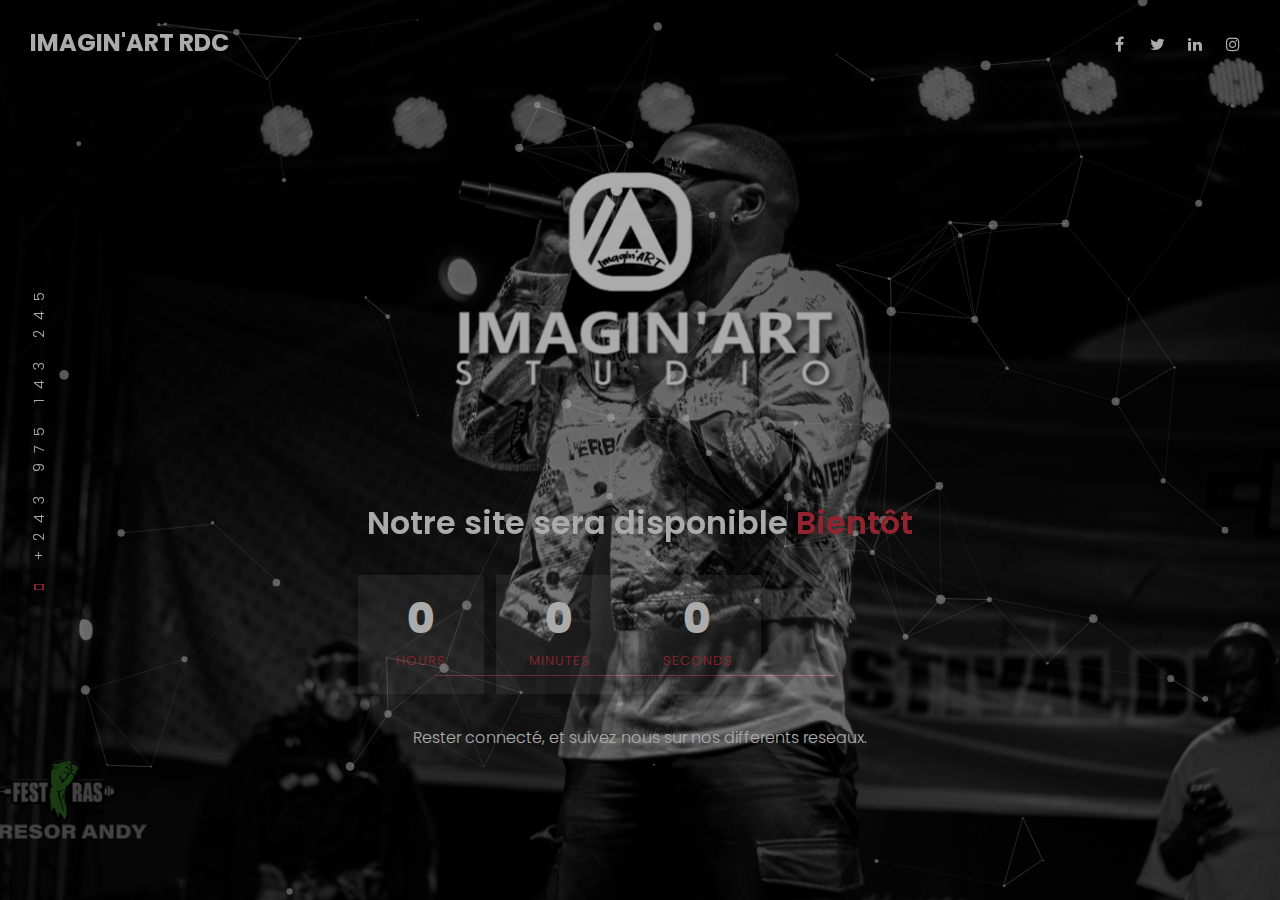
<file: index.html>
<!DOCTYPE html>
<html lang="zxx">

<head>
    <meta charset="utf-8" />
    <link rel="icon" href="images/imaginart004.png" type="image/gif" sizes="16x16">
    <title>IMAGIN'ART RDC</title>
    <meta content="width=device-width, initial-scale=1.0" name="viewport" />

    <!--[if lt IE 9]>
            <script src="js/html5shiv.js"></script>
        <![endif]-->

    <!-- CSS Files
            ================================================== -->
    <link href="css/bootstrap.min.css" rel="stylesheet" type="text/css" />
    <link href="css/jpreloader.css" rel="stylesheet" type="text/css">
    <link href="css/animate.css" rel="stylesheet" type="text/css" />
    <link href="css/owl.carousel.css" rel="stylesheet" type="text/css" />
    <link href="css/owl.theme.css" rel="stylesheet" type="text/css" />
    <link href="css/owl.transitions.css" rel="stylesheet" type="text/css" />
    <link href="css/magnific-popup.css" rel="stylesheet" type="text/css" />
    <link href="css/jquery.countdown.css" rel="stylesheet" type="text/css" />
    <link href="css/style.css" rel="stylesheet" type="text/css" />

    <!-- color scheme -->
    <link id="colors" href="css/colors/scheme-01.css" rel="stylesheet" type="text/css" />
    <link href="css/coloring.css" rel="stylesheet" type="text/css" />
</head>

<body>
    <div id="wrapper">

        <div id="btn-exit">
            <div class="line-1"></div>
            <div class="line-2"></div>
        </div>

        <div class="transition"></div>

        <!-- header begin -->
        <header class="transparent">
            <div class="container-fluid">
                <div class="row">
                    <div class="col-md-12">
                        <div class="d-flex justify-content-between">
                            <div class="align-self-center header-col-left">
                                <!-- logo begin -->
                                <div id="logo">
                                    <a href="index.html">
                                        IMAGIN'ART RDC
                                    </a>
                                </div>
                                <!-- logo close -->
                            </div>
                            <div class="align-self-center ml-auto header-col-mid">
                                <!-- mainmenu begin -->
                                <!-- <ul id="mainmenu" class="scrollnav">
                                            <li><a href="#section-about">About</a></li>
                                            <li><a href="#section-services">Services</a></li>
                                            <li><a href="#section-works">Works</a></li>
                                            <li><a href="#section-news">News</a></li>
                                            <li><a href="#section-contact">Contact</a></li>
                                        </ul> -->

                                <!-- mainmenu close -->
                            </div>
                            <div class="align-self-center ml-auto header-col-right">
                                <div class="social-icons sc-plain">
                                    <a href="#"><i class="fa fa-facebook fa-lg"></i></a>
                                    <a href="#"><i class="fa fa-twitter fa-lg"></i></a>
                                    <a href="#"><i class="fa fa-linkedin fa-lg"></i></a>
                                    <a href="#"><i class="fa fa-instagram fa-lg"></i></a>
                                </div>

                                <span id="menu-btn"></span>
                            </div>
                        </div>
                    </div>
                </div>
            </div>
        </header>
        <!-- header close -->
        <!-- content begin -->
        <div class="no-bottom no-top" id="content">
            <div id="top"></div>

            <section id="section-main" class="vertical-center text-light"
                data-bgimage="url(images/background/6.jpg) top">
                <div id="particles-js"></div>
                <div id="v-wrap">
                    <div class="vw-inner">
                        <div class="vw-col"><i class="fa fa-mobile id-color"></i> +243 975 143 245</div>
                    </div>
                </div>
                <div class="container">
                    <div class="row wow fadeIn" data-wow-delay=".3s">
                        <div class="col-lg-12 text-center">
                            <img src="images/imaginart04.png" class="img-fluid" alt="">
                            <div class="spacer-single"></div>
                            <h2>Notre site sera disponible <span class="id-color">Bientôt</span></h2>
                        </div>
                        <div class="col-md-6 offset-md-3">
                            <div id="defaultCountdown" class="countdown-s1"></div>
                            <div class="spacer-single"></div>
                        </div>

                        <div class="col-lg-6 offset-lg-3 text-center">
                            <p>Rester connecté, et suivez nous sur nos differents reseaux.</p>
                            <!-- <div class="spacer-10"></div>
                            <a class="btn-custom scroll-to text-dark " href="#section-about">Qui Nous
                                Sommes</a>&nbsp;&nbsp;
                            <a class="btn-custom btn-border-light scroll-to" href="#section-services">Ce Que Nous
                                Faisons</a> -->
                        </div>
                    </div>
                </div>
            </section>


        </div>
        <!-- content close -->

    </div>



    <!-- Javascript Files
            ================================================== -->
    <script src="js/jquery.min.js"></script>
    <script src="js/jpreLoader.min.js"></script>
    <script src="js/bootstrap.min.js"></script>
    <script src="js/wow.min.js"></script>
    <script src="js/jquery.isotope.min.js"></script>
    <script src="js/easing.js"></script>
    <script src="js/owl.carousel.js"></script>
    <script src="js/validation.js"></script>
    <script src="js/jquery.magnific-popup.min.js"></script>
    <script src="js/enquire.min.js"></script>
    <script src="js/jquery.stellar.min.js"></script>
    <script src="js/jquery.plugin.js"></script>
    <script src="js/typed.js"></script>
    <script src="js/typed-custom.js"></script>
    <script src="js/particles.js"></script>
    <script src="js/app.js"></script>
    <script src="js/jarallax.js"></script>
    <script src="js/designesia.js"></script>
    <script src="js/jquery.countdown.js"></script>


    <!-- Countdown
            ================================================== -->
    <script>
        jQuery(document).ready(function () {
            $(function () {
                $('#defaultCountdown').countdown({ until: new Date(2025, 7 - 1, 1, 12) }); // year, month (value-1), date, hour
            });
        });  
    </script>

</body>

</html>
</file>
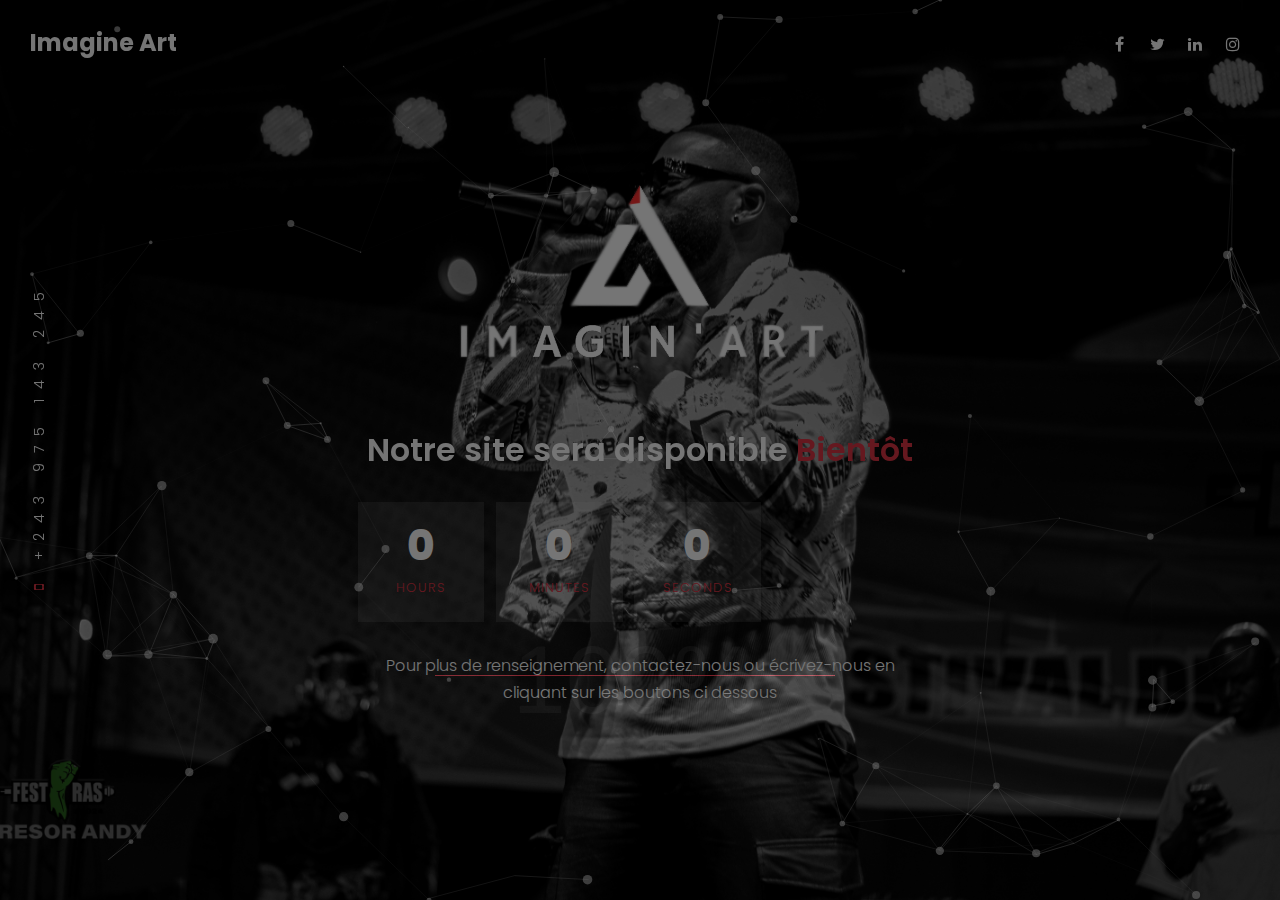
<file: index-particle-countdown-v2.html>
<!DOCTYPE html>
<html lang="zxx">

<head>
    <meta charset="utf-8" />
    <link rel="icon" href="images/imaginart004.png" type="image/gif" sizes="16x16">
    <title>Imagine Art</title>
    <meta content="width=device-width, initial-scale=1.0" name="viewport" />

    <!--[if lt IE 9]>
            <script src="js/html5shiv.js"></script>
        <![endif]-->

    <!-- CSS Files
            ================================================== -->
    <link href="css/bootstrap.min.css" rel="stylesheet" type="text/css" />
    <link href="css/jpreloader.css" rel="stylesheet" type="text/css">
    <link href="css/animate.css" rel="stylesheet" type="text/css" />
    <link href="css/owl.carousel.css" rel="stylesheet" type="text/css" />
    <link href="css/owl.theme.css" rel="stylesheet" type="text/css" />
    <link href="css/owl.transitions.css" rel="stylesheet" type="text/css" />
    <link href="css/magnific-popup.css" rel="stylesheet" type="text/css" />
    <link href="css/jquery.countdown.css" rel="stylesheet" type="text/css" />
    <link href="css/style.css" rel="stylesheet" type="text/css" />

    <!-- color scheme -->
    <link id="colors" href="css/colors/scheme-01.css" rel="stylesheet" type="text/css" />
    <link href="css/coloring.css" rel="stylesheet" type="text/css" />
</head>

<body>
    <div id="wrapper">

        <div id="btn-exit">
            <div class="line-1"></div>
            <div class="line-2"></div>
        </div>

        <div class="transition"></div>

        <!-- header begin -->
        <header class="transparent">
            <div class="container-fluid">
                <div class="row">
                    <div class="col-md-12">
                        <div class="d-flex justify-content-between">
                            <div class="align-self-center header-col-left">
                                <!-- logo begin -->
                                <div id="logo">
                                    <a href="index.html">
                                        Imagine Art
                                    </a>
                                </div>
                                <!-- logo close -->
                            </div>
                            <div class="align-self-center ml-auto header-col-mid">
                                <!-- mainmenu begin -->
                                <!-- <ul id="mainmenu" class="scrollnav">
                                            <li><a href="#section-about">About</a></li>
                                            <li><a href="#section-services">Services</a></li>
                                            <li><a href="#section-works">Works</a></li>
                                            <li><a href="#section-news">News</a></li>
                                            <li><a href="#section-contact">Contact</a></li>
                                        </ul> -->

                                <!-- mainmenu close -->
                            </div>
                            <div class="align-self-center ml-auto header-col-right">
                                <div class="social-icons sc-plain">
                                    <a href="#"><i class="fa fa-facebook fa-lg"></i></a>
                                    <a href="#"><i class="fa fa-twitter fa-lg"></i></a>
                                    <a href="#"><i class="fa fa-linkedin fa-lg"></i></a>
                                    <a href="#"><i class="fa fa-instagram fa-lg"></i></a>
                                </div>

                                <span id="menu-btn"></span>
                            </div>
                        </div>
                    </div>
                </div>
            </div>
        </header>
        <!-- header close -->
        <!-- content begin -->
        <div class="no-bottom no-top" id="content">
            <div id="top"></div>

            <section id="section-main" class="vertical-center text-light"
                data-bgimage="url(images/background/6.jpg) top">
                <div id="particles-js"></div>
                <div id="v-wrap">
                    <div class="vw-inner">
                        <div class="vw-col"><i class="fa fa-mobile id-color"></i> +243 975 143 245</div>
                    </div>
                </div>
                <div class="container">
                    <div class="row wow fadeIn" data-wow-delay=".3s">
                        <div class="col-lg-12 text-center">
                            <img src="images/IMAGIN'ART copie.png" class="img-fluid" alt="">
                            <div class="spacer-single"></div>
                            <h2>Notre site sera disponible <span class="id-color">Bientôt</span></h2>
                        </div>
                        <div class="col-md-6 offset-md-3">
                            <div id="defaultCountdown" class="countdown-s1"></div>
                            <div class="spacer-single"></div>
                        </div>

                        <div class="col-lg-6 offset-lg-3 text-center">
                            <p>Pour plus de renseignement, contactez-nous ou écrivez-nous en cliquant sur les boutons ci
                                dessous</p>
                            <!-- <div class="spacer-10"></div>
                            <a class="btn-custom scroll-to text-dark " href="#section-about">Qui Nous
                                Sommes</a>&nbsp;&nbsp;
                            <a class="btn-custom btn-border-light scroll-to" href="#section-services">Ce Que Nous
                                Faisons</a> -->
                        </div>
                    </div>
                </div>
            </section>


        </div>
        <!-- content close -->

    </div>



    <!-- Javascript Files
            ================================================== -->
    <script src="js/jquery.min.js"></script>
    <script src="js/jpreLoader.min.js"></script>
    <script src="js/bootstrap.min.js"></script>
    <script src="js/wow.min.js"></script>
    <script src="js/jquery.isotope.min.js"></script>
    <script src="js/easing.js"></script>
    <script src="js/owl.carousel.js"></script>
    <script src="js/validation.js"></script>
    <script src="js/jquery.magnific-popup.min.js"></script>
    <script src="js/enquire.min.js"></script>
    <script src="js/jquery.stellar.min.js"></script>
    <script src="js/jquery.plugin.js"></script>
    <script src="js/typed.js"></script>
    <script src="js/typed-custom.js"></script>
    <script src="js/particles.js"></script>
    <script src="js/app.js"></script>
    <script src="js/jarallax.js"></script>
    <script src="js/designesia.js"></script>
    <script src="js/jquery.countdown.js"></script>


    <!-- Countdown
            ================================================== -->
    <script>
        jQuery(document).ready(function () {
            $(function () {
                $('#defaultCountdown').countdown({ until: new Date(2025, 7 - 1, 1, 12) }); // year, month (value-1), date, hour
            });
        });  
    </script>

</body>

</html>
</file>
<file: css/jpreloader.css>
#jpreOverlay {
	background-color: #000000;
	position:absolute;
	width:100%;
	height:100%;
	z-index:9;
}
#jpreSlide{
	font-size:22px;
	color:#ccc;
	text-align:center;
	width:50%;
	height:30%;
}
#jpreLoader{
	width:400px;
	height:1px;
	background:#111;
}

#jpreBar {
	background:#222;
}

#jprePercentage {
	color:#111;
	z-index:-1;
	font-family:Arial,Helvetica,sans-serif;
	text-align:center;
	margin-top:10px;
	font-size:96px;
	margin-top:-10px;
}

#jSplash{
	line-height:200%;
}

#jSplash section{
	padding:0;
	display:block;
	background:none !important;
}
</file>
<file: css/style.css>
/* ================================================== */


/* OLEOS
/* created by designesia

* body
* header
	* subheader
* navigation
* content
* section
* footer
* sidebar
* blog
* products
* contact
* coming soon page
* elements
	* address
	* border
	* box icon
	* breadcrumb
	* button and link
	* columns
	* counter
	* divider
	* dropcap
	* heading
	* icon font
	* list
	* map
	* package
	* page heading
	* pagination
	* pricing
	* preloader
	* progress bar
	* social icons
	* spacer
	* tabs
	* team
	* testimonial
* plugin
* media query
*/

@charset "utf-8";

/* ================================================== */


/* import custom fonts */


/* ================================================== */

@import url('https://fonts.googleapis.com/css2?family=Poppins:ital,wght@0,200;0,300;0,400;0,500;0,600;0,700;0,800;0,900;1,200;1,300;1,400;1,500;1,600;1,700;1,800;1,900&display=swap');

/* ================================================== */


/* import fonts icon */


/* ================================================== */

@import url("../fonts/font-awesome/css/font-awesome.css");

/* ================================================== */


/* body */


/* ================================================== */

html {
	overflow-x: hidden;
	padding: 0;
	margin: 0;
	background: #111111;
	-webkit-touch-callout: none; /* iOS Safari */
    -webkit-user-select: none; /* Safari */
     -khtml-user-select: none; /* Konqueror HTML */
       -moz-user-select: none; /* Old versions of Firefox */
        -ms-user-select: none; /* Internet Explorer/Edge */
            user-select: none; /* Non-prefixed version, currently
                                  supported by Chrome, Edge, Opera and Firefox */
}
body {
	font-family:"Poppins", Helvetica, Arial, sans-serif;
	font-size: 16px;
	font-weight: 300;
	color: #888888;
	line-height: 1.7em;
	padding: 0;
	display: none;
	background:#e4e7e9;
	height: 100%;
}
body.boxed {
	margin: 30px;
	overflow: hidden;
	border:solid 1px rgba(255,255,255,.05);
}
body .owl-stage .owl-item {
    display: inline-block;
}
#wrapper {
	overflow: hidden;
	position: relative;
}
.de-navbar-left #wrapper {
	overflow: visible;
}
a,a:hover{
	text-decoration:none;
}

/* ================================================== */


/*  header	*/


/* ================================================== */

header {
	width: 100%;
	position: absolute;
	left: 0;
	z-index: 1000;
	background: #2b313f;
	margin:0;	
	height:90px;
	padding: 0 30px;
	/*border-bottom:solid 1px rgba(255,255,255,0);*/
}
header.smaller.has-topbar{
	height:105px;
}
header.header-s1{
	/*border-bottom:solid 1px rgba(255,255,255,.2);*/
	top:0;
}
header .info {
	display: none;
	color: #fff;
	padding: 10px 0 10px 0;
	width: 100%;
	z-index: 100;
	background: #242424;
}
header .info .col {
	display: inline-block;
	font-size: 12px;
}
header .info .col {
	padding-right: 30px;
}
header .info .col:last-child {
	padding-right: 0px;
}
header .info i {
	font-size: 14px;
	margin-right: 15px;
}
header .info .social.col {
	border: none;
}
header .info .social i {
	color: #fff;
	font-size: 14px;
	display: inline-block;
	float: none;
	padding: 0 10px 0 10px;
	margin: 0;
}
header .info strong {
	font-size: 12px;
}
header.header-bg {
	background: rgba(0, 0, 0, 0.5);
}
header.transparent {
	background: none;
}
body:not(.side-layout) header:not(.smaller):not(.header-mobile).header-light.transparent {
	background: rgba(255, 255, 255, 0.0);
}
header.autoshow {
	top: -120px;
	height: 70px !important;
}
header.autoshow.scrollOn, header.autoshow.scrollOff {
	-o-transition: .5s;
	-ms-transition: .5s;
	-moz-transition: .5s;
	-webkit-transition: .5s;
	transition: .5s;
	outline: none;
}
header.autoshow.scrollOn {
	top: 0;
}
header.autoshow.scrollOff {
	top: -120px;
}
header div#logo {
	display: inline-block;
	height: 100%;
	font-family: "Poppins", sans-serif;
	font-weight:bold;
	font-size:24px;
	color: white;
	line-height:86px;
	-webkit-transition: all 0.3s;
	-moz-transition: all 0.3s;
	-ms-transition: all 0.3s;
	-o-transition: all 0.3s;
	transition: all 0.3s;
}
header div#logo a{
	color:#ffffff;
}
header.header-mobile div#logo a{
	color:#ffffff;
}
header .logo-2 {
	display: none;
}
header .logo-scroll {
	display: none;
}
header .logo, header .logo-2{
	font-family:"Poppins";
	color:#fff;
	font-size:40px;
	font-weight:300;
}
header .logo-2{
	color:#333;
}
header.header-full nav{
	float: left;
}
header nav a {
	-webkit-transition: all 0.3s;
	-moz-transition: all 0.3s;
	-ms-transition: all 0.3s;
	-o-transition: all 0.3s;
	transition: all 0.3s;
}
header nav a:hover {
	color: #555;
}
header.smaller #mainmenu ul ul {
	top: 0px;
}
header.smaller {
	position: fixed;
	top: 0px;
	-webkit-box-shadow: 0 4px 6px 0 rgba(10,10,10, 0.05);
	-moz-box-shadow: 0 4px 6px 0 rgba(10,10,10, 0.05);
	box-shadow: 0 4px 6px 0 rgba(10,10,10, 0.05);
	border:0;
}
header.smaller .btn-rsvp {
	height: 100px;
	padding-top: 55px;
}
.boxed header.smaller {
	margin-top: 0px;
}
header.smaller div#logo,
header.s2 div#logo {
	
}
header.smaller.scroll-light {
	background: #ffffff;
	/*border-bottom:solid 1px rgba(255,255,255,.05)eee;*/
}
header:not(.header-light).smaller.scroll-light div#logo .logo {
	display: none;
}
header.smaller.scroll-light div#logo .logo-2 {
	display: inline-block;
}
header.smaller.scroll-light div#logo .logo-scroll {
	display: inline-block;
}
header.smaller.header-light div#logo .logo {
	display: none;
}
header.smaller.scroll-light #mainmenu a{
	color:#35404e;
}
header.smaller.scroll-light #mainmenu li li a:hover{
	color:#ffffff;
}
.logo-smaller div#logo {
	width: 150px;
	height: 30px;
	line-height: 65px;
	font-size: 30px;
}
.logo-smaller div#logo img {
	font-size: 30px;
}
.logo-smaller div#logo .logo-1 {
	display: none;
}
.logo-smaller div#logo .logo-2 {
	display: inline-block;
}
.logo-small {
	margin-bottom: 20px;
}
header.de_header_2 {
	height: 125px;
}
header.de_header_2.smaller {
	height: 70px;
}
header.de_header_2.smaller .info {
	position: absolute;
	opacity: 0;
	z-index: -1;
}
header.header-full{
	padding-left:40px;
	padding-right:40px;
}

header .header-row{
	text-align:center;
}

header .header-col{
	position: relative;
	height:100%;
}

/* left col header */
header .header-col.left{
	float:left;
	padding:0 30px 0 0;
	/* border-right:solid 1px rgba(255,255,255,.2); */
}
/* middle col header */
header .header-col.mid{
	float:right;
}

header .header-col.mid .social-icons{
	float:right;
	/* border-left:solid 1px rgba(255,255,255,.2); */
	padding:0 30px 0 30px;
}


.header-col-right{
	text-align:right;
}


.de-navbar-left {
	background: #151618;
}
.de-navbar-left #logo {
	padding: 40px;
	text-align: center;
	width: 100%;
}
.de-navbar-left header {
	position: relative;
	display: block;
	width: 100%;
	height: 100%;
	left: 0;
	background: none;
	padding: 30px;
	padding-right: 20px;
}
.de-navbar-left header #mainmenu {
	float: none;
	margin: 0;
	padding: 0;
}
.de-navbar-left header #mainmenu>li {
	display: block;
	margin: 0;
	float: none;
	text-align: center;
	font-family: "Poppins";
	letter-spacing: 5px;
	font-size: 14px;
	padding: 0;
	padding-top: 10px;
	padding-bottom: 10px;
	border-bottom: solid 1px rgba(255, 255, 255, .1);
}
.de_light.de-navbar-left header #mainmenu>li {
	border-bottom: solid 1px rgba(0, 0, 0, .05);
}
.de-navbar-left header #mainmenu>li>a {
	padding: 0;
	opacity: .5;
}
.de_light.de-navbar-left header #mainmenu>li>a {
	color: #222;
}
.de-navbar-left header #mainmenu>li a:hover {
	opacity: 1;
}
.de-navbar-left header #mainmenu>li>a:after {
	content: none;
}
.de-navbar-left header nav {
	float: none;
}

/* subheader */

#subheader {
	text-align: center;
	overflow: hidden;
	padding: 100px 0 100px 0;	
}
#subheader h1 {
	margin-top: 50px;
	margin-bottom:10px;
}
#subheader.dark{
	background-color:#1A1C26;
}
#subheader.dark h1{
	color:#fff;
}
.de-navbar-left #subheader {
	padding-bottom: 120px;
}
#subheader span {
	letter-spacing: 2px;
	display: inline-block;
	font-size: 15px;
	margin-top: 88px;
	color: #fff;
}
#subheader .crumb {
	font-size: 10px;
	letter-spacing: 3px;
	margin-top: 20px;
}
#subheader.dark .crumb {
	color: #fff;
}
#subheader .small-border-deco {
	display: block;
	margin: 0 auto;
	margin-top: 20px;
	width: 100%;
	height: 1px;
	background: rgba(255, 255, 255, .1);
}
#subheader .small-border-deco span {
	display: block;
	margin: 0 auto;
	height: 2px;
	width: 100px;
}
#subheader.dark h2, #subheader.dark h4 {
	color: #fff;
}
#subheader.dark h2 {
	font-size: 48px;
}
#subheader.s2{
	background:#F5F9FD;
	text-align:left;
	padding:120px 0 60px;
	border:solid 1px rgba(255,255,255,.05);
	border-left:none;
	border-right:none;
}

#subheader.s2 h1,#subheader.s2 .crumb{
	margin:0;
	padding:0;
}

#subheader.s2 .crumb{
	float:right;
	margin-top:15px;
}

.de-navbar-left.de_light #subheader h1 {
	color: #222;
}

/* ================================================== */


/* navigation */


/* ================================================== */

#mainmenu {
	display:inline-block;
	font-family: "Poppins";
	font-size: 13px;
	margin:0 auto;
	float:none;
	padding-right:20px;
	height:70px;
	text-transform: uppercase;
	letter-spacing: 2px;
}
#mainmenu ul {
	margin: 0px 0px;
	padding: 10px;
	height: 30px;
	border-radius:10px;
	-moz-border-radius:10px;
	-webkit-border-radius:10px;
	overflow:hidden;	
	background: #ffffff;
	-webkit-box-shadow: 2px 2px 30px 0px rgba(20,20,20, 0.1);
	-moz-box-shadow: 2px 2px 30px 0px rgba(20,20,20, 0.1);
	box-shadow: 2px 2px 30px 0px rgba(20,20,20, 0.1);
}
#mainmenu li {
	margin: 0px 0px;
	padding: 0px 0px;
	float: left;
	display: inline;
	list-style: none;
	position: relative;
}
#mainmenu > li{
	font-weight:500;
}
#mainmenu a {
	display: inline-block;
	padding:30px 18px;
	padding-top:29px;
	text-decoration: none;
	color: #fff;
	text-align: center;
	outline: none;
	border-radius:2px;
}
#mainmenu a span{
	color:#ffffff;
	display:inline-block;
	margin-left:10px;
	padding:3px 5px 2px 5px;
	font-size:10px;
	text-transform:uppercase;
	line-height:14px;
	border-radius:3px;
}
#mainmenu li li a span{
	float:right;
	margin-top:5px;
}
#mainmenu a.active span{
	width:100%;
	margin-left:0%;
}
.header-light #mainmenu>li>a {
	color: #222;
	font-weight:600;
}
#mainmenu li li{
	font-size:14px;
}
#mainmenu li li:last-child {
	border-bottom: none;
}
#mainmenu li li a {
	padding: 5px 15px;
	border-top: none;
	color: #35404e;
	width: 100%;
	border-left: none;
	text-align: left;
	font-weight: normal;
	border-bottom: solid 1px rgba(255,255,255,.1);
}
#mainmenu li li a:hover {
	color: #111;
}
#mainmenu li li a:after {
	content: none;
}
#mainmenu li li li a {
	padding: 2px 15px 2px 15px;
	background: #171A21;
}
#mainmenu li li a:hover, #mainmenu ul li:hover>a {
	color: #fff;
	background: #1a8b49;
}
#mainmenu li ul {
	width: 210px;
	height: auto;
	position: absolute;
	left: 0px;
	z-index: 10;
	visibility: hidden;
	opacity: 0;
}
#mainmenu li li {
	display: block;
	float: none;
	text-transform: none;
}
#mainmenu li:hover>ul {
	visibility: visible;
	opacity: 1;
	margin-top: 0px;
}
#mainmenu li ul ul {
	left: 100%;
	top: 0px;
}
#mainmenu li ul ul li a {
	background: #202020;
}
#mainmenu li:hover>ul {
	color: #1a8b49;
}
#mainmenu select {
	padding: 10px;
	height: 36px;
	font-size: 14px;
	border: none;
	background: #ff4200;
	color: #eceff3;
}
#mainmenu select option {
	padding: 10px;
}
#mainmenu .btn-type {
	padding: 0;
	margin: 0;
}
#mainmenu .btn-type a {
	background: #eee;
	padding: 0;
	margin: 0;
}

#mainmenu > li ul.mega{
	position:fixed;
	left:0;
	height:0%;
	width:100%;
	visibility: hidden;
	opacity: 0;
	overflow:hidden;
	padding-left:40px;
	padding-right:40px;
	}
	#mainmenu li:hover ul.mega{
	visibility: visible;
	opacity: 1;
	}
	#mainmenu li ul.mega > li,
	#mainmenu li ul.mega > li a{
		width:100%;
	}
	#mainmenu li ul.mega li.title{
		padding:0px 10px 15px 10px;
		text-align:left;
		color:#fff;
		font-weight:bold;
	}
	#mainmenu li ul.mega > li ul{
		position:static;
		visibility: visible;
		opacity: 1;
		left:0;
		float:none;		
		width:100%;
	}
	#mainmenu ul.mega > li ul li{
		margin:0;
		padding:0;
	}
	
	#mainmenu ul.mega > li ul li:last-child{
		border-bottom:solid 1px #333333;
	}

	#mainmenu li ul.mega .menu-content{
		background:#171A21;
		padding:30px;
	}
	header.header-mobile #mainmenu > li ul.mega{
	visibility: visible;
	opacity: 1;
}
	header:not(.header-mobile) #mainmenu > li:hover ul.mega{
		height:auto;
	}

/* menu toggle for mobile */

#menu-btn {
	display: none;
	float: right;
	margin-top: -3px;
	width: 32px;
	height: 32px;
	padding: 4px;
	text-align: center;
	cursor: pointer;
	color:#fff;
	margin-left:20px;
}
#menu-btn:before {
	font-family: FontAwesome;
	content: "\f0c9";
	font-size: 20px;
	color: #ffffff;
}
#menu-btn:hover:before {
	color: #ffffff;
}

#menu-btn.s1{
	display: block;
	position: fixed;
	left: 20px;
	top: 20px;
	z-index: 100;
}

header.header-mobile.header-light, header.header-mobile.header-light #menu-btn, header.header-mobile.header-light #menu-btn:hover {
	background: none;
}
header.header-mobile #menu-btn {
	color: #222;
}

/* ================================================== */


/* content */


/* ================================================== */

#content {
	width: 100%;
	background: #fff;
	padding: 90px 0 90px 0;
	z-index: 100;
}
.de_light #content {
	background: #ffffff;
}
#content {
	background: #ffffff;
}

/* ================================================== */


/* section */


/* ================================================== */

section {
	padding: 90px 0 90px 0;
	position: relative;
	min-height: 100%;  
  	min-height: 100vh;
  	min-width: 100%;
  	/*align-items: center;*/
}
section:not(.relative){
	
}
section.no-bg, #content.no-bg{
	background:none !important;
}
section.custom-1{
	border-bottom-left-radius: 50% 20%;
	border-bottom-right-radius: 50% 20%;
}
#content.dark,
section.dark{
	background:#111111;
	color:#999999;
}
.bgcolor-variation{
	background:#f6f6f6;
}
.overlay-gradient {
	width: 100%;
	height: 100%;
	z-index: 100;
	top: 0;
	padding: 90px 0 90px 0;
}
.transition{
	position:fixed;
	width: 100%;
	height: 100%;
	background: #181818;
	z-index: 1001;
	top: -100%;
}
.t-right{
	left: 200%;
}
#btn-exit{
	position: fixed;
	z-index: 1002;
	top: 20px;
	right: 30px;
	visibility: hidden;
	opacity: 0;
	transform: scale(0);
}

#btn-exit.clicked{
	visibility: visible;
	opacity: 1;
	transform: scale(1);
}

.de-navbar-left .container-fluid .container {
	width: 100%;
}
.de-navbar-left section {
	padding: 70px;
}
.de_light section {
	background: #ffffff;
}
.section-fixed {
	position: fixed;
	width: 100%;
	min-height: 100%;
	height: auto;
}
.full-height {
	overflow: hidden;
}
#particles-js{
	width:100%;
	height:100%;
	position:absolute;
	z-index:0;
}

/* ================================================== */


/* footer */


/* ================================================== */

footer {
	background: #35404e;
	color:#ffffff;
	padding: 40px 0 40px 0;
}

footer.footer-light{
	background:#F5F9FD;
	color:#8492a6;
}

footer.footer-light a{
	color:#8492a6;
}

footer.footer-black{
	background:#222222;
}

footer h5, .de_light footer h5 {
	color: #fff;
	font-size: 16px;
	text-transform: none;
}
footer a {
	color: #ffffff;
	text-decoration:none !important;
}
footer.dark{
	background: #252525;
}
.de-navbar-left footer {
	padding: 70px 70px 0 70px;
}
.subfooter {
	font-size:13px;
	border-top:solid 1px rgba(255,255,255,.1);
	background: #202020;
	margin-top: 80px;
	padding: 20px 0 20px 0;
}
.de-navbar-left .subfooter {
	background: none;
}
header.side-header {
	border-bottom: none;
	margin: 0;
}
header.side-header .social-icons-2 {
	margin: 0 auto;
	margin-top: 50px;
	float: none;
	text-align: center;
}
header.side-header .social-icons-2 a {
	display: inline-block;
	margin: 0 2px 0 2px;
	background: #555;
	width: 36px;
	height: 36px;
	padding-top: 5px;
	display: inline-block;
	text-align: center;
	border-radius: 20px;
	-moz-border-radius: 20px;
	-webkit-border-radius: 20px;
	opacity: .2;
}
.de_light header.side-header .social-icons-2 a {
	background: #fff;
	color: #333;
}
header.side-header .social-icons-2 a:hover {
	opacity: 1;
}
.de-navbar-left.de_light header, .de-navbar-left.de_light {
	background: #f9f9f9;
}
header.header-light-transparent {
	background: rgba(255, 255, 255, .5);
}
header.header-solid.header-light #mainmenu>li>a {
	color: #555;
}
header.header-solid.header-light .info {
	background: #eee;
	color: #555;
}
header.header-solid.header-light .info .social i {
	color: #222;
}
header.header-solid {
	background: #fff;
}
header.header-light {
	background: rgba(255, 255, 255, .8);
}
header.smaller.header-dark {
	background:#222222;
	border:none;
}
header.smaller.header-dark #mainmenu a {
	color:#fff;
}
header.s2{
	background:#ffffff !important;
	border-bottom:solid 1px rgba(255,255,255,.05);
	top:0;
}
header.s2 #mainmenu > li > a{
	padding-top:18px;
	padding-bottom:18px;
}
header.header-mobile {
	padding-left:30px;
	padding-right:30px;
	position:absolute;
	top:0;
	height:90px;
}
header.header-mobile.hm-open{	
	background:#111111;
}
header.header-mobile.has-topbar{
	height:100px;
}
header.header-mobile.has-topbar .header-row,
header.header-mobile.has-topbar .header-col{
	margin-top:10px;
}
header.header-mobile.has-topbar #topbar{
	margin-top:-15px;
	padding:0;
}
header.header-mobile nav{
	float:none;
}
header.header-mobile .logo {
	display: none;
}
header.header-mobile .btn-rsvp {
	padding-top: 40px;
	height: 90px;
}
header.header-mobile .logo-2 {
	display: inline-block;
}
header.header-mobile.header-light {
	background: #fff;
}
header.header-mobile #mainmenu ul{
	padding:0;
}
header.header-solid.header-light {
	background: #fff;
}
header.header-light .logo{
	display:none;
}
header.header-light .logo-2{
	display:inline-block;
}
header.header-for-mobile{
	display: none;
}

/* topbar start here */

#topbar{
	pos-top:fixed;
	z-index:1000;	
	width:100%;
	padding:0 30px;
	overflow:hidden;
	top:0;
}
#topbar.topbar-dark{
	background:#202020;
}
#topbar a{
	color:#fff;
	text-decoration:none;
}
.topbar-left,.topbar-right{
	display:flex;
}
.topbar-right{
	float:right;
}
.topbar-solid{
	background:#ffffff;
}

.tb-light{
	background:#ffffff;
}
#topbar:not(.topbar-noborder) .topbar-right .topbar-widget{border-left:solid 1px rgba(255,255,255,.1);}
#topbar:not(.topbar-noborder) .topbar-right span:last-child{border-right:solid 1px rgba(255,255,255,.1);}
#topbar:not(.topbar-noborder) .topbar-light .topbar-right .topbar-widget{border-left:solid 1px rgba(255,255,255,.05);}
#topbar:not(.topbar-noborder) .topbar-light .topbar-right span:last-child{border-right:solid 1px rgba(255,255,255,.05);}
#topbar:not(.topbar-noborder) .tb-light .topbar-right .topbar-widget{border-left:solid 1px rgba(255,255,255,.05)eee;}
#topbar:not(.topbar-noborder) .tb-light  .topbar-right span:last-child{border-right:solid 1px rgba(255,255,255,.05)eee;}

/* topbar left content */
.topbar-left{
	float:left;
}
#topbar:not(.topbar-noborder) .topbar-left .topbar-widget{border-right:solid 1px rgba(255,255,255,.1);}
#topbar:not(.topbar-noborder) .topbar-light .topbar-left .topbar-widget{border-right:solid 1px rgba(255,255,255,.05);}
#topbar:not(.topbar-noborder) .topbar-left span:first-child{border-left:solid 1px rgba(255,255,255,.1);}
#topbar:not(.topbar-noborder) .tb-light .topbar-left .topbar-widget{border-right:solid 1px rgba(255,255,255,.05)eee;}
#topbar:not(.topbar-noborder) .tb-light .topbar-left span:first-child{border-left:solid 1px rgba(255,255,255,.05)eee;}

/* topbar widget */
.topbar-widget{
	font-size:13px;
	display:flex;
	padding:8px 15px;
	font-weight:400;
	height:40px;
}
.topbar-widget i{
	font-size:16px;
	margin-top:8px;
	margin-right:10px;
}
.h-sub .topbar-widget{
	padding:12px;
}
.topbar-widget:before{
	float: left;
	position: relative;
	font-family: "FontAwesome";
	font-size: 16px;
	margin-right:10px;
}
.topbar-widget.tb-phone:before{	
	content: "\f095";
}
.topbar-widget.tb-email:before{	
	content: "\f003";
}
.topbar-widget.tb-opening-hours:before{	
	content: "\f017";
}
.topbar-widget.tb-social{
	padding:0;
}
.topbar-widget.tb-social a{
	font-size:14px;
	display:flex;
	padding:5px;
	padding-left:15px;
	display:inline-block;
	text-align:center;
	color:#ffffff;
}
#topbar:not(.topbar-noborder) .topbar-light .topbar-widget.tb-social a,
#topbar:not(.topbar-noborder) .topbar-light .topbar-widget.tb-social a:first-child
{border-left:solid 1px rgba(255,255,255,.05)eee;}

#topbar:not(.topbar-noborder) .topbar-widget.tb-social a{	
	border-left:solid 1px rgba(255,255,255,.1);
}

.tb-light .topbar-widget.tb-social a{border-left:solid 1px rgba(255,255,255,.05)eee;}
.topbar-widget.tb-social a:first-child{
	border:none;
}

/* topbar end here */

#de-sidebar {
	padding: 0px;
}

/* ================================================== */


/* blog */


/* ================================================== */

.blog-list {
	margin: 0;
	padding: 0;
}

/* blog list */

.blog-list>div {
	list-style: none;
	line-height: 1.7em;
	margin-top: 0px;
	border-bottom: solid 1px rgba(255, 255, 255, .1);
	margin-bottom: 20px;
}
.blog-list img {
	margin-bottom: 20px;
}
.de_light .blog-list li {
	border-bottom: solid 1px #ddd;
}
.blog-list h4 {
	margin-top: 20px;
}
.blog-list h4 a {
	color: #fff;
}
.de_light .blog-list h4 a {
	color: #222222;
}
.de_light .text-light .blog-list h4 a {
	color: #fff;
}
.blog-list .btn-more {
	padding: 3px 25px 3px 25px;
	color: #111;
	text-transform: uppercase;
	text-decoration: none;
	font-weight: 700;
	float: right;
}
.blog-list .btn-more:hover {
	background: #fff;
}
.de_light .blog-list .btn-more:hover {
	background: #222;
	color: #fff;
}
.blog-list .post-text {
	padding-left: 80px;
}
.blog-list .blog-slider {
	margin-bottom: -60px;
}
.blog-list .date-box {
	position: absolute;
	text-align: center;
	text-shadow: none;
}
.blog-list .date-box .day, .blog-list .date-box .month {
	display: block;
	color: #fff;
	text-align: center;
	width: 40px;
	z-index: 100;
}
.de_light .blog-list .date-box .month {
	color: #222222;
}
.blog-list .date-box {
	text-align: center;
	background: #f6f6f6;
	padding: 10px;
}
.blog-list .date-box .month {
	font-size: 14px;
}
.blog-list .date-box .day {
	font-family: "Poppins";
	color: #222222;
	font-weight: bold;
	font-size: 28px;
}
.blog-list .date-box .month {
	font-family: "Poppins";
	color: #fff;
	font-size: 13px;
	letter-spacing: 3px;
}
.de_light .blog-list .date-box .month {
	border-bottom-color: #ddd;
}
.de_light .text-light .blog-list .date-box .month {
	color: #fff;
}
.blog-snippet li {
	border-bottom: none;
	margin-bottom: 0;
}
#blog-carousel .item.item {
	width: 100%;
}

/* blog comment */

#blog-comment {
	margin-top: 40px;
}
#blog-comment h5 {
	margin-bottom: 10px;
}
#blog-comment ul, #blog-comment li {
	list-style: none;
	margin-left: -40px;
	padding-left: 0;
}
#blog-comment li {
	min-height: 70px;
	margin-bottom: 20px;
	padding-bottom: 20px;
	border-bottom: solid 1px rgba(255,255,255,.05);
}
#blog-comment li .avatar {
	position: absolute;
	margin-top: 5px;
}
#blog-comment .comment {
	margin-left: 85px;
}
#blog-comment li {
	min-height: 70px;
	font-size: 14px;
	line-height: 1.6em;
}
#blog-comment li li {
	margin-left: 55px;
	padding-bottom: 0px;
	margin-top: 20px;
	padding-top: 10px;
	border-top: solid 1px rgba(255,255,255,.05);
	border-bottom: none;
}
#blog-comment li li .avatar {
	position: absolute;
}
#blog-comment li li .comment {}
.comment-info {
	margin-left: 85px;
	margin-bottom: 5px;
}
.comment-info span {}
.comment-info .c_name {
	display: block;
	font-weight: 700;
	color: #555555;
}
.comment-info .c_reply {
	padding-left: 20px;
	margin-left: 20px;
	border-left: solid 1px #ddd;
	font-size: 12px;
}
.comment-info .c_date {
	font-size: 12px;
}
.blog-list h4 {
	color: #333;
}
.blog-list .post-wrapper {}
.blog-read h4 {
	color: #333;
	letter-spacing: normal;
	font-size: 24px;
	text-transform: none;
}
.blog-carousel ul, .blog-carousel li {
	margin: 0;
	list-style: none;
}
.blog-carousel h4 {
	margin-bottom: 0px;
}
.blog-carousel p {
	margin-bottom: 10px;
}
.blog-carousel .post-date {
	text-transform: uppercase;
	letter-spacing: 3px;
	font-size: 11px;
	color: #888;
}

.post-content{
	
}
.post-text{
	padding-left: 80px;
}
.post-text h4{
	margin-top:10px;
	margin-bottom:10px;
}

.post-text h4 a{
	text-decoration:none;
	font-size:18px;
}

.dark .post-text h4 a{
	color:#ffffff;
}

.post-text .tags{
	font-size:10px;
	text-transform:uppercase;
}
.post-info{
	border-top:solid 1px rgba(255,255,255,.05)eee;
	padding-top:15px;
}
.blog-read img{
	margin-bottom:20px;
}

.blog-read .post-text{
	padding:0;
}

.post-date,.post-comment,.post-like,.post-by,.post-author{
	font-size: 13px;
	color:#999;
	font-family:"Poppins";
}
.post-author{
	color:#777;
}
.post-date:before,.post-comment:before,.post-like:before,.post-by:before{
	font-family: FontAwesome;
	padding-right: 10px;
	font-size: 11px;
}

/*.post-date:before{
	content: "\f133";
}*/
.post-comment:before{
	content: "\f0e5";
}
.post-like:before{
	content: "\f08a";
}
.post-author:before{
	content: "By: ";
}

/* blog comment form */

#commentform label {
	display: block;
}
#commentform input {
	width: 290px;
}
#commentform input:focus {
	border: solid 1px #999;
	background: #fff;
}
#commentform textarea {
	width: 97%;
	padding: 5px;
	height: 150px;
	color: #333;
}
#commentform textarea:focus {
	border: solid 1px #999;
	background: #fff;
}
#commentform input.btn {
	width: auto;
}
.post-meta {
	margin: 0px 0 10px 0px;
	border: solid 1px rgba(255,255,255,.05);
	border-left:none;
	border-right:none;
	border-left: none;
	font-size: 11px;
	display: table;
	width: 100%;
	table-layout: fixed;
}
.post-meta a {
	color: #888;
}
.post-meta span {
	display: table-cell;
	padding: 10px 0 10px 0;
	text-align: center;
}
.post-meta span i {
	float: none;
}
.post-image img {
	width: 100%;
	margin-bottom: 20px;
	border-radius:2px;
	-moz-border-radius:2px;
	-webkit-border-radius:2px;
	
}
.blog-slide {
	padding: 0;
	margin: 0;
}
.blog-item{
	margin-bottom:60px;
}
.blog-item img.preview{
	width:100%;
	margin-bottom:30px;
}

.post-image{
	position:relative;
}
.post-image .post-info{
	position:absolute;
	bottom:0;
	padding:0;
	border:none;
}
.post-image .post-info .inner{
	padding:3px 20px;
	border-radius:2px 2px 0 0;
}

.post-image .post-date, .post-image .post-author{
	color:#ffffff;
}

/* ================================================== */


/* products */


/* ================================================== */

.products {
	padding: 0;
	list-style: none;
	text-align: center;
}
.products li {
	margin-bottom: 40px;
}
.product .price {
	margin-bottom: 10px;
	font-size: 20px;
	color: #222;
}
.de_light .product h4 {
	font-size: 16px;
	margin: 0;
	margin-top: 20px;
}
.product img {
	padding: 2px;
	background: #333;
	border: solid 1px #fff;
}
.de_light .product img {
	padding: 0;
	border: solid 1px rgba(255,255,255,.05);
}
.ratings {
	color: #F86E4E;
}
.product .ratings {
	margin: 5px 0 5px 0;
}

/* ================================================== */


/* contact form */


/* ================================================== */

.error {
	clear:both;
	display: none;
	color: #e7505a;
	padding-top:20px;
}
.success {
	clear:both;
	display: none;
	color: #96c346;
	padding-top:20px;
}
.error img {
	vertical-align: top;
}
.full {
	width: 98%;
}
#contact_form textarea {
	height: 195px;
}
#contact_form.s2 textarea {
	height: 180px;
}


.form-underline input[type=text], .form-underline textarea, .form-underline input[type=email], .form-underline select {
	padding: 10px 0 10px 0;
	margin-bottom: 20px;
	border: none;
	border-bottom: solid 2px #bbbbbb;
	background: none;
	border-radius: 0;
	height: auto;
	box-shadow: none;
	-moz-box-shadow: none;
	-webkit-box-shadow: none;
}
.form-underline select {
	-webkit-appearance: none;
	-webkit-border-radius: 0px;
	-moz-appearance: none;
	appearance: none;
	background: url('../images/ui/arrow-down-form.png') no-repeat 98% 60%;
}
.form-underline select:focus {
	background: url('../images/ui/arrow-down-form-hover.png') no-repeat 98% 60%;
}
.form-underline input[type=text], .form-underline textarea, .form-underline input[type=email], .form-underline select {
	color: #333;
	border-bottom: solid 1px #bbb;
}

.form-default input[type=text], .form-default textarea, .form-default input[type=email], .form-default select {
	padding: 10px;
	margin-bottom: 20px;
	background:rgba(255,255,255,.5);
	border-radius: 0px;
	-moz-border-radius: 0px;
	-webkit-border-radius: 0px;
	height: auto;
	box-shadow: none;
	-moz-box-shadow: none;
	-webkit-box-shadow: none;
	font-weight:400;
	font-size:15px;
}

#contact_form.form-default textarea{
	padding: 10px;
	height:175px;
	border-radius: 0px;
	-moz-border-radius: 0px;
	-webkit-border-radius: 0px;
}

#form_subscribe input[type=text]{
	padding:8px 12px 9px 12px;
	width:80%;
	float:left;
	display:table-cell;
	border-radius:60px 0 0 60px;
	-moz-border-radius:60px 0 0 60px;
	-webkit-border-radius:60px 0 0 60px;
	border:none;
	background:rgba(255,255,255,.7);
	-webkit-box-shadow: 2px 2px 20px 0px rgba(20,20,20, 0.05);
	-moz-box-shadow: 2px 2px 20px 0px rgba(20,20,20, 0.05);
	box-shadow: 2px 2px 20px 0px rgba(20,20,20, 0.05);
}

.form-dark input[type=text], .form-dark textarea, .form-dark input[type=email], .form-dark select {
	border-color:rgba(255,255,255,.2);
	background:none;
	color:#ffffff;
}

#form_subscribe input[type=text]:focus{
	background:#ffffff;
}

#form_subscribe #btn-submit i{
	text-align:center;
	font-size:30px;
	float:left;
	width:20%;
	background:#171A21;
	color:#ffffff;
	display:table-cell;
	padding:5px 0 6px 0;
	border-radius:0 60px 60px 0 ;
	-moz-border-radius:0 60px 60px 0 ;
	-webkit-border-radius:0 60px 60px 0 ;
}
.form-default input[type=text]:focus, .form-default textarea:focus, .form-default input[type=email]:focus, .form-default select:focus{
	background:#f6f6f6;	
} 

.form-dark input[type=text]:focus, .form-dark textarea:focus, .form-dark input[type=email]:focus, .form-dark select:focus {
	background:rgba(0,0,0,.5);
	color:#fff;
}

.error_input{
	border-bottom:solid 1px #ff0000 !important;
}


/* ================================================== */


/* coming soon page */


/* ================================================== */

.coming-soon .logo {
	margin: 0;
	padding: 0;
}
.coming-soon h2 {
	margin-top: 0;
	color: rgba(255, 255, 255, .8);
	font-weight: 400;
}
.coming-soon .social-icons i {
	font-size: 20px;
	margin-left: 10px;
	margin-right: 10px;
}
.coming-soon .social-icons i:hover {
	background: none;
	color: rgba(255, 255, 255, .2);
}
.arrow-up, .arrow-down {
	width: 0;
	height: 0;
	border-left: 40px solid transparent;
	border-right: 40px solid transparent;
	border-bottom: 40px solid #fff;
	position: fixed;
	margin-left: auto;
	margin-right: auto;
	left: 0;
	right: 0;
	bottom: 0;
	cursor: pointer;
	z-index: 101;
}
.arrow-down {
	border-top: 40px solid #fff;
	border-bottom: none;
	position: fixed;
	z-index: 102;
	top: -40px;
}
.arrow-up:before {
	font-family: "FontAwesome";
	font-size: 20px;
	content: "\f067";
	color: #222;
	position: relative;
	top: 12px;
	margin: 0 0 0 -8px;
}
.arrow-down:before {
	font-family: "FontAwesome";
	font-size: 20px;
	content: "\f068";
	color: #222;
	position: relative;
	top: -35px;
	margin: 0 0 0 -8px;
}

/* ================================================== */


/* elements */


/* ================================================== */


/* address */


/* ------------------------------ */
address{
	margin-top:20px;
}

address span {
display: block;
margin-bottom:10px;
font-size:18px;
padding:14.5px;
background:#f5f5f5;
border-radius:300px;
}

address span i{
margin-top:5px;
margin-left:5px;
margin-right:15px;
}

address span a{
	color: #707070;
}

.text-light address span a{
	color:#ffffff;
}

.text-white address span a,
.text-white address span a:hover{
	color:#fff;
}


address.s1 span{
	background:none;
	margin:0;
	padding:0;
	font-size:15px;
	line-height:1.7em;
}
address.s1 span i{
	font-size:15px;
}

address span strong {
display: inline-block;
}

.de_light #sidebar .widget address span {
	border-bottom: solid 1px #ddd;
}
.de_light #sidebar .widget address a {
	color: #333;
}

/* border */


/* ------------------------------ */

.title-underline {
	height: 2px;
	width: 100px;
	background: #ccc;
	display: block;
	margin:0 auto;
	margin-top: 10px;
	margin-bottom: 80px;
}
.tiny-border {
	height: 1px;
	background: #333;
	width: 40px;
	margin: 20px 0 20px 0;
	display: block;
}
.tiny-border.center {
	margin-left: auto;
	margin-right: auto;
}

/* breadcrumb */


/* ------------------------------ */

.crumb {
	color: #777;
	font-size: 12px;
	margin: 0;
	padding: 0;
}
.de-navbar-left.de_light #subheader .crumb {
	color: #333;
}
.crumb li {
	display: inline;
	text-decoration: none;
	padding: 0 2px 0 2px;
	letter-spacing: 0;
	font-size: 12px;
}
.crumb li.sep:after {
	font-family: "FontAwesome";
	content: "\f105";
}
.crumb a {
	text-decoration: none;
}
.de_light .crumb a:hover {
	color: #fff;
}

/* box icon */

.icon_box .icon_wrapper {
	margin-bottom: 20px;
}
.icon_box .icon_wrapper i {
	font-size: 60px;
}
.icon_box.icon_left .icon_wrapper {
	position: absolute;
	width: 80px;
}
.icon_box.icon_left .desc_wrapper {
	margin-left: 80px;
}
.icon_box.icon_right .icon_wrapper {
	position: absolute;
	right: 0;
	width: 80px;
}
.icon_box.icon_right .desc_wrapper {
	margin-right: 80px;
	text-align: right;
}

/* button and link */


/* ------------------------------ */

a {
	text-decoration: none;
}
.text-light a{
	color:#ffffff;
}
.de_light a {
	color: #888;
}
.de_light a:hover {
	color: #555;
}
.btn-line, a.btn-line {
	border: solid 1px #222;
	color: #fff;
	font-weight: 500;
	font-size: 12px;
	border-radius: 0;
	-moz-border-radius: 0;
	-webkit-border-radius: 0;
	padding: 3px;
	padding-left: 30px;
	padding-right: 30px;
	text-transform: uppercase;
	display: inline-block;
	text-align: center;
	letter-spacing: 2px;
	text-decoration: none;
}
.btn-line, a.btn-line {
	border: solid 1px rgba(255, 255, 255, .2);
	color: #fff;
}
.de_light .btn-line, .de_light a.btn-line {
	border: solid 1px rgba(var(--primary-color-rgb), .2);
	color: #333;
}
.text-light .btn-line, .text-light a.btn-line {
	border: solid 1px rgba(255, 255, 255, .2);
	color: #fff;
}
.btn-line:hover, a.btn-line:hover {
	background: #fff;
	color: #111;
	border-color: #fff;
}
.btn-line:after, a.btn-line:after {
	color: #fff;
}
.btn-line:hover:after, a.btn-line:hover:after, a.btn-line.hover:after {
	color: #fff;
}
.btn-line:hover:after, a.btn-line:hover:after, a.btn-line.hover:after {
	color: #111;
}
a.btn-text {
	text-decoration: none;
	display: inline-block;
	color: #111;
	font-weight: 600;
	padding: 0;
}
a.btn-text:after {
	font-family: FontAwesome;
	content: "\f054";
	padding-left: 10px;
}
a.btn-text {
	color: #fff;
}
a.btn-big {
	font-size: 14px;
	color: #eceff3;
	letter-spacing: 1px;
	line-height: normal;
	font-weight: bold;
	text-transform: uppercase;
	border: solid 1px #fff;
	padding: 10px 30px 10px 30px;
}
a.btn-big:after {
	font-family: FontAwesome;
	content: "\f054";
	margin-left: 20px;
}
a.btn, .btn {
	position: relative;
	z-index: 1;
	overflow: hidden;
}
a.btn:before {
	content: "";
	background: rgba(0, 0, 0, 0);
	width: 0;
	height: 100%;
	position: absolute;
	z-index: -1;
}
a.btn-fx:after {
	font-family: FontAwesome;
	content: "\f178";
	margin-left: 15px;
	position: absolute;
	right: -20px;
	margin-top: 0px;
}
a.btn-fx {
	font-size: 14px;
	color: #eceff3;
	letter-spacing: 1px;
	line-height: normal;
	font-weight: bold;
	text-transform: uppercase;
	border: solid 1px #fff;
	padding: 10px 30px 10px 30px;
}
a.btn-fx:hover {
	padding-left: 20px;
	padding-right: 40px;
}
a.btn-fx:before {
	width: 0;
	height: 100%;
	left: 0;
	top: 0;
	position: absolute;
}
a.btn-fx:hover:after {
	right: 15px;
}
a.btn-fx:hover:before {
	width: 100%;
	background: rgba(0, 0, 0, 1);
}
a.btn-fx.light:hover:before {
	width: 100%;
	background: rgba(255, 255, 255, 1);
}
.btn-line, a.btn-line {
	color: #eceff3;
}
.btn-line:after, a.btn-line:after {
	font-family: FontAwesome;
	content: "\f054";
	margin-left: 10px;
}
a.btn-line-white, .de_light a.btn-line-white {
	background: none;
	border: solid 2px #fff;
	color: #fff;
	border-radius: 0;
	-moz-border-radius: 0;
	-webkit-border-radius: 0;
}
a.btn-line-black, .de_light a.btn-line-black {
	background: none;
	border: solid 2px #111;
	color: #111;
	border-radius: 0;
	-moz-border-radius: 0;
	-webkit-border-radius: 0;
}
a.btn-line-black:hover {
	color: #fff;
}
.de_light a.btn-line-black:hover {
	color: #fff;
}
a.btn-line-white:hover {
	color: #000;
}
a.btn-line-white:hover:before {
	background: #fff;
}
.btn-fullwidth {
	width: 100%;
}
a.btn-slider {
	font-size: 14px;
	font-weight: bold;
	color: #fff;
	line-height: normal;
	text-decoration: none;
	text-transform: uppercase;
	border: solid 2px #fff;
	padding: 10px 30px 10px 30px;
	border-radius: 60px;
}
a.btn-slider:hover {
	color: #222;
	background: #fff;
	border-color: #000;
	border: solid 2px #fff;
}
a.btn-custom:hover, .btn-custom:hover {
	color: #fff;
	-webkit-box-shadow: 2px 2px 20px 0px rgba(20,20,20, 0.3);
	-moz-box-shadow: 2px 2px 20px 0px rgba(20,20,20, 0.3);
	box-shadow: 2px 2px 20px 0px rgba(20,20,20, 0.3);
}
a.btn-slider:hover:after {
	color: #222;
}
a.btn-id, a.btn-id:hover {
	border: none;
}
a.btn-light.btn-id {
	color: #222;
}
a.btn-dark.btn-id {
	color: #fff;
}
.btn-custom.btn-small {
	padding: 5px 20px 5px 20px;
	font-weight: bold;
	text-transform: uppercase;
}
.btn-fx.btn-custom {
	text-transform: normal;
}
a.btn-bg-dark {
	background: #222;
}
a.btn-text-light {
	color: #fff;
}
.btn-icon-left i {
	margin-right: 12px;
	color: #fff;
}
.btn-add_to_cart, a.btn-add_to_cart {
	border: solid 1px #bbb;
	font-size: 12px;
	border-radius: 0;
	-moz-border-radius: 0;
	-webkit-border-radius: 0;
	padding: 3px;
	padding-left: 40px;
	padding-right: 20px;
	display: inline-block;
	text-align: center;
	text-decoration: none;
	color: #555;
}
.btn-add_to_cart:before, a.btn-add_to_cart:before {
	font-family: "FontAwesome";
	content: "\f07a";
	position: absolute;
	left: 20px;
}
a.btn-custom, .btn-custom, a.btn-slider, .btn-slider {
	font-family: "Poppins";
	font-size: 12px;
	min-width: 120px;
}
a.btn-custom,a.btn-custom:active,a.btn-custom:focus,a.btn-custom:visited,
.btn-custom {
	color: #fff;
	border-radius: 0px;
	-moz-border-radius: 0px;
	-webkit-border-radius: 0px;
	padding: 12px 30px;
	min-width: 120px;
	outline:0;
	font-weight:bold;
	text-decoration:none;
	text-transform:uppercase;
	font-size:12px;
	letter-spacing: 2px;
}

a.btn-border{
	color:#35404e;
	font-weight:bold;
}

a.btn-custom.btn-border-light{
	background: none;
	border:solid 1px #ffffff;
	padding: 10px 28px;
}

header a.btn-custom{
	padding:8px 20px;
}
.col-right a.btn-custom{
	font-size:14px;
	text-transform:none;
}
a.btn-border,.btn-border {
	display:inline-block;
	cursor:pointer;
	border: solid 1px #1A1C26;
	border-radius: 0px;
	-moz-border-radius: 0px;
	-webkit-border-radius: 0px;
	padding: 12px 30px;
	min-width: 120px;
	outline:0;
	font-weight:bold;
	text-decoration:none;
	text-transform:none;
	font-size:14px;
	}
	
a.btn-border:hover {
	color: #ffffff;
	border-color:rgba(255, 255, 255, 0);
	margin-top:-2px;
	margin-bottom:2px;	
	box-sizing: border-box
}

a.btn-border.light{
	border: solid 1px #ffffff;
	color:#ffffff;
}

a.btn-border.light:hover{
	background:#ffffff;
}

.btn-close {
	color: #ffffff;
	cursor: pointer;
	text-align: center;
	display: block;
	text-align: center;
	width: 60px;
	height: 60px;
	background: #333;
	font-size: 32px;
	font-weight: bold;
	text-decoration: none;
	margin: 0 auto;
	padding-top: 12px;
	position: absolute;
	left: 0;
	right: 0;
}

a.btn-link{
	display:block;
	text-decoration:none;
	margin-top:10px;
}

.cover a.btn-link:hover{
	color:#fff;
}

/*
	a.btn-rsvp:before{
	font-size:32px;
	font-family:"FontAwesome";
	content:"\f073";
	margin-right:15px;
	display:block;
	margin:0 auto;
	margin-bottom:10px;
	}
	*/

.play-button {
	border-radius: 60px;
	-moz-border-radius: 60px;
	-webkit-border-radius: 60px;
	color: #fff;
	text-decoration: none;
	border: solid 5px rgba(255, 255, 255, .3);
	display: inline-block;
	text-align: center;
	width: 80px;
	height: 80px;
	padding-top: 22px;
	padding-left: 5px;
}
.play-button:before {
	font-family: "FontAwesome";
	font-size: 20px;
	content: "\f04b";
	position: relative;
	color: #fff;
}
.play-button:hover {
	border: solid 5px rgba(255, 255, 255, 1);
}
.play-button.dark {
	color: #222;
	border: solid 5px rgba(0, 0, 0, .1);
}
.play-button.dark:before {
	color: #222;
}
.play-button.dark:hover {
	border: solid 5px rgba(0, 0, 0, .5);
}
.text-light .play-button {
	border-radius: 60px;
	-moz-border-radius: 60px;
	-webkit-border-radius: 60px;
	color: #fff;
	text-decoration: none;
	border: solid 5px rgba(255, 255, 255, .3);
	display: inline-block;
	text-align: center;
	width: 80px;
	height: 80px;
	padding-top: 22px;
	padding-left: 5px;
}
.text-light .play-button:before {
	font-family: "FontAwesome";
	font-size: 20px;
	content: "\f04b";
	position: relative;
	color: #fff;
}
.text-light .play-button.dark {
	color: #fff;
	border: solid 5px rgba(255, 255, 255, .3);
}
.text-light .play-button.dark:before {
	color: #fff;
}
.text-light .play-button.dark:hover {
	border: solid 5px rgba(255, 255, 255, 1);
}

/* columns */


/* ------------------------------ */


/* counter */


/* ------------------------------ */

.de_count {
	text-align: center;
	padding: 20px 0 10px 0;
	background: none;
}
.de_count h3 {
	font-size: 40px;
	letter-spacing: 0px;
	margin:0;
	padding:0;
	margin-bottom:15px;
	line-height:.5em;
	font-weight:600;
}
.de_count.big h3{
	font-size:120px;
}
.de_count span {
	font-size: 12px;
	text-transform:uppercase;
}
.de_count i {
	display: block;
	font-size: 30px;
	margin: 0 auto;
	margin-bottom: 0px;
	width: 100%;
	font-weight: lighter;
}
.de_count.small h4{
	font-size:28px;
	margin-bottom:0;
	
}

/* divider */


/* ------------------------------ */

.spacer-single {
	width: 100%;
	height: 30px;
	display: block;
	clear: both;
}
.spacer-double {
	width: 100%;
	height: 60px;
	display: block;
	clear: both;
}
.spacer-half {
	width: 100%;
	height: 15px;
	display: block;
	clear: both;
}

.spacer-10 {
	width: 100%;
	height: 10px;
	display: block;
	clear: both;
}

.spacer-20 {
	width: 100%;
	height: 20px;
	display: block;
	clear: both;
}

.spacer-30 {
	width: 100%;
	height: 30px;
	display: block;
	clear: both;
}

.spacer-40 {
	width: 100%;
	height: 40px;
	display: block;
	clear: both;
}

.spacer-50 {
	width: 100%;
	height: 50px;
	display: block;
	clear: both;
}

.spacer-60 {
	width: 100%;
	height: 60px;
	display: block;
	clear: both;
}

.spacer-80 {
	width: 100%;
	height: 80px;
	display: block;
	clear: both;
}

.spacer-100 {
	width: 100%;
	height: 100px;
	display: block;
	clear: both;
}

hr {
	display: block;
	clear: both;
	border-top: solid 1px #ddd;
	margin: 40px 0 40px 0;
}

/* dropcap */


/* ------------------------------ */

.dropcap {
	display: inline-block;
	font-size: 48px;
	float: left;
	margin: 10px 15px 15px 0;
	color: #eceff3;
	padding: 20px 10px 20px 10px;
}

/* heading */


/* ------------------------------ */

.form-transparent input[type=text], .form-transparent textarea, .form-transparent input[type=email] {
	padding: 10px;
	margin-bottom: 20px;
	color: #fff;
	border: solid 1px rgba(0, 0, 0, .3);
	background: rgba(0, 0, 0, .2);
	border-radius: 0;
	height: auto;
}

.form-border input[type=text], .form-border textarea, .form-underline input[type=email], .form-border input[type=password], .form-border select {
	padding: 8px;
	margin-bottom: 20px;
	border: none;
	border: solid 1px #cccccc;
	background: none;
	border-radius: 6px;
	-moz-border-radius: 6px;
	-webkit-border-radius: 6px;
	height: auto;
	box-shadow: none;
	-moz-box-shadow: none;
	-webkit-box-shadow: none;
	color:#333;
}
.form-border input[type=text]:focus, .form-border textarea:focus, .form-underline input[type=email]:focus, .form-border select:focus{
background: #F5F9FD;
}

.form-subscribe{
	display:table;
	margin:0 auto;
}

.form-subscribe input[type=text]{
	display:table-cell;
	border: solid 1px rgba(255, 255, 255, .3);
	border-right:none;
	background: rgba(255, 255, 255, .1);
	padding:6px 20px 6px 20px;
	border-radius:60px 0 0 60px;
	height:40px;
	vertical-align:middle;
}
.form-subscribe .btn-custom{
	display:table-cell;
	border-radius:0 60px 60px 0;
	height:40px;
	vertical-align:middle;
}
.form-subscribe input[type=text]:hover{
	background: rgba(255, 255, 255, .3);
}

.field-set label{
	color:#35404e;
	font-weight:500;
}

/* heading */


/* ------------------------------ */

h1, h2, h4, h3, h5, h6,
.h1_big,
.h1,.h2,.h3,.h4,.h5,.h6,
footer.footer-light h5, header.header-light div#logo a,
header.smaller.scroll-light div#logo a {
	margin-top:0;
	font-family: "Poppins";
	font-weight: 600;
	color: #35404e;
}
footer h1, footer h2, footer h4, footer h4, footer h5, footer h6 {
	color: #fff;
}
h2.text-light, footer h4, footer h4, footer h5, footer h6 {
	color: #fff;
}
h1, .h1 {
	font-size: 52px;
	margin-bottom:20px;
	line-height:56px;
	letter-spacing:-1px;
}
h1 .label{
	display:inline-block;
	font-size:36px;
	padding:0 6px;
	margin-left:10px;
	border-radius:2px;
	-moz-border-radius:2px;
	-webkit-border-radius:2px;
}
h1.s1{
	letter-spacing:30px;
	font-size:26px;
}
h1.ultra-big{
	font-size: 140px;
	line-height: 140px;
	letter-spacing: 60px;
	margin: 0;
}
.text-light .border-font-hover{
	color:rgba(255,255,255,0);
	-webkit-text-stroke-width: 1px;
	-webkit-text-stroke-color: rgba(255,255,255,1);
}
.border-font-hover:hover{
	color: rgba(255,255,255,1);
}
h1 .small-border {
	margin-top: 30px;
}
h1.big, .h1_big {
	font-size: 72px;
	margin: 0;
	line-height: 70px;
}
h1.very-big {
	font-size: 120px;
	letter-spacing:-5px;
}
h1.ultra-big span{
	display:inline-block;
}
h1.ultra-big span.underline span{
	display:block;
	border-bottom:solid 12px #fff;
	position:relative;
	margin-top:-5px;
}
h1.very-big-2 {
	font-size: 90px;
	letter-spacing:25px;
	text-transform:uppercase;
	font-weight:bold;
}
.h2_title {
	font-size: 28px;
	display: block;
	margin-top: 0;
	line-height: 1.2em;
}
h2 .small-border {
	margin-left: 0;
	margin-bottom: 15px;
	width: 40px;
}
h2 {
	margin-top:0;
	margin-bottom:10px;
	font-size: 32px;
	line-height:48px;
}
h2.title{
	font-weight: 900;
	font-size: 64px;
	line-height: 64px;
	margin-bottom: 60px;
	letter-spacing: 10px;	
	text-transform: uppercase;
	color:rgba(255,255,255,0) !important;
	-webkit-text-stroke-width: 1px;
	-webkit-text-stroke-color: rgba(255,255,255,1);
}
h2.big{
	font-size:48px;
	line-height:1.3em;
	margin-bottom:0;
}
h2 .uptitle{
	display:block;
	font-size:18px;
	line-height:28px;
	letter-spacing:0;
}
h2.s1,.h2_s1{
	font-size:24px;
}
h2.deco-text span {
	font-family: "Parisienne";
	display: block;
	line-height: .85em;
	font-weight: lighter;
	-webkit-transform: rotate(-5deg);
	-moz-transform: rotate(-5deg);
	-o-transform: rotate(-5deg);
	transform: rotate(-5deg);
}
h2.deco-text .md {
	font-size: 80px;
}
h2.deco-text .lg {
	font-size: 120px;
}
h2.deco-text .xl {
	font-size: 150px;
}
h3 {
	font-size: 26px;
	margin-bottom: 30px;
}
h3.underline {
	display: inline-block;
	border-bottom: solid 2px #ffffff;
}
h3.s_border {
	display: inline-block;
	border: solid 1px rgba(255,255,255,.5);
	padding:20px;
	margin-bottom: 40px;
}
.h3-s1{
	font-family: "Poppins";
	font-weight: 500;
	font-size: 32px;
}
h4 {
	font-size: 19px;
	margin-top: 0;
	margin-bottom: 10px;
}
h4.teaser{
	font-weight:300;
	font-size:22px;
}
.subtitle.s2 {
	font-size: 20px;
	font-weight: 500;
	line-height: 32px;
}
.subtitle.s2 span {
	margin-right: 20px;
	padding-left: 20px;
}
.subtitle.s2 i {
	margin-right: 10px;
}
.subtitle.s2 span:first-child {
	padding-left: 0;
}
h4.s1{
	letter-spacing:62px;
	font-size:16px;
	text-align: center;
}
h4.s2{
	font-family: "Poppins", Arial, Helvetica, sans-serif;
	font-weight:200;
	line-height:1.8em;
}
h4.s3 {
	font-family: "Parisienne";
	font-size: 60px;
	font-weight: lighter;
}
h4.s3 {
	font-family: "Poppins";
	font-weight: 300;
	font-size: 12px;
	letter-spacing: 15px;
}
.1A1C26-to-action h4 {
	text-transform: none;
	font-size: 20px;
}
h1.slogan_big {
	font-weight: 300;
	font-size: 64px;
	line-height: 64px;
	letter-spacing: -2px;
	padding: 0;
	margin: 0px 0 30px 0;
}
h1.title {
	font-size: 64px;
	letter-spacing: 10px;
}
h1.title strong {
	text-transform: none;
	letter-spacing: 0;
	font-weight: normal;
}
h1.hs1 {
	font-family: "Parisienne";
	font-size: 96px;
	display: inline-block;
	-webkit-transform: rotate(-5deg);
	-moz-transform: rotate(-5deg);
	-o-transform: rotate(-5deg);
	transform: rotate(-5deg);
}
h1.hs2 {
	font-family: "Parisienne";
	font-size: 72px;
	display: inline-block;
	font-weight: lighter;
}
h2.subtitle {
	margin-top: 0;
}
h2.name {
	font-family: "Poppins";
	color: #fff;
	font-size: 84px;
	line-height: 50px;
}
h2.name span {
	display: block;
	font-size: 32px;
}
h2.name-s1 {
	font-family: "Poppins";
	color: #fff;
	font-size: 84px;
	font-weight: 700;
	line-height: 50px;
}
h2.name-s1 span {
	display: block;
	font-size: 32px;
}
h2.hw {
	display: block;
	font-family: "Parisienne";
	font-size: 48px;
	text-transform: none;
	font-weight: lighter;
}
h2.deco {
	font-family: "Poppins";
	text-align: center;
	font-weight: 600;
	font-size: 20px;
}
h2.deco span {
	display: inline-block;
	position: relative;
}
h2.deco span:before, h2.deco span:after {
	content: "";
	position: absolute;
	border-top: 1px solid #bbb;
	top: 10px;
	width: 100px;
}
h2.deco span:before {
	right: 100%;
	margin-right: 15px;
}
h2.deco span:after {
	left: 100%;
	margin-left: 15px;
}
h2.hs1 {
	font-family: "Poppins";
	font-size: 40px;
}
h2.hs1 i {
	font-size: 48px;
	position: relative;
	top: 10px;
	color: #ff0042;
	margin: 0 10px 0 10px;
}
h2.hs1 span {
	font-size: 48px;
	position: relative;
	top: 10px;
	font-family: "Miama";
	margin: 0 15px 0 10px;
	font-weight: normal;
}
h2 .de_light .text-light h2 {
	color: #fff;
}
.text-light h2.deco span:before, .text-light h2.deco span:after {
	border-top: 1px solid rgba(255, 255, 255, .5);
}
h2.s2 {
	font-family: "Poppins";
	font-weight: 400;
}
h2.s3{
	font-size:36px;
	margin-bottom:20px;
}
 h4.title,
.dark h4.title {
	font-size:12px;
	margin-bottom: 20px;
	color:#999999;
	text-transform: uppercase;
	letter-spacing: 10px;
}
h4.style-2 {
	font-size: 18px;
}
h5.s2 {
	font-family: "Poppins";
	letter-spacing: 1px;
	font-size: 14px;
}
h5 {
	font-size:15px;
}
span.teaser {
	font-family: "Georgia";
	font-style: italic;
	font-size: 18px;
}

.wm{
	font-size:200px;
	opacity:.2;
	position:absolute;
	left:0;
	z-index:0;
	letter-spacing:-.05em;
}


.wm.dark.wm-border{
	font-size:280px;
	color:rgba(0,0,0,0);
	-webkit-text-stroke-width: 1px;
	-webkit-text-stroke-color: rgba(255,255,255,.2);
}


.text-light,
.text-light p,
.text-light p.lead {
	color: #ffffff;
}

.text-dark{
	color:#000000 !important;
}

.pricing-s2.bg.text-light .top p{
	color:#fff;
}

.text-white,.de_light .text-white {
	color: #fff;
}
.text-light h1, .text-light h2, .text-light h3, .text-light h4, .text-light h5, .text-light h6 {
	color: #fff;
}
.dark h1, .dark h2, .dark h3, .dark h4, .dark h5, .dark h6 {
	color: #fff;
}
.de_light .text-light h1, .de_light .text-light h2, .de_light .text-light h4, .de_light .text-light h4, .de_light .text-light h5, .de_light .text-light h6 {
	color: #fff;
}
.text-white h1, .text-white h2, .text-white h4, .text-white h4, .text-white h5, .text-white h6 {
	color: #fff;
}
.de_light .text-white h1, .de_light .text-white h2, .de_light .text-white h4, .de_light .text-white h4, .de_light .text-white h5, .de_light .text-white h6 {
	color: #fff;
}
.de_light h1, .de_light h2, .de_light h4, .de_light h4, .de_light h5, .de_light h6 {
	color: #202020;
}

/* feature box style 1 */


.feature-box .inner{
	position:relative;
	overflow:hidden;
	padding:40px;
	border-radius:8px;
	-moz-border-radius:8px;
	-webkit-border-radius:8px;
}

.feature-box.s1 .inner{
	background:#ffffff;
}

.feature-box.s1:hover .inner i{
	background:none;
	color:#303030;
}


.text-light .feature-box .inner{
	color:#fff;
}

.feature-box i{
	font-size:40px;
	margin-bottom:20px;
}

.feature-box.left i{
	position:absolute;
}

.feature-box.left .text{
	padding-left:70px;
}

.feature-box.center{
	text-align:center;
}

.feature-box i.circle,
.feature-box i.square{
	display: inline-block;
	padding: 20px;
	font-size: 40px;
	font-weight: 500;
	color: #fff;
	width: 80px;
	height: 80px;
	border-radius: 60px;
	-moz-border-radius: 60px;
	-webkit-border-radius: 60px;
	position:relative;
	z-index:2;
}

.feature-box i.square{
	border-radius: 0px;
	-moz-border-radius: 0px;
	-webkit-border-radius: 0px;
}

.feature-box i.circle{
	display: inline-block;
	padding: 20px;
	font-size: 40px;
	font-weight: 500;
	color: #fff;
	width: 80px;
	height: 80px;
	border-radius: 60px;
	-moz-border-radius: 60px;
	-webkit-border-radius: 60px;
	position:relative;
	z-index:2;
}

i.font60{
	font-size:60px;
}


.feature-box i.wm{
	font-size:800px;
	position:absolute;
	top:0%;
	width:100%;
	left:50%;
}
.feature-box:hover .inner i.wm{
	transform: scale(1.2);
	color:rgba(0,0,0,.05);
	z-index:0;
}
.feature-box:hover .inner i.circle{
	-webkit-box-shadow: 5px 5px 40px 0px rgba(0, 0, 0, 0.3);
	-moz-box-shadow: 5px 5px 40px 0px rgba(0, 0, 0, 0.3);
	box-shadow: 5px 5px 40px 0px rgba(0, 0, 0, 0.3);
}

.feature-box.style-3{
	position:relative;
	overflow:hidden !important;
}

.feature-box.style-3 i{
	text-align:center;
	font-size:28px;
	color:#ffffff;
	padding:14px 0;
	width:56px;
	height:56px;
	border-radius:3px;
	-moz-border-radius:3px;
	-webkit-border-radius:3px;
	
	/*-webkit-box-shadow: 8px 8px 18px 0px rgba(0,0,0,0.2);
	-moz-box-shadow: 8px 8px 18px 0px rgba(0,0,0,0.2);
	box-shadow: 8px 8px 18px 0px rgba(0,0,0,0.2);*/
}

.feature-box.style-3 i.wm{
	position:absolute;
	font-size:240px;
	background:none;
	width:auto;
	height:auto;
	color:rgba(0,0,0,.2);
	right:0;
	top:30%;
}

.feature-box.style-3:hover i.wm{
	-webkit-transform: rotate(-25deg);
	-moz-transform: rotate(-25deg);
	-o-transform: rotate(-25deg);
	transform: rotate(-25deg);
}


.feature-box.f-boxed{
	overflow:none;
	padding:50px;
	background:#f5f9fd;
	border-radius:15px;
	-moz-border-radius:15px;
	-webkit-border-radius:15px;
	/*-webkit-box-shadow: 8px 8px 60px 0px rgba(0,0,0,0.1);
	-moz-box-shadow: 8px 8px 60px 0px rgba(0,0,0,0.1);
	box-shadow: 2px 2px 60px 0px rgba(0,0,0,0.1);*/
}

.feature-box.f-boxed:hover{
	color:#ffffff;
	-webkit-box-shadow: 8px 8px 60px 0px rgba(20,20,20,0.3);
	-moz-box-shadow: 8px 8px 60px 0px rgba(20,20,20,0.3);
	box-shadow: 2px 2px 60px 0px rgba(20,20,20,0.3);
}
.feature-box.f-boxed:hover h4{
	color:#ffffff;
}
.feature-box i.i-circle{
	border-radius:60px;
}

.feature-box-small-icon.center {
	text-align: center;
}
.dark .feature-box-small-icon .inner:hover>i {
	color: #fff;
}
.feature-box-small-icon .text {
	padding-left: 80px;
}
.feature-box-small-icon.center .text {
	padding-left: 0;
	display: block;
}
.feature-box-small-icon i {
	text-shadow: none;
	font-size: 40px;
	width: 68px;
	height: 68px;
	text-align: center;
	position: absolute;
	text-align: center;
}
.feature-box-small-icon i.hover {
	color: #333;
}
.feature-box-small-icon .border {
	height: 2px;
	width: 30px;
	background: #ccc;
	display: block;
	margin-top: 20px;
	margin-left: 85px;
}
.feature-box-small-icon .btn {
	margin-top: 10px;
}
.feature-box-small-icon.center i {
	position: inherit;
	float: none;
	display: inline-block;
	margin-bottom: 20px;
	border: none;
	font-size: 60px;
	background: none;
	padding: 0px;
}
.feature-box-small-icon.center .fs1 {
	position: inherit;
	float: none;
	display: inline-block;
	margin-bottom: 20px;
	border: none;
	font-size: 60px;
	background: none;
	padding: 0px;
}
.feature-box-small-icon i.dark {
	background-color: #1A1C26;
}
.feature-box-small-icon h4 {
	line-height: normal;
	margin-bottom: 5px;
}
.feature-box-small-icon.no-bg h2 {
	padding-top: 12px;
}
.feature-box-small-icon .number {
	font-size: 40px;
	text-align: center;
	position: absolute;
	width: 70px;
	margin-top: -5px;
}
.feature-box-small-icon .number.circle {
	border-bottom: solid 2px rgba(255, 255, 255, .3);
	padding: 20px;
	width: 70px;
	height: 70px;
}
.feature-box-small-icon.style-2 .number {
	font-size: 32px;
	color: #fff;
	padding-top: 22px;
	background: #253545;
	width: 70px;
	height: 70px;
}
.feature-box-small-icon.no-bg .inner, .feature-box-small-icon.no-bg .inner:hover {
	padding: 0;
	background: none;
}
.f-hover {
	-o-transition: .5s;
	-ms-transition: .5s;
	-moz-transition: .5s;
	-webkit-transition: .5s;
	transition: .5s;
	outline: none;
}

/* feature-box style 2 */

.feature-box-small-icon-2 {
	margin-bottom: 30px;
}
.feature-box-small-icon-2 .text {
	padding-left: 48px;
}
.feature-box-small-icon-2 i {
	text-shadow: none;
	color: #eceff3;
	font-size: 24px;
	text-align: center;
	position: absolute;
}
.feature-box-small-icon-2 i.dark {
	background-color: #1A1C26;
}
.feature-box-small-icon-2 h4 {
	line-height: normal;
	margin-bottom: 5px;
}
.feature-box-small-icon-2.no-bg h2 {
	padding-top: 12px;
}
.feature-box-small-icon-2.no-bg .inner, .feature-box-small-icon-2.no-bg .inner:hover {
	padding: 0;
	background: none;
}

/* feature-box image style 3 */

.feature-box-image-2 {
	margin-bottom: 30px;
}
.feature-box-image-2 .text {
	padding-left: 100px;
}
.feature-box-image-2 img {
	position: absolute;
}
.feature-box-image-2 i {
	background-color: #1A1C26;
}
.feature-box-image-2 h4 {
	line-height: normal;
	margin-bottom: 5px;
}
.feature-box-image-2.no-bg h2 {
	padding-top: 12px;
}
.feature-box-image-2.no-bg {}
.feature-box-image-2.no-bg .inner, .feature-box-image-2.no-bg .inner:hover {
	padding: 0;
	background: none;
}

/* with image */

.feature-box-image img {
	width: 100%;
	margin-bottom: 10px;
	height: auto;
}
.feature-box-image h4 {
	line-height: normal;
	margin-bottom: 5px;
	font-size: 20px;
	font-weight: bold;
}

/* feature-box image style 4 */

.feature-box-big-icon {
	text-align: center;
}
.feature-box-big-icon .text {}
.feature-box-big-icon i {
	float: none;
	display: inline-block;
	text-shadow: none;
	color: #eceff3;
	font-size: 40px;
	padding: 40px;
	width: 120x;
	height: 120x;
	text-align: center;
	border: none;
	border-radius: 10px;
	-moz-border-radius: 10px;
	-web-kit-border-radius: 10px;
	background: #333;
	margin-bottom: 40px;
	cursor: default;
}
.feature-box-big-icon i:after {
	content: "";
	position: absolute;
	margin: 75px 0 0 -40px;
	border-width: 20px 20px 0 20px;
	/*size of the triangle*/
	border-style: solid;
}
.feature-box-big-icon:hover i, .feature-box-big-icon:hover i:after {
	-o-transition: .5s;
	-ms-transition: .5s;
	-moz-transition: .5s;
	-webkit-transition: .5s;
	transition: .5s;
}
.feature-box-big-icon:hover i {
	background: #333;
}
.feature-box-big-icon:hover i:after {
	border-color: #333 transparent;
}

.feature-box-type-1{
	position:relative;
	background:#ffffff;
	border-radius:7px;
	overflow:hidden;
	-webkit-box-shadow: 8px 8px 40px 0px rgba(0, 0, 0, 0.1);
	-moz-box-shadow: 8px 8px 40px 0px rgba(0, 0, 0, 0.1);
	box-shadow: 8px 8px 40px 0px rgba(0, 0, 0, 0.1);
}
.feature-box-type-1.s2{
	border:solid 1px rgba(255,255,255,.05)eee;
	-webkit-box-shadow: 2px 2px 10px 0px rgba(0, 0, 0, 0.05);
	-moz-box-shadow: 2px 2px 10px 0px rgba(0, 0, 0, 0.05);
	box-shadow: 2px 2px 10px 0px rgba(0, 0, 0, 0.05);
}
.feature-box-type-1 i{
	text-align:center;
	position:absolute;
	font-size:36px;
	color:#ffffff;
	padding:12px;
	border-radius:0 0 7px 0;
}
.feature-box-type-1.s2 i,
.feature-box-type-1.s2:hover i{
	background:#F5F9FD;
	color:#111111;
}
.feature-box-type-1 .text{
	padding:30px;
	padding-left:80px;
}

.feature-box-type-2{
	padding:50px;
	padding-bottom:30px;
	border-radius:10px;
	background:#ffffff;
	position:relative;
	overflow:hidden;
	-webkit-box-shadow: 2px 10px 30px 0px rgba(10,10,10, 0.1);
	-moz-box-shadow: 2px 10px 30px 0px rgba(10,10,10, 0.1);
	box-shadow: 2px 10px 30px 0px rgba(10,10,10, 0.1);
}
.feature-box-type-2 i{
	font-size:60px;
	margin-bottom:20px;
}
.feature-box-type-2:hover i{
	text-shadow: 0px 0px 0px #ffffff;
}
.feature-box-type-2 .wm{
	font-size:200px;
	top:50%;
	right:-50%;
	opacity:.1;
}


.feature-box-type-2 i{
	/*text-shadow: 5px 5px 5px rgba(var(--primary-color-rgb), 0.3);*/
}

.f-box i{
	font-size:36px;
}

.f-box.f-icon-rounded i{
	display:block;
	text-align:center;
	padding:22px;
	width:80px;
	height:80px;
	border-radius:10px;
}

.f-box.f-icon-rounded:hover i{
border-radius:10px;
-webkit-box-shadow: 5px 5px 30px 0px rgba(20,20,20,0.2);
-moz-box-shadow: 5px 5px 30px 0px rgba(20,20,20,0.2);
box-shadow: 5px 5px 30px 0px rgba(20,20,20,0.2);
}


.f-box.f-icon-circle i{
	display:block;
	text-align:center;
	padding:22px 0;
	min-width:80px;
	height:80px;
	border-radius:60px;
	-moz-border-radius:60px;
	-webkit-border-radius:60px;
}
.f-box.f-icon-box i{
	display:block;
	text-align:center;
	padding:22px 0;
	min-width:80px;
	height:80px;
	border-radius:0s;
	-moz-border-radius:0s;
	-webkit-border-radius:0s;
}

.f-box.f-icon-left {
	display:flex;
}

.f-box.f-icon-left i{
	margin-right:30px;
}

.f-box.f-border i{
	border:solid 1px #dddddd;
}

.f-box.f-icon-left .fb-text{
}

.d-gallery-item{
	overflow:hidden;
	position:relative;
	color:#ffffff;
}
.d-gallery-item img{
	width:100%;
	height:100%;
}

.d-gallery-item .dgi-1{
	position:absolute;
	z-index:1;
	width:100%;
	height:100%;
	opacity:0;
}

.d-gallery-item .dgi-2{
	display:table;
	width:100%;
	height:100%;
	position:absolute;
}

.d-gallery-item .dgi-3{
	display:table-cell;
	vertical-align:middle;
	text-align:center;
	color:#fff;
	font-size:18px;
	font-weight:bold;
}

.d-gallery-item:hover .dgi-1{
	opacity:.8;
}

.d-gallery-item:hover img{
transform: scale(1.2);
}


.exp-box{
	border-bottom:solid 1px rgba(255,255,255,.1);
	margin-bottom:30px;
	padding-bottom:10px;
}
.exp-box h5{
	border:solid 2px rgba(255,255,255,.5);
	display:inline-block;
	padding:6px 10px 5px 10px;
	margin-bottom:20px;
	border-radius: 3px;
	-moz-border-radius: 3px;
	-webkit-border-radius: 3px;
}
.box-fx .inner {
	position: relative;
	overflow: hidden;
	border-bottom: solid 2px;
}
.box-fx .inner {
	border-bottom: solid 2px;
}
.box-fx .front {
	padding: 60px 0 60px 0;
}
.box-fx .front span {
	font-size: 14px;
}
.box-fx .info {
	position: absolute;
	padding: 60px 30px 60px 30px;
	background: #fff;
	color: #fff;
}
.box-fx i {
	font-size: 72px;
	margin-bottom: 20px;
}
.box-fx .btn-line, .box-fx .btn-line a.btn-line {
	border: solid 1px rgba(255, 255, 255, 0.5);
	color: #fff;
}
.box-fx .btn-line:hover, .box-fx a.btn-line:hover {
	background: #fff;
	color: #111;
	border-color: #fff;
}
.box-fx .btn-line:after, .box-fx a.btn-line:after {
	color: #fff;
}
.box-fx .btn-line:hover:after, .box-fx a.btn-line:hover:after, .box-fx a.btn-line.hover:after {
	color: #111;
}
.box-fx .bg-icon {
	left: 50%;
	bottom: 50px;
	color: #f6f6f6;
	position: absolute;
	font-size: 190px;
	z-index: -1;
}

.box-icon-simple i {
    color: #222;
}

.box-icon-simple.right {
    margin-right: 70px;
    text-align: right;
}

.box-icon-simple.right i {
    font-size: 42px;
    right: 0;
    position: absolute;
}

.box-icon-simple .num{
	display:block;
	font-size:20px;
	color:#ffffff;
	background:#333333;
	width:48px;
	height:48px;
	padding:12px 12px;
	position:absolute;
	text-align:center;
	font-weight:bold;
	border-radius:30px;
}

.box-icon-simple.right .num{
	right:10px;
}

.box-icon-simple.left .text {
    margin-left: 70px;
}

.box-icon-simple.left i {
    font-size: 42px;
    position: absolute;
}

.box-number .number {
	display: block;
	font-size: 48px;
	color: #222;
	width: 80px;
	height: 80px;
	text-align: center;
	padding: 25px;
	border-radius: 60px;
	position: absolute;
}
.box-number .text {
	margin-left: 100px;
}
.box-border {
	border: solid 2px #333;
}

/* list */

.ul-style-2 {
	padding: 0;
	list-style: none;
}
.ul-style-2 li {
	margin: 5px 0 5px 0;
}
.ul-style-2 li:before {
	font-family: "FontAwesome";
	content: "\f00c";
	margin-right: 15px;
}

ul.info-list,ul.info-list li{
	list-style: none;
	margin-bottom: 0;
	padding:0;
	font-family: "Poppins";
}
ul.info-list li .d_title{
	margin-right:10px;
	font-weight: 500;
}

/* pagination */


/* ======================================== */

.pagination li a {
	font-size: 12px;
	color: #888;
	border: solid 1px rgba(255,255,255,.05);
	border-right: none;
	background: none;
	padding: 15px 20px 15px 20px;
	border-radius: 0;
	-moz-border-radius: 0;
	-webkit-border-radius: 0;
}
.pagination li:last-child a {
	border-right: solid 1px rgba(255,255,255,.05);
}

/* pricing table */


/* ================================================== */

.pricing-box {
	color: #888;
}
.pricing-2-col {
	border-right: solid 1px rgba(255,255,255,.05);
}
.pricing-2-col .pricing-box {
	width: 49%;
}
.pricing-3-col {}
.pricing-3-col .pricing-box {
	width: 32.33%;
}
.pricing-4-col {}
.pricing-4-col .pricing-box {
	width: 24%;
}
.pricing-5-col {}
.pricing-5-col .pricing-box {
	width: 19%;
}
.pricing-2-col, .pricing-3-col, .pricing-4-col, .pricing-5-col {}
.pricing-box {
	float: left;
	text-align: center;
	margin: 5px;
	padding: 0;
	opacity: .8;
}
.pricing-box ul {
	margin: 0;
	padding: 0;
}
.pricing-box li {
	list-style: none;
	margin: 0;
	padding: 15px 0 15px 0;
	background: #eee;
}
.pricing-box li h4 {
	font-size: 22px;
	margin: 0;
	padding: 0;
	font-weight: 400;
	color: #888;
}
.pricing-box li h1 {
	font-size: 48px;
	margin: 0;
	margin-bottom: 5px;
	color: #1a8b49;
	letter-spacing: 0px;
}
.pricing-box li.title-row {
	padding: 15px 0 15px 0;
}
.pricing-box li.title-row h4 {}
.pricing-box li.price-row {
	padding: 15px 0 15px 0;
	background: #F5F9FD;
}
.pricing-box li.deco {
	background: #f6f6f6;
}
.pricing-box a.btn {
	color: #eceff3;
}
.pricing-box li.price-row span {
	display: block;
	font-weight: 600;
}
.pricing-box li.btn-row {
	background: #ddd;
}
.pricing.pricing-box {}
.pricing.pricing-box ul {
	margin: 0;
	padding: 0;
}
.pricing.pricing-box li {
	background: #3b3b3b;
	color: #bbb;
	list-style: none;
	margin: 0;
	padding: 15px 0 15px 0;
}
.pricing.pricing-box li.deco {
	background: #333;
}
.pricing.pricing-box li h4 {
	font-size: 22px;
	margin: 0;
	padding: 0;
	font-weight: 400;
	color: #eceff3;
}
.pricing.pricing-box li h1 {
	font-size: 48px;
	margin: 0;
	margin-bottom: 5px;
	font-weight: 600;
	color: #eceff3;
}
.pricing.pricing-box li.title-row {
	background: #323232;
	padding: 15px 0 15px 0;
}
.pricing.pricing-box li.price-row {
	background: #2b2b2b;
	padding: 15px 0 15px 0;
}
.pricing.pricing-box li.price-row h1 {
	font-weight: 300;
}
.pricing.pricing-box li.price-row h1 span {
	display: inline-block;
	font-weight: 600;
}
.pricing.pricing-box li.price-row span {
	display: block;
	font-weight: 600;
}
.pricing.pricing-box li.btn-row {
	background: #202220;
}
.pricing-featured {
	position: relative;
}
.pricing-featured li {
	padding-top: 17px;
	padding-bottom: 17px;
}
.pricing-s1 {
	overflow: hidden;
	position: relative;
	border-radius: 10px;
	-webkit-border-radius: 10px;
	-moz-border-radius: 10px;
	background:#ffffff;
	-webkit-box-shadow: 2px 2px 20px 0px rgba(0, 0, 0, 0.05);
	-moz-box-shadow: 2px 2px 20px 0px rgba(0, 0, 0, 0.05);
	box-shadow: 2px 2px 20px 0px rgba(0, 0, 0, 0.05);
}
.pricing-s1 .top {
	padding: 30px;
	text-align: center;
}
.pricing-s1 .top h2 {
	font-size: 32px;
	letter-spacing:normal;
	line-height:1em;
	margin-bottom:0;
}
.pricing-s1 .top p.plan-tagline{
	margin:0;
	padding:0;
	font-size:18px;
}
.top .num {
	font-size:40px;
	font-weight:500;
}
.opt-2{
	display:none;
}
.pricing-s1 .top>* {
	margin: 0px;
}
.pricing-s1 .top .price{
	margin-top:40px;
	margin-bottom:30px;
}
.pricing-s1 .top .price .currency {
	font-size: 24px;
	vertical-align: top;
	display: inline-block;
}
.pricing-s1 .top .price b {
	color: #fff;
	font-family:"Poppins";
	font-weight:500;
}
.pricing-s1 .top .price .month {
	color: #fff;
	font-size:14px;
}
.pricing-s1 .top .price .txt{
	display:block;
	margin-bottom:10px;
	font-size:13px;
	color:rgba(255,255,255,.5);
}
.pricing-s1  .m,
.pricing-s1  .y{
	font-size:48px;
	font-weight:500;
}
.pricing-s1 .top .y{
	display:none;
}
.pricing-s1 .mid{
	padding:40px;
	padding-bottom:10px;
	text-align:center;
}
.pricing-s1 .bottom {
	border-top: 0px;
	text-align: center;
}
.pricing-s1 .bottom ul {
	display:block;
	list-style: none;
	list-style-type: none;
	margin:  30px 0;
	padding: 0px;
	text-align: left;
	overflow:hidden;
}
.pricing-s1 .bottom ul li {
	padding: 10px 30px;
	color:#505050;
}
.pricing-s1 .bottom ul li>span {
	color: #16A085;
	font-size: 20px;
	margin-right: 20px;
}
.pricing-s1.zebra .bottom ul li:nth-child(odd) {
	background: #ffffff;
}
.pricing-s1.zebra .bottom ul li:nth-child(even) {
	background: #F5F9FD;
}
.pricing-s1 .bottom>a {
	margin: 40px;
	width: auto;
}
.pricing-s1 .bottom i {
	margin-right: 10px;
}
.pricing-s1 .ribbon {
	width: 200px;
	position: absolute;
	top: 25px;
	left: -55px;
	text-align: center;
	line-height: 40px;
	letter-spacing: 1px;
	color: #ffffff;
	font-weight: bold;
	transform: rotate(-45deg);
	-webkit-transform: rotate(-45deg);
	-moz-transform: rotate(-45deg);
}

.pricing-s1.light {
	color:#222;
}
.pricing-s1.light .top {
	background: #f9f9f9;
	color: #222;
}
.pricing-s1.light .top h2 {
	color: #222;
}
.pricing-s1.light .top .price b,
.pricing-s1.light .top .price .txt {
	color: #222;
}

.pricing-s1.light .top .price .txt {
	color: #555;
}
.pricing-s1.light .top .price .month {
	color: #555;
}
.pricing-s1.light .top .price .currency {
	color: #555;
}
.pricing-s1.light .bottom {
	background: #eee;
}
.pricing-s1.light .bottom ul li>span {
	color: #16A085;
}
.pricing-s1.light .bottom ul li:nth-child(odd) {
	background: #ffffff;
}
.pricing-s1.light .bottom ul li:nth-child(even) {
	background: #f9f9f9;
}
.pricing-s1 .ribbon {
	color: #fff;
}
.pricing-s1.rec{
	-webkit-box-shadow: 8px 8px 40px 0px rgba(0, 0, 0, 0.2);
	-moz-box-shadow: 8px 8px 40px 0px rgba(0, 0, 0, 0.2);
	box-shadow: 0px 0px 60px 0px rgba(0, 0, 0, 0.2);
}

.pricing-s1 .action{
	text-align:center;
	padding:20px;
	background:#fcfcfc;
	border-top:solid 1px rgba(255,255,255,.05)eee;
}

.pricing-s1 a.btn-custom{
	display:inline-block;
}

.pricing-s2 {
	background:#ffffff;
	overflow: hidden;
	position: relative;
	border-radius: 0px;
	-webkit-border-radius: 0px;
	-moz-border-radius: 0px;
	-webkit-box-shadow: 5px 5px 40px 0px rgba(0, 0, 0, 0.1);
	-moz-box-shadow: 5px 5px 40px 0px rgba(0, 0, 0, 0.1);
	box-shadow: 5px 5px 40px 0px rgba(0, 0, 0, 0.1);
}
.pricing-s2 .top {
	padding: 30px;
	padding-bottom:20px;
	text-align: center;
}
.pricing-s2 .top h2 {
	font-size: 22px;
	margin-bottom: 5px;
	letter-spacing:normal;
}
.pricing-s2 .top p{
	margin-bottom:30px;
}
.pricing-s2 .top>* {
	margin: 0px;
}
.pricing-s2 .top .price{
	margin-bottom:30px;
	color:#111111;
}
.pricing-s2.text-light  .top .price,
.pricing-s2.text-white .top .price{
	color:#ffffff;
}
.pricing-s2 .top .price .currency {
	font-size: 24px;
	vertical-align: top;
	display: inline-block;
}
.pricing-s2 .top .price b {
	font-size: 40px;
	font-family:"Poppins";
	font-weight:500;
}
.pricing-s2 .top .price .month {
	font-size:14px;
}
.pricing-s2 .top .price .txt{
	display:block;
	margin-bottom:10px;
	font-size:13px;
}
.pricing-s2 .top a.btn-custom{
	display:block;
	width:100%;
	padding:6px 10px;
}
.pricing-s2 .bottom {
	border-top: 0px;
	text-align: center;
}
.pricing-s2 .bottom ul {
	display:block;
	list-style: none;
	list-style-type: none;
	margin:  0;
	padding: 0px;
	text-align: left;
	overflow:hidden;
}
.pricing-s2 .bottom ul li {
	padding: 15px 30px;
	color:#505050;
}
.pricing-s2 .bottom ul li>span {
	color: #16A085;
	font-size: 20px;
	margin-right: 20px;
}
.pricing-s2 .bottom ul li:nth-child(odd) {
	background: #ffffff;
}
.pricing-s2 .bottom ul li:nth-child(even) {
	background: #F5F9FD;
}
.pricing-s2 .bottom>a {
	margin: 40px;
	width: auto;
}
.pricing-s2 .bottom i {
	margin-right: 10px;
}
.pricing-s2 .ribbon {
	width: 200px;
	position: absolute;
	top: 25px;
	left: -55px;
	text-align: center;
	line-height: 40px;
	letter-spacing: 1px;
	color: #ffffff;
	font-weight: bold;
	transform: rotate(-45deg);
	-webkit-transform: rotate(-45deg);
	-moz-transform: rotate(-45deg);
}

.pricing-s2 .inner{
	padding-bottom:10px;
}

.pricing-s2.bg .inner{
	background: rgba(var(--primary-color-rgb), .8);
}

.pricing-s2.bg-2 .inner{
	background: rgba(255, 88, 55, .8);
}

.pricing-s2.bg .top p{
	color:#cccccc;
}

.pricing-s2.bg .top h2,
.pricing-s2.bg .top .price,
.pricing-s2.bg .top .price .currency,
.pricing-s2.bg .top .month,

.pricing-s2.bg-2 .top h2,
.pricing-s2.bg-2 .top .price,
.pricing-s2.bg-2 .top .price .currency,
.pricing-s2.bg-2 .top .month
{
	color:#ffffff;
}



.spinner {
	display:table-cell;
	vertical-align:middle;
  margin: 100px auto 0;
  width: 70px;
  text-align: center;
}

.spinner > div {
  width: 18px;
  height: 18px;
  background-color: #fff;

  border-radius: 100%;
  display: inline-block;
  -webkit-animation: sk-bouncedelay 1.4s infinite ease-in-out both;
  animation: sk-bouncedelay 1.4s infinite ease-in-out both;
}

.spinner .bounce1 {
  -webkit-animation-delay: -0.32s;
  animation-delay: -0.32s;
}

.spinner .bounce2 {
  -webkit-animation-delay: -0.16s;
  animation-delay: -0.16s;
}

@-webkit-keyframes sk-bouncedelay {
  0%, 80%, 100% { -webkit-transform: scale(0) }
  40% { -webkit-transform: scale(1.0) }
}

@keyframes sk-bouncedelay {
  0%, 80%, 100% { 
    -webkit-transform: scale(0);
    transform: scale(0);
  } 40% { 
    -webkit-transform: scale(1.0);
    transform: scale(1.0);
  }
}

/* preloader */


/* ================================================== */

#preloader {
	display:table;
	position: fixed;
	z-index: 20000;
	top: 0;
	left: 0;
	width: 100%;
	height: 100%;
	background: #111111;
	text-align: center;
}
.preloader1 {
	width: 60px;
	height: 60px;
	display: inline-block;
	padding: 0px;
	border-radius: 100%;
	border: 2px solid;
	border-top-color: rgba(0, 0, 0, 0.65);
	border-bottom-color: rgba(0, 0, 0, 0.1);
	border-left-color: rgba(0, 0, 0, 0.1);
	border-right-color: rgba(0, 0, 0, 0.1);
	-webkit-animation: preloader1 1s ease-in infinite;
	animation: preloader1 1s ease-in infinite;
	position:absolute;
	margin-left:-30px;
	top:45%;
}
@keyframes preloader1 {
	from {
		transform: rotate(0deg);
	}
	to {
		transform: rotate(360deg);
	}
}
@-webkit-keyframes preloader1 {
	from {
		-webkit-transform: rotate(0deg);
	}
	to {
		-webkit-transform: rotate(360deg);
	}
}

/* progress bar */


/* ================================================== */

.de-progress {
	width: 100%;
	height: 10px;
	background: rgba(255,255,255,.1);
	margin-top: 20px;
	margin-bottom: 20px;
	overflow:hidden;
}
.de-progress .progress-bar {
	background: #333;
	height:10px;
	box-shadow: none;
}

#skills{
	opacity:0;
	max-height:0px;
}

#skills.show{
	opacity:1;
	max-height:1000px;
}

.skill-bar {
	margin-bottom: 40px;
}
.skill-bar.style-2 .de-progress{
	background: rgba(0,0,0,.1);
}

.skill-bar .value{
	color:#ffffff;
	font-size:12px;
	font-weight:bold;
	float:right;
	margin-top:-40px;
	right:20px;
	position: absolute;
}

.skill-bar h4{
	font-size:16px;
}


/* social-icons */


/* ================================================== */

.social-icons {
	display: inline-block;
}
.social-icons i {
	text-shadow: none;
	color: #fff;
	padding: 12px 10px 8px 10px;
	width: 34px;
	height: 34px;
	text-align: center;
	font-size: 16px;
	border-radius: 60px;
	-moz-border-radius: 60px;
	-webkit-border-radius: 60px;
	margin:0 5px 0 5px;
}
.social-icons i.fa-google-plus{
	padding: 12px 14px 10px 6px;
}
.social-icons i:hover {
	background: #fff;
	border-color: #eceff3;
	color: #333;
}
.social-icons.big i {
	font-size: 26px;
	width: auto;
	height: auto;
	margin: 0 15px 0 15px;
}
.social-icons.big i:hover {
	background: none;
}
.social-icons.sc-plain i{
	background: none;
	margin:0;
}

/*
.social-icons .fa-facebook{background:#3e5a9b;}
.social-icons .fa-twitter{background:#55aded;}
.social-icons .fa-google-plus{background:#df4f37;}
.social-icons .fa-linkedin{background:#0075ad;}
.social-icons .fa-rss{background:#fb6506;}
.social-icons .fa-skype{background:#28A8EA;}
*/

.social-icons.big i {
	margin: 0 15px 0 15px;
}
.social-icons.big i:hover {
	background: none;
}
.social-icons.s1 i{
	border:none;
	font-size:16px;
	margin:3px;
} 
.social-icons.s1:hover i{
	background:none;
} 

.social-icons.s1 {
  line-height: 0.5;
  text-align: center;
}
.social-icons.s1 .inner {
  display: inline-block;
  position: relative; 
}
.social-icons.s1 .inner:before,
.social-icons.s1 .inner:after {
  content: "";
  position: absolute;
  height: 5px;
  border-bottom: 1px solid rgba(255,255,255,.2);
  top: 0;
  width: 100%;
}
.social-icons.s1 .inner:before {
  right: 100%;
  margin-right: 15px;
  margin-top:20px;
}
.social-icons.s1 .inner:after {
  left: 100%;
  margin-left: 15px;
  margin-top:20px;
}

.col-right{
	display:inline-block;
	float:right;
	margin-top:22px;
}

/*
	.social-icons .fa-facebook{	background:#305fb3;	}
	.social-icons .fa-twitter{	background:#00d7d5;	}
	.social-icons .fa-rss{ background:#fca600;	}
	.social-icons .fa-google-plus{ background:#d7482a;	}
	.social-icons .fa-skype{ background:#12c7ef;	}
	.social-icons .fa-dribbble{ background:#f06eaa;	}
	*/


/* tabs */


/* ================================================== */

/* accordion
------------------------------ */

.accordion
{
    overflow:hidden;
    
}
.accordion-section-title
{
    width:100%;
    padding:15px;
    border-radius:4px;
	cursor:pointer;
}
.accordion-section-title
{
		font-family:"Poppins";
	    color:#111111;
        width: 100%;
        padding: 15px;
        display: inline-block;
        font-size: 16px;
        transition: all linear 0.5s;
        text-decoration:none;
		margin-bottom:10px;
		border:solid 1px #EFEFEF;
		font-weight:600;
}
.accordion-section-title:before{
	font-family:"FontAwesome";
	content: "\f107";
	float:right;
	color:#fff;
	text-align:center;
	padding:0 8px 0 8px;
	font-size:15px;
	border-radius:3px;
	-moz-border-radius:3px;
	-webkit-border-radius:3px;
}
.accordion-section-title.active:before{
	content: "\f106";
	float:right;
}
.accordion-section-title.active
{
	margin-bottom:0px;
    text-decoration:none;
	color:#fff !important;
    }
    .accordion-section-title:hover
    {
    text-decoration:none;
}
.accordion-section-content
{
    padding:15px;
	padding-bottom:5px;
    display:none;
	margin-bottom:10px;
}

.expand-list .expand-custom:nth-child(even){
	background:#F5F9FD;
}

.expand-custom{
	background:#f9f9f9;
	padding:30px;
	margin-bottom:30px;
	border-radius:10px;
	-webkit-box-shadow: 8px 8px 50px 0px rgba(0,0,0, 0.1);
	-moz-box-shadow: 8px 8px 50px 0px rgba(0,0,0, 0.1);
	box-shadow: 8px 8px 50px 0px rgba(0,0,0, 0.1);
}

.expand-custom h4{
	margin:0;
	margin-bottom:5px;
}

.expand-custom p{
	margin:0;
}

.expand-custom .table{
	display:table;
}

.expand-custom .toggle{
	display:block;
	margin-top:10px;
	float:right;
	cursor:pointer;
}
.expand-custom .toggle:before{
	font-family:"FontAwesome";
	content: "\f055";
	font-size:32px;
}

.expand-custom .toggle.clicked:before{
	content: "\f056";
}

.expand-custom .c1, .expand-custom .c2, .expand-custom .c3{
	display:table-cell;
	vertical-align:middle;
}
.expand-custom .c1,
.expand-custom .c2{
	padding-right:30px;
}
.expand-custom .c1 img{
	width:80px;
}

.expand-custom .c1{
	width:10%;
}	
.expand-custom .c2{
	width:80%;
}	
.expand-custom .c3{
	width:10%;
}

.expand-custom .details{
	display:none;
	margin-top:30px;
}

.expand-custom .box-custom{
	background:rgba(0,0,0,.025);
	padding:40px;
	border-radius:10px;
	-moz-border-radius:10px;
	-webkit-border-radius:10px;
}

.de_tab .de_nav {
	overflow: hidden;
	padding-left: 0;
	margin: 0;
	padding: 0;
	font-weight: bold;
}
.de_tab .de_nav li {
	float: left;
	list-style: none;
	background: #EEE;
	margin-right: 5px;
}
.de_tab .de_nav li span {
	padding: 8px 16px 8px 16px;
	border-top: 1px solid #ddd;
	border-bottom: 1px solid #ddd;
	border-left: 1px solid #ddd;
	border-right: 1px solid #ddd;
	display: block;
	background: #f6f6f6;
	text-decoration: none;
	color: #646464;
	font-size: 13px;
	cursor: pointer;
}
.de_tab.tab_steps .de_nav {
	text-align: center;
}
.de_tab.tab_steps .de_nav li {
	background: none;
	display: inline-block;
	float: none;
	margin: 0 20px 0px 20px;
}
.de_tab.tab_steps .de_nav li span {
	padding: 30px 0 30px 0;
	border-radius: 120px;
	color: #222;
	font-family: "Poppins";
	font-size: 16px;
	-moz-border-radius: 120px;
	-webkit-border-radius: 120px;
	line-height: 20px;
	width: 180px;
	height: 180px;
	text-align: center;
	display: table-cell;
	vertical-align: middle;
}
.de_tab.tab_steps.style-2 .de_nav li span {
	background: none;
	border-radius: 0px;
	border: solid 1px rgba(255, 255, 255, .5);
	font-size: 17px;
	color: #fff;
}
.de_tab.tab_steps.style-2.light .de_nav li span {
	background: #eee;
	color:#707070;
}
.de_tab.tab_steps.style-2 .de_nav li.active span {
	border: solid 2px rgba(255, 255, 255, .8);
	color: #222;
}
.de_tab.tab_steps .de_nav li span:hover {
	background: none;
	border: solid 2px rgba(255, 255, 255, .2);
	color: #fff;
}
.de_tab.tab_steps .de_nav li .v-border {
	height: 60px;
	border-left: solid 1px rgba(255, 255, 255, .3);
	display: inline-block;
	margin-bottom: -5px;
}
.de_tab.tab_steps.dark .de_nav li .v-border {
	border-left: solid 1px rgba(0, 0, 0, .3);
}
.de_tab .de_nav li span {
	border: none;
	background: #222;
}
.de_tab .de_nav li:first-child span {
	border-left: 1px solid #ddd;
}
.de_tab .de_nav li:first-child span {
	border-left: 1px solid #202220;
}
.de_tab .de_tab_content {
	border: 1px solid #ddd;
	padding: 15px 20px 20px 20px;
	margin-top: -1px;
	background: #fff;
}
.de_tab .de_tab_content {
	border: 1px solid #202220;
	background: #27282b;
}
.de_tab.tab_steps .de_tab_content {
	background: 0;
	padding: 0;
	border: none;
	padding-top: 30px;
	border-top: solid 1px rgba(255, 255, 255, .4);
}
.de_tab.tab_steps.dark .de_tab_content {
	border-top: solid 1px rgba(0, 0, 0, .4);
}
.de_tab .de_nav li.active span {
	background: #FFF;
	border-bottom: 1px solid #fff;
	color: #222;
	margin-bottom: -3px;
}
.de_tab .de_nav li.active span .v-border {
	display: none;
}
.de_tab .de_nav li.active span {
	background: #27282b;
	border-bottom: 1px solid #27282b;
	color: #ccc;
}
.de_tab.tab_steps .de_nav li.active span {
	background: none;
	color: #ffffff;
	border: solid 2px rgba(255, 255, 255, .8);
}
.de_tab.tab_steps.dark .de_nav li.active span {
	background: none;
	color: #333;
	border: solid 1px rgba(0, 0, 0, .8);
}

/* new added */

.de_tab.tab_steps.tab_6 .de_nav li span {
	padding: 20px 0 20px 0;
	font-size: 14px;
	line-height: 70px;
	width: 120px;
	height: 120px;
}

.de_tab.tab_steps.style-2 .de_nav li .arrow {
	  width: 0; 
	  height: 0; 
	  border-left: 0px solid transparent;
	  border-right: 0px solid transparent;
	  border-top: 0px solid transparent;
	  margin:0 auto;
	  margin-bottom:20px;
	}
	
	.de_tab.tab_steps.style-2 .de_nav li.active .arrow {
	  width: 0; 
	  height: 0; 
	  border-left: 20px solid transparent;
	  border-right: 20px solid transparent;
	  border-top: 20px solid;
	  margin:0 auto;
	}
	
	.de_tab.tab_steps.style-2 .de_nav li {
		margin:5px;
		display:inline-block;
	}
	.de_tab.tab_steps.style-2 .de_nav li span {
	font-family:"Poppins";
	background:rgba(255,255,255,.1);
	border-radius:0px;
	font-size:16px;
	font-weight:lighter;
	color:#fff;
	opacity:.8;
	width:120px;
	height:100px;
	border:none;
	padding:20px;
	border-radius:300px;
	-moz-border-radius:300px;
	-webkit-border-radius:300px;
	-webkit-border-radius:300px;
	}
	
	.de_tab.tab_steps.style-2 .de_nav li i{
		display:block;
		font-size:36px;
		margin-bottom:10px;
	}
	
	.de_tab.tab_steps.style-2.sub-style-2 .de_nav li span {
	background:rgba(0,0,0,.1);
	color:#000;
	opacity:.8;
	}

	.de_tab.tab_steps.style-2 .de_nav li.active span{
	color:#222;
	opacity:1;
	border:none;
	}
	
	.de_tab.tab_steps.style-2 .de_nav li span:hover{
	border:none;
	}
	
	.de_tab.tab_steps.style-2 .de_tab_content{
	border:none;
	}

/* tab de_light */

.de_light .de_tab.tab_style_2 .de_tab_content {
	border: none;
	background: none;
	padding: 40px 0 0 0;
	border-top: solid 1px #ddd;
}
.text-light .de_tab.tab_style_2 .de_tab_content {
	border-top: solid 1px rgba(255, 255, 255, .1);
}
.de_light .de_tab.tab_style_2 .de_nav {
}
.de_light .de_tab.tab_style_2 .de_nav li {
	float: none;
	list-style: none;
	background: none;
	margin: 0 5px 0 5px;
	text-align: center;
	display: inline-block;
}
.de_light .de_tab.tab_style_2 .de_nav li img {
	width: auto;
	-webkit-filter: grayscale(100%);
	-moz-filter: grayscale(100%);
	-o-filter: grayscale(100%);
	-ms-filter: grayscale(100%);
	filter: grayscale(100%);
	opacity: .7;
}
.de_light .de_tab.tab_style_2 .de_nav li.active img {
	width: auto;
	-webkit-filter: grayscale(0%);
	-moz-filter: grayscale(0%);
	-o-filter: grayscale(0%);
	-ms-filter: grayscale(0%);
	filter: grayscale(0%);
	opacity: 1;
}
.de_light .de_tab.tab_style_2 .de_nav li span {
	background: none;
	display: block;
	text-decoration: none;
	font-size: 14px;
	cursor: pointer;
	border: none;
}
.de_light .de_tab.tab_style_2 .de_nav li.active span {
	border-bottom: solid 6px;
	color: #333;
	background: none;
}
.text-light .de_tab.tab_style_2 .de_nav li.active span {
	color: #fff;
}

/* tab de_light */

.de_light .de_tab.tab_style_3 .de_tab_content {
	border: none;
	background: none;
	padding: 40px 0 0 0;
	border-top: solid 1px #ddd;
}
.text-light .de_tab.tab_style_3 .de_tab_content {
	border-top: solid 1px rgba(255, 255, 255, .1);
}
.de_light .de_tab.tab_style_3 .de_nav {
	text-align: center;
	background: #eee;
	display: inline-block;
	border-radius: 60px;
	margin-bottom: 30px;
	padding: 0;
}
.de_light .de_tab.tab_style_3 .de_nav li {
	float: none;
	list-style: none;
	background: none;
	text-align: center;
	display: inline-block;
	margin: 0;
	padding: 0;
}
.de_light .de_tab.tab_style_3 .de_nav li img {
	width: auto;
	-webkit-filter: grayscale(100%);
	-moz-filter: grayscale(100%);
	-o-filter: grayscale(100%);
	-ms-filter: grayscale(100%);
	filter: grayscale(100%);
	opacity: .7;
}
.de_light .de_tab.tab_style_3 .de_nav li.active img {
	width: auto;
	-webkit-filter: grayscale(0%);
	-moz-filter: grayscale(0%);
	-o-filter: grayscale(0%);
	-ms-filter: grayscale(0%);
	filter: grayscale(0%);
	opacity: 1;
}
.de_light .de_tab.tab_style_3 .de_nav li span {
	background: none;
	display: block;
	text-decoration: none;
	font-size: 14px;
	cursor: pointer;
	border: none;
	padding: 5px 30px 5px 30px;
	min-width: 150px;
}
.de_light .de_tab.tab_style_3 .de_nav li:last-child span {
	border-radius: 0 60px 60px 0;
}
.de_light .de_tab.tab_style_3 .de_nav li:first-child span {
	border-radius: 60px 0 0 60px;
}
.de_light .de_tab.tab_style_3 .de_nav li span:hover {
	background: #ddd;
}
.de_light .de_tab.tab_style_3 .de_nav li.active span {
	background: #eee;
	color: #fff;
}
.text-light .de_tab.tab_style_3 .de_nav li.active span {
	color: #fff;
}

/* tab de_light */

.de_tab.tab_style_4 .de_tab_content {
	border: none;
	background: none;
	padding: 0;
	border-top: none;
}
.text-light .de_tab.tab_style_4 .de_tab_content {
	border-top: none;
}
.de_tab.tab_style_4 .de_nav {
	text-align: center;
	background: #eee;
	display: inline-block;
	border-radius: 60px;
	margin-bottom: 30px;
	padding: 0;
	border: solid 2px #333;
}
.de_tab.tab_style_4 .de_nav li img {
	width: auto;
	-webkit-filter: grayscale(100%);
	-moz-filter: grayscale(100%);
	-o-filter: grayscale(100%);
	-ms-filter: grayscale(100%);
	filter: grayscale(100%);
	opacity: .7;
}
.de_tab.tab_style_4 .de_nav li.active img {
	width: auto;
	-webkit-filter: grayscale(0%);
	-moz-filter: grayscale(0%);
	-o-filter: grayscale(0%);
	-ms-filter: grayscale(0%);
	filter: grayscale(0%);
	opacity: 1;
}
.de_tab.tab_style_4 .de_nav li {
	display: inline-block;
	text-decoration: none;
	font-size: 14px;
	cursor: pointer;
	border: none;
	padding: 15px 30px 15px 30px;
	min-width: 150px;
	margin: 0;
	border-right: solid 2px #333;
}
.de_tab.tab_style_4 .de_nav li span {
	margin: 0;
	padding: 0;
	background: none;
	border: none;
	width: auto;
	display: inline-block;
}
.de_tab.tab_style_4 .de_nav li:last-child {
	border-radius: 0 60px 60px 0;
	border-right: none;
}
.de_tab.tab_style_4 .de_nav li:first-child {
	border-radius: 60px 0 0 60px;
}
.de_tab.tab_style_4 .de_nav li:hover {
	background: #ddd;
}
.de_tab.tab_style_4 .de_nav li.active, .de_tab.tab_style_4 .de_nav li.active span {
	background: #333;
	color: #fff;
}
.text-light .de_tab.tab_style_4 .de_nav li.active {
	color: #fff;
}
.de_tab.tab_style_4 .de_nav li.active h4, .de_tab.tab_style_4 .de_nav li.active h4, .de_tab.tab_style_4 .de_nav li.active h4 span {
	color: #fff;
}
.tab_style_4 h4, .de_tab.tab_style_4 .de_nav li span {
	margin: 0;
	font-size: 22px;
	font-weight: 600;
}
.tab_style_4 h4 {
	margin: 0;
	font-size: 12px;
}
.de_tab .de_tab_content.tc_style-1 {
	background: none;
	padding: 0;
	padding-top: 30px;
}
.tab-small-post ul {
	list-style: none;
	margin: 0;
	padding: 0;
}
.tab-small-post ul li {
	min-height: 60px;
	margin-bottom: 15px;
	padding-bottom: 10px;
	border-bottom: solid 1px rgba(255,255,255,.05)eee;
}
.tab-small-post ul li {
	border-bottom: solid 1px #202220;
}
.tab-small-post ul li:last-child {
	border-bottom: none;
	margin-bottom: 0;
	padding-bottom: 0;
}
.tab-small-post ul li img {
	position: absolute;
}
.tab-small-post ul li span {
	display: block;
	padding-left: 64px;
}
.tab-small-post ul li span.post-date {
	font-size: 11px;
}
.de_tab.timeline.nav_4 li {
	display: inline-block;
	text-align: center;
	background: none;
	width: 24%;
}
.de_tab.timeline.nav_4 li span {
	background: none;
	border: none;
	margin-top: 20px;
	font-family: "Poppins";
	font-size: 14px;
	text-transform: uppercase;
	letter-spacing: 2px;
}
.de_tab.timeline.nav_4 .dot {
	display: block;
	width: 8px;
	height: 8px;
	background: #fff;
	opacity: 1;
	margin: 0 auto;
	border-radius: 0px;
	margin-top: 1px;
}
.de_tab.timeline.nav_4 .dot:before, .de_tab.timeline.nav_4 .dot:after {
	content: "";
	position: absolute;
	height: 5px;
	border-bottom: 1px solid rgba(255, 255, 255, .1);
	top: 0;
	width: 24%;
}
.de_tab.timeline.nav_4 li:last-child .dot:before, .de_tab.timeline.nav_4 li:last-child .dot:after {
	border-bottom: none;
}
.de_tab.timeline li .num {
	font-size: 20px;
}
.de_tab.timeline .de_tab_content {
	background: none;
	border: none;
	padding-top: 30px;
}
.de_tab .navigation_arrow {
	text-align: center;
}
.btn-left, .btn-right {
	background: none;
	border: solid 1px rgba(255, 255, 255, .2);
	padding: 10px 20px 10px 20px;
	margin: 5px;
	font-family: "Poppins";
	text-transform: uppercase;
	letter-spacing: 5px;
}
.btn-right:after {
	font-family: FontAwesome;
	content: "\f054";
	padding-left: 10px;
}
.btn-left:before {
	font-family: FontAwesome;
	content: "\f053";
	padding-right: 10px;
}
a.btn-left, a.btn-right {
	text-decoration: none;
}

/* team
	/* ================================================== */

.team {
	margin-bottom: 30px;
	text-align: center;
}
.team h5 {
	margin-bottom: 0;
}
.team_photo {
	margin-bottom: 10px;
}
.team img.team-pic {
	width: 100%;
	height: auto;
}
.pic-team img {
	width: 100%;
	height: auto;
	width: 150px;
	height: 150px;
	position: absolute;
}
.pic-team img.pic-hover {
	z-index: 100;
	display: none;
}
.team .team_desc {
	font-style: italic;
	margin-bottom: 10px;
}
.team .sb-icons {
	padding: 10px 0 0 0;
}
.team .sb-icons img {
	margin-right: 5px;
}
.team .columns {
	margin-bottom: 30px;
}
.team-list {
	min-height: 180px;
	margin-bottom: 40px;
}
.team-list .team-pic {
	width: 150px;
	height: 150px;
	position: absolute;
}
.team-list h5 {
	margin-top: 0;
	margin-bottom: 10px;
	font-size: 14px;
}
.team-list.team_desc {
	font-style: italic;
	margin-bottom: 10px;
}
.team-list .small-border {
	float: none;
	margin: 15px 0 15px 0;
	background: #ddd;
	width: 50px;
}
.team-list .social {
	width: 150px;
	margin-top: 170px;
	text-align: center;
	position: absolute;
}
.team-list .social a {
	display: inline-block;
}
.team-list .info {
	padding-left: 170px;
}
.de-team-list {
	overflow: hidden;
}
.de-team-list .team-desc {
	padding: 20px;
	padding-bottom: 0;
	position: absolute;
	z-index: 100;
	top: 0;
	background: #111;
	color: #ccc;
}
.de-team-list .team-desc h4 {
	color: #fff;
}
.de-team-list .social {}
.de-team-list .social a {
	display: inline-block;
	padding: 0 5px 0 5px;
}
.de-team-list p.lead {
	font-size: 14px;
}
.de-team-list .small-border {
	float: none;
	margin: 15px 0 15px 0;
	background: #ddd;
	width: 50px;
}
.de-team-list .social a:hover {
	color: #fff;
}

/* testimonial
	/* ================================================== */

.de_testi {
	display: block;
	margin-bottom: 10px;
}
.de_testi blockquote {
	margin: 0;
	border: none;
	padding: 20px 30px 30px 80px;
	background: rgba(0, 0, 0, 0.5);
	font-style: normal;
	line-height: 1.6em;
	font-weight: 500;
}
.de_testi blockquote p {
	margin-top: 10px;
}
.de_testi blockquote:before {
	font-family: FontAwesome;
	content: "\f10d";
	padding-bottom: 10px;
	font-size: 20px;
	display: inline-block;
	padding: 10px 20px 10px 20px;
	font-style: normal;
	background: #000;
	position: absolute;
	left: 15px;
	font-weight: normal;
}
.de_testi blockquote {
	color: #eceff3;
}
.de_testi blockquote, .de_testi blockquote p {
	font-size: 20px;
	line-height: 1.7em;
	font-weight: normal;
}
.de_testi_by {
	margin-top: -10px;
	font-style: normal;
	font-size: 12px;
}
.de_testi_pic {
	float: left;
	padding-right: 15px;
}
.de_testi_pic img {
	width: 50px;
	height: 50px;
}
.de_testi_company {
	padding-top: 20px;
}
.de_testi.opt-2 blockquote {
	font-family:"Poppins";
	border:none;
	color: #35404e;
	font-weight:300;
	padding:30px 40px 30px 40px;
	background:#eeeeee;
	opacity:.4;
	border-radius:2px;
	-moz-border-radius:2px;
	-webkit-border-radius:2px;
}

.de_testi.opt-2 blockquote:before{
	font-family: "FontAwesome";
	content: "\f10d";
	display:block;
	color:rgba(0,0,0,.1);
	z-index:100;
	font-size:20px;
	background:none;
	left:20px;
}

.text-light .de_testi.opt-2 blockquote{
	color:#fff;
	background:rgba(20,20,20,.5);
}
.de_testi.opt-2 blockquote p{
	font-family:"Poppins";
	font-size:16px;
	padding:40px 0 0 0;
}
.de_testi.opt-2 .de_testi_by {
	font-size: 14px;
	font-weight:normal;
	text-align:center;
}
.de_testi.opt-2 .de_testi_by img{
	width:80px;
	height:auto;
	margin:0 auto;
	margin-top:40px;
}
.de_testi.opt-3 blockquote {
	background: none;
	color: #555;
	padding-top: 0;
	font-weight: 300;
}
.de_testi.opt-3 blockquote p {
	font-size: 16px;
}
.de_testi.opt-3 blockquote:before {
	color: #fff;
}
.de_testi.opt-3 .de_testi_by {
	font-size: 14px;
	color: #000;
}
#testimonial-masonry .item {
	margin-bottom: 30px;
}
.testimonial-list p {
	font-style: italic;
}
.testimonial-list, .testimonial-list li {
	list-style: none;
	padding: 0px;
	font-size: 16px;
	line-height: 1.7em;
	padding-left: 30px;
}
.testimonial-list span {
	font-weight: bold;
	display: block;
	margin-top: 20px;
	font-size: 14px;
}
.testimonial-list.big-font li {
	font-size: 28px;
}
.testimonial-list:before {
	font-family: FontAwesome;
	content: "\f10d";
	font-size: 40px;
	color: rgba(0, 0, 0, .1);
	position: absolute;
	margin-left: -30px;
}
.testimonial-list.style-2, .testimonial-list.style-2 li {
	padding-left: 0px;
}
.testimonial-list.style-2 {
	text-align: center;
}
.testimonial-list.style-2:before {
	margin: 0;
	position: static;
}
.testimonial-list.style-2 span {
	margin-top: 10px;
	font-weight: 600;
	font-size: 14px;
}

blockquote.testimonial-big{
	background: rgba(255,255,255,.025);
	border:none;
	padding:0;
	margin:0;
	font-size:16px;
	line-height:1.8em;
	font-style:italic;
	padding:40px;
	color:#ffffff;
}
blockquote.testimonial-big .name{
	margin-top:20px;
	display: block;
	text-align: center;
}
blockquote.testimonial-big .title{
	margin-bottom:20px;
	font-size:26px;
	font-weight:bold;
}
blockquote.testimonial-big:before{
	display:block;
	width:100%;
	font-family:FontAwesome;
	content: "\f10d";
	padding-bottom:10px;
	font-size:28px;
	display:inline-block;
	padding:10px 20px 10px 20px;
	font-style:normal;
	margin-left: -20px;
}
blockquote.testimonial-big > img{
	width:100px !important;
	margin:30px auto;
	height:auto;
	border-radius:60px;
	-moz-border-radius:60px;
	-webkit-border-radius:60px;
}


/* timeline */

/* timeline */

.timeline{ position: relative; padding: 10px}
.timeline:before{ 
    content: '';
    position: absolute;
    top: 0;
    left: 127px;
    height: 100%;
    width: 1px;
    background: #eee;
}
.text-light .timeline:before{ 
    background:rgba(255,255,255,.1);
}
.timeline .tl-block{ position: relative; margin-top: 10px; }
.timeline .tl-block:after{ content: ' '; clear: both; display: block;}
.timeline .tl-block .tl-time{ float: left; padding:10px 20px 0px 20px; margin-top:-15px; border:solid 1px #ddd; }
.timeline .tl-block .tl-time:after{width:50px; height:1px; background:#ddd;}
.timeline .tl-block .tl-bar{float: left; width: 5%; position: absolute; margin-left:114px; }

.timeline .tl-block .tl-line{background: #333; margin-left: 10px;  border-radius: 10px; width: 8px; height: 8px; font-size: 10px; text-align: center; line-height: 15px; }


.timeline .tl-message{ border-radius: 3px; float: left; margin-left:150px; top:0; margin-top:-50px; margin-bottom:30px; }
.timeline .tl-block .tl-message:after{ display: block; content: ' '; clear:both; }
.timeline .tl-block .tl-message .tl-icon{float: left; left:100px; }
.timeline .tl-block .tl-message .tl-main{ float: left; }
.timeline .tl-block .tl-message .tl-main .tl-title {}
.timeline .tl-block .tl-message .tl-main .tl-content{}
.timeline .tl-block .tl-message .tl-main .tl-content label{ font-weight: bold; display: inline-block; width: 80px;}
.timeline .tl-block .tl-message .tl-main .tl-content span{}
.timeline .tl-block .tl-message h4{text-transform:none;}
.timeline .tl-block .tl-time h4{margin:0 0 10px 0;}
.timeline .tl-block .tl-main h4{margin-top:-24px;}

.timeline.exp:before{ 
    left: 214px;
}
.timeline.exp .tl-message{margin-left:250px;}
.timeline.exp .tl-block .tl-bar{margin-left:200px; }

/* timeline */
	
	.timeline {
  list-style: none;
  padding: 20px 0 20px;
  position: relative;
}
.timeline:before {
  top: 0;
  bottom: 0;
  position: absolute;
  content: " ";
  width: 1px;
  background-color:#ddd;
  left: 50%;
}
.timeline>li {
	position: relative;
	margin-top: -50px;
}
.timeline>li:first-child {
	position: relative;
	margin-top: 0px;
}
.timeline > li:before,
.timeline > li:after {
  content: " ";
  display: table;
}
.timeline > li:after {
  clear: both;
}
.timeline > li:before,
.timeline > li:after {
  content: " ";
  display: table;
}
.timeline > li:after {
  clear: both;
}
.timeline > li > .timeline-panel {
  width: 46%;
  float: left;
  /* border: 1px solid #d4d4d4; */
  border-radius: 0px;
  position: relative;
  background: #F5F9FD;
  overflow:hidden;
  border-radius:10px;
  -moz-border-radius:10px;
  -webkit-border-radius:10px;
  
}
.timeline > li > .timeline-panel:before {
  position: absolute;
  top: 26px;
  right: -14px;
  display: inline-block;
  border-top: 15px solid transparent;
  /* border-left: 15px solid #ccc;
  border-right: 0 solid #ccc; */
  border-bottom: 15px solid transparent;
  content: " ";
}
.timeline > li > .timeline-panel:after {
  position: absolute;
  top: 43%;
  right: -14px;
  display: inline-block;
  border-top: 14px solid transparent;
  border-left: 14px solid #f5f5f5;
  border-right: 0 solid #f5f5f5;
  border-bottom: 14px solid transparent;
  content: " ";
}
.timeline > li > .timeline-badge {
  color: #fff;
  width: 16px;
  height: 16px;
  line-height: 40px;
  font-size: 1.4em;
  text-align: center;
  position: absolute;
  top: 45%;
  left: 50%;
  margin-left: -7px;
 background-color: #fff;
  z-index: 100;
  border-top-right-radius: 50%;
  border-top-left-radius: 50%;
  border-bottom-right-radius: 50%;
  border-bottom-left-radius: 50%;
}
.timeline > li.timeline-inverted > .timeline-panel {
  float: right;
}
.timeline > li.timeline-inverted > .timeline-panel:before {
  border-left-width: 0;
  border-right-width: 15px;
  left: -15px;
  right: auto;
}
.timeline > li.timeline-inverted > .timeline-panel:after {
  border-left-width: 0;
  border-right-width: 15px;
  left: -14px;
  right: auto;
}
.timeline-badge.primary {
  background-color: #2e6da4 !important;
}
.timeline-badge.success {
  background-color: #3f903f !important;
}
.timeline-badge.warning {
  background-color: #f0ad4e !important;
}
.timeline-badge.danger {
  background-color: #d9534f !important;
}
.timeline-badge.info {
  background-color: #5bc0de !important;
}
.timeline-title {
  margin-top: 0;
  color: inherit;
}
.timeline-body > p,
.timeline-body > ul {
  margin-bottom: 0;
}
.timeline-body > p + p {
  margin-top: 5px;
}
.timeline-heading img{
	float:right;
	position:absolute;
	top:30px;
	right:30px;
}

.timeline .timeline-story{
	position:relative;
	padding:40px;
}

.timeline-inverted .timeline-story{
	position:relative;
	padding:40px;
	padding-left:50px;
}

.timeline .wm{
	font-size:200px;
	position:absolute;
	bottom:20px;
	color:rgba(0,0,0,.3);
	font-weight:bold;
	width:100%;
	text-align:center;
}

.timeline h5{
	background:#bbb;
	color:#ffffff;
	padding:5px 20px 3px 20px;
	display:inline-block;
	border-radius:30px;
	-moz-border-radius:30px;
	-webkit-border-radius:30px;
	margin-bottom:15px;
	float:right;
}

.timeline-inverted h5{
	float:left;
}


.d_timeline {
  position: relative;
  counter-reset: list 0;
  padding: 0;
  padding-left: 22px;
}
.d_timeline-item {
  list-style: none;
  border-left: 2px solid green;
}
.d_timeline-item:last-child {
  border-left-color: transparent;
}
.d_timeline-title {
  font-size: 14px;
  margin: 0;
  padding: 0;
}
.d_timeline-text .d_title{
	font-weight: bold;
	margin-bottom: 10px;
	display: block;
	font-size:20px;
	color:#ffffff;
}
.d_timeline-title:before {
  color: white;
  position: relative;
  left: -22px;
  display: inline-block;
  width: 40px;
  height: 40px;
  line-height: 40px;
  text-align: center;
  border-radius: 50%;
  background-color: green;
  counter-increment: list;
  content: counter(list);
}
.d_timeline-text {
  margin: 0;
  padding: 0px 40px 40px 40px;
}
.d_timeline-text .d_title span{
	display: inline-block;
	font-weight: 500;
	margin-left: 30px;
	color:#999999;
	font-size: 16px;
}

.d_timeline-text .d_title span:before{
	content: "-";
	font-style: normal;
	position: absolute;
	margin-left: -20px;
}

/* css attributes */


/* margin top */

.mt0 {
	margin-top: 0;
}
.mt10 {
	margin-top: 10px;
}
.mt20 {
	margin-top: 20px;
}
.mt30 {
	margin-top: 30px;
}
.mt40 {
	margin-top: 40px;
}
.mt50 {
	margin-top: 50px;
}
.mt60 {
	margin-top: 60px;
}
.mt70 {
	margin-top: 70px;
}
.mt80 {
	margin-top: 80px;
}
.mt90 {
	margin-top: 90px;
}
.mt100 {
	margin-top: 100px;
}

/* margin bottom */

.mb0 {
	margin-bottom: 0;
}
.mb10 {
	margin-bottom: 10px;
}
.mb20 {
	margin-bottom: 20px;
}
.mb30 {
	margin-bottom: 30px;
}
.mb40 {
	margin-bottom: 40px;
}
.mb50 {
	margin-bottom: 50px;
}
.mb60 {
	margin-bottom: 60px;
}
.mb70 {
	margin-bottom: 70px;
}
.mb80 {
	margin-bottom: 80px;
}
.mb90 {
	margin-bottom: 90px;
}
.mb100 {
	margin-bottom: 100px;
}
.mb0 {
	margin-bottom: 0;
}
.mb10 {
	margin-bottom: 10px;
}
.mb20 {
	margin-bottom: 20px;
}
.mb30 {
	margin-bottom: 30px;
}
.mb40 {
	margin-bottom: 40px;
}
.mb50 {
	margin-bottom: 50px;
}
.mb60 {
	margin-bottom: 60px;
}
.mb70 {
	margin-bottom: 70px;
}
.mb80 {
	margin-bottom: 80px;
}
.mb90 {
	margin-bottom: 90px;
}
.mb100 {
	margin-bottom: 100px;
}
.ml0 {
	margin-left: 0;
}
.ml10 {
	margin-left: 10px;
}
.ml20 {
	margin-left: 20px;
}
.ml30 {
	margin-left: 30px;
}
.ml40 {
	margin-left: 40px;
}
.ml50 {
	margin-left: 50px;
}
.ml60 {
	margin-left: 60px;
}
.ml70 {
	margin-left: 70px;
}
.ml80 {
	margin-left: 80px;
}
.ml90 {
	margin-left: 90px;
}
.ml100 {
	margin-left: 100px;
}
.mr0 {
	margin-right: 0;
}
.mr10 {
	margin-right: 10px;
}
.mr20 {
	margin-right: 20px;
}
.mr30 {
	margin-right: 30px;
}
.mr40 {
	margin-right: 40px;
}
.mr50 {
	margin-right: 50px;
}
.mr60 {
	margin-right: 60px;
}
.mr70 {
	margin-right: 70px;
}
.mr80 {
	margin-right: 80px;
}
.mr90 {
	margin-right: 90px;
}
.mr100 {
	margin-right: 100px;
}

.padding10 {
	padding: 10px;
}
.padding20 {
	padding: 20px;
}
.padding30 {
	padding: 30px;
}
.padding40 {
	padding: 40px;
}
.padding50 {
	padding: 50px;
}
.padding60 {
	padding: 60px;
}
.padding70 {
	padding: 70px;
}
.padding80 {
	padding: 80px;
}
.padding100 {
	padding: 100px;
}
.pt0 {
	padding-top: 0;
}
.pt10 {
	padding-top: 10px;
}
.pt20 {
	padding-top: 20px;
}
.pt30 {
	padding-top: 30px;
}
.pt40 {
	padding-top: 40px;
}
.pt50 {
	padding-top: 50px;
}
.pt60 {
	padding-top: 60px;
}
.pt70 {
	padding-top: 70px;
}
.pt80 {
	padding-top: 80px;
}
.pb0 {
	padding-bottom: 0;
}
.pb10 {
	padding-bottom: 10px;
}
.pb20 {
	padding-bottom: 20px;
}
.pb30 {
	padding-bottom: 30px;
}
.pb40 {
	padding-bottom: 40px;
}
.pb50 {
	padding-bottom: 50px;
}
.pb60 {
	padding-bottom: 60px;
}
.pb80 {
	padding-bottom: 80px;
}
.pl130 {
	padding-left: 130px;
}

.pr20{
	padding-right:20px;
}

/* margin top */

.mt-10 {
	margin-top: -10px;
}
.mt-20 {
	margin-top: -20px;
}
.mt-30 {
	margin-top: -30px;
}
.mt-40 {
	margin-top: -40px;
}
.mt-50 {
	margin-top: -50px;
}
.mt-60 {
	margin-top: -60px;
}
.mt-70 {
	margin-top: -70px;
}
.mt-80 {
	margin-top: -80px;
}
.mt-90 {
	margin-top: -90px;
}
.mt-100 {
	margin-top: -100px;
}
.absolute {
	position: absolute;
	z-index: 1;
}
.relative {
	position: relative;
	z-index: 1;
}
.overflow-hidden {
	overflow: hidden;
}
.width100 {
	width: 100%;
}
.border1 {
	border-width: 1px;
}
.bordertop {
	border-top: solid 1px rgba(255,255,255,.05);
}
.borderbottom {
	border-bottom: solid 1px rgba(255,255,255,.05);
}
.pos-top {
	position: relative;
	z-index: 1000;
}

/* ================================================== */


/* anim */


/* ================================================== */

header,de_tab .de_nav li span, .feature-box-small-icon i, a.btn-line:after, .de_count, .social-icons a i, .de_tab.tab_steps .de_nav li span, .de_tab.tab_steps .de_nav li span:hover, .de-gallery .overlay .icon i, .de-gallery .overlay .icon i:hover, .product img, .product img:hover, .mfp-close, .mfp-close:hover, .pic-hover .bg-overlay, .pic-hover:hover>.bg-overlay, i.btn-action-hide, .pic-hover.hover-scale img, .text-rotate-wrap, .text-rotate-wrap .text-item, .overlay-v, .carousel-item .pf_text .title, .carousel-item:hover .pf_text .title, .carousel-item .pf_text .title .type, .carousel-item:hover .pf_text .title .type, .owl-slider-nav .next, .owl-slider-nav .prev, #back-to-top.show, #back-to-top.hide, .social-icons-sm i, .social-icons-sm i:hover, .overlay-v i, .overlay-v i:hover, .de_tab .de_nav li span, #popup-box.popup-show, #popup-box.popup-hide, .form-underline input[type=text], .form-underline textarea, .form-underline input[type=email], .form-underline select, .btn-rsvp, .btn-close, .btn-custom, .overlay-v span, .de_tab.tab_style_4 .de_nav li,.form-subscribe input[type=text], #mainmenu a span, #mainmenu a.active span,.feature-box .inner,.feature-box:hover .inner,.feature-box .inner i,.feature-box:hover .inner i,.error_input,.de_tab.tab_steps.style-2 .de_nav li.active .arrow,.owl-item.active.center div blockquote,.mask,.mask .cover,.mask:hover .cover,.mask img,.mask:hover img,.accordion .content,a.btn-border,.f_box span,.f_box img,.f_box.s2:hover img,.mask .cover p,.feature-box-type-1:hover i,.feature-box-type-2 i,#contact_form input,#form_subscribe input[type=text],.table-pricing tbody tr,#de-selector .dark-mode,#de-selector .dark-mode:hover,.feature-box.f-boxed,.feature-box.f-boxed:hover,.fp-wrap,.fp-wrap div,.fp-wrap img, .feature-box-type-2,.feature-box.style-3 i,.feature-box.style-3 h4,.logo-carousel img,.f-box, .f-box *,.fp-wrap *,.d-gallery-item *,.de-box-image *,.de-image-hover *,#btn-close .line-1,
#btn-close .line-2,
#btn-close:hover .line-1,
#btn-close:hover .line-2,
#de-selector #dark-mode,#de-selector #dark-mode:hover,#de-selector #related-items,#de-selector #related-items:hover,#theme-select,#theme-select img,#btn-exit,.picframe *,.border-font-hover
{
	-o-transition: .5s ease;
	-ms-transition: .5s ease;
	-moz-transition: .5s ease;
	-webkit-transition: .5s ease;
	transition: .5s ease;
	outline: none;
}
a.btn-fx:after, a.btn-fx:hover:after, a.btn-fx:before, a.btn-fx:hover:before, #mainmenu li, #mainmenu li ul, .widget-post li .post-date {
	-o-transition: .2s ease;
	-ms-transition: .2s ease;
	-moz-transition: .2s ease;
	-webkit-transition: .2s ease;
	transition: .2s ease;
	outline: none;
}
.transition{
	-o-transition: 1.5s ease;
	-ms-transition: 1.5s ease;
	-moz-transition: 1.5s ease;
	-webkit-transition: 1.5s ease;
	transition: 1.5s ease;
	outline: none;
}
.feature-box:hover i.wm,#skills{
	-o-transition: 2s ease;
	-ms-transition: 2s ease;
	-moz-transition: 2s ease;
	-webkit-transition: 2s ease;
	transition: 2s ease;
	outline: none;
}


@-webkit-keyframes scaleIn {
  from {
    opacity: 1;
	-webkit-transform: scale3d(1.5, 1.5, 1.5);
    transform: scale3d(1.5, 1.5, 1.5);
  }

  100% {
    opacity: 1;
    -webkit-transform: scale3d(var(--primary-color-rgb));
    transform: scale3d(var(--primary-color-rgb));
  }
}

@keyframes scaleIn {
  from {
    opacity: 1;
	-webkit-transform: scale3d(1.5, 1.5, 1.5);
    transform: scale3d(1.5, 1.5, 1.5);
  }

  100% {
    opacity: 1;
    -webkit-transform: scale3d(var(--primary-color-rgb));
    transform: scale3d(var(--primary-color-rgb));
  }
}

.scaleIn {
  -webkit-animation-name: scaleIn;
  animation-name: scaleIn;
}

@-webkit-keyframes scaleInFade {
  from {
    opacity: 0;
	-webkit-transform: scale3d(1.5, 1.5, 1.5);
    transform: scale3d(1.5, 1.5, 1.5);
  }

  100% {
    opacity: 1;
    -webkit-transform: scale3d(var(--primary-color-rgb));
    transform: scale3d(var(--primary-color-rgb));
  }
}

@keyframes scaleInFade {
  from {
    opacity: 0;
	-webkit-transform: scale3d(1.5, 1.5, 1.5);
    transform: scale3d(1.5, 1.5, 1.5);
  }

  100% {
    opacity: 1;
    -webkit-transform: scale3d(var(--primary-color-rgb));
    transform: scale3d(var(--primary-color-rgb));
  }
}

.scaleInFade {
  -webkit-animation-name: scaleInFade;
  animation-name: scaleInFade;
}

@-webkit-keyframes scaleOutFade {
  from {
    opacity: 0;
	-webkit-transform: scale3d(.75, .75, .75);
    transform: scale3d(.75, .75, .75);
  }

  100% {
    opacity: 1;
    -webkit-transform: scale3d(var(--primary-color-rgb));
    transform: scale3d(var(--primary-color-rgb));
  }
}

@keyframes scaleOutFade {
  from {
    opacity: 0;
	-webkit-transform: scale3d(.75, .75, .75);
    transform: scale3d(.75, .75, .75);
  }

  100% {
    opacity: 1;
    -webkit-transform: scale3d(var(--primary-color-rgb));
    transform: scale3d(var(--primary-color-rgb));
  }
}

.scaleOutFade {
  -webkit-animation-name: scaleOutFade;
  animation-name: scaleOutFade;
}

@-webkit-keyframes widthInFade {
  from {
    opacity: 0;
	width:1px;
  }

  100% {
    opacity: 1;
	width:100px;
  }
}

@keyframes widthInFade {
  from {
    opacity: 0;
	width:1px;
  }

  100% {
    opacity: 1;
	width:100px;
  }
}

.widthInFade {
  -webkit-animation-name: widthInFade;
  animation-name: widthInFade;
}

/* ================================================== */


/* video */


/* ================================================== */

video, object {
	display: inline-block;
	vertical-align: baseline;
	min-width: 100%;
	min-height: 100%;
}
.de-video-container {
	top: 0%;
	left: 0%;
	height: 500px;
	width: 100%;
	overflow: hidden;
}
.de-video-content {
	width: 100%;
	position: absolute;
	z-index: 10;
}
.de-video-overlay {
	position: absolute;
	width: 100%;
	min-height: 100%;
	background: rgba(20, 20, 20, .5);
}
.de-video-overlay.dotted {
	background: url(../images_02/dotted.png);
}
.video-fixed {
	width: 100%;
	position: fixed;
	top: 0;
}

/* ================================================== */


/* video */


/* ================================================== */

video,
object {
    display: inline-block;
    vertical-align: baseline;
    min-width: 100%;
    min-height: 100%;
}

.video-wrapper {
    position: relative;
    width: 100%;
    height: 0;
    padding-bottom: 56.25%;
}

.video {
    position: absolute;
    top: 0;
    left: 0;
    width: 100%;
    height: 100%;
}

.de-video-container {
    top: 0%;
    left: 0%;
    height: 500px;
    width: 100%;
    overflow: hidden;
}

.de-video-content {
    width: 100%;
    position: absolute;
    z-index: 10;
}

.de-video-overlay {
    position: absolute;
    width: 100%;
    min-height: 100%;
    background: rgba(30, 30, 30, .6);
}

.de-video-overlay-dark {
    position: absolute;
    width: 100%;
    min-height: 100%;
    background: rgba(0, 0, 0, .6);
}

.de-video-overlay.dotted {
    background: url(../images_02/dotted.png);
}

.video-fixed {
    width: 100%;
    position: fixed;
    top: 0;
}

/* ================================================== */


/* map */


/* ================================================== */


/* --------------- map --------------- */

#map {
	width: 100%;
	height: 500px;
}
.map iframe {
	width: 100%;
	border: solid 1px #ccc;
	padding: 2px;
	background: #fff;
}
.map-container {
	width: 100%;
	height: 380px;
	overflow: hidden;
}
.map-container iframe {
	width: 100%;
}

/* ================================================== */


/* 1A1C26 to action */


/* ================================================== */

.1A1C26-to-action-box {
	background: #f6f6f6;
	border: solid 1px #ddd;
	background: rgb(255, 255, 255);
	/* Old browsers */
	background: -moz-Infinyr-gradient(top, rgba(255, 255, 255, 1) 0%, rgba(242, 242, 242, 1) 100%);
	/* FF3.6+ */
	background: -webkit-gradient(Infinyr, left top, left bottom, color-stop(0%, rgba(255, 255, 255, 1)), color-stop(100%, rgba(242, 242, 242, 1)));
	/* Chrome,Safari4+ */
	background: -webkit-Infinyr-gradient(top, rgba(255, 255, 255, 1) 0%, rgba(242, 242, 242, 1) 100%);
	/* Chrome10+,Safari5.1+ */
	background: -o-Infinyr-gradient(top, rgba(255, 255, 255, 1) 0%, rgba(242, 242, 242, 1) 100%);
	/* Opera 11.10+ */
	background: -ms-Infinyr-gradient(top, rgba(255, 255, 255, 1) 0%, rgba(242, 242, 242, 1) 100%);
	/* IE10+ */
	background: Infinyr-gradient(to bottom, rgba(255, 255, 255, 1) 0%, rgba(242, 242, 242, 1) 100%);
	/* W3C */
	filter: progid: DXImageTransform.Microsoft.gradient( startColorstr='#ffffff', endColorstr='#f2f2f2', GradientType=0);
	/* IE6-9 */
}
.1A1C26-to-action-box {
	background: #27282B;
	border: solid 1px #202220;
}
.1A1C26-to-action-box .inner {
	padding: 20px 20px 20px 20px;
}
.1A1C26-to-action-box .text {
	margin-right: 20px;
	float: left;
}
.1A1C26-to-action-box .act {
	float: right;
}
.1A1C26-to-action-box h4 {
	margin: 0;
	margin-top: 10px;
}
.1A1C26-to-action-box .btn {
	color: #eceff3;
}
.1A1C26-to-action-box {
	background: #202220;
	color: #eceff3;
}
.1A1C26-to-action-boxh4 {
	color: #eceff3;
}

/* ================================================== */


/* overide bootstrap */


/* ================================================== */

.tab-default .tab-content{
	margin-top:20px;
}

.container-fluid {
	padding: 0px;
	margin: 0px;
}
.btn-primary {
	text-shadow: none;
	border: none;
}
.btn.btn-primary:hover {
	background: #555;
}
.img-responsive {
	display: inline-block;
}
.img-shadow {
	-webkit-box-shadow: 8px 8px 40px 0px rgba(0, 0, 0, 0.05);
	-moz-box-shadow: 8px 8px 40px 0px rgba(0, 0, 0, 0.05);
	box-shadow: 8px 8px 40px 0px rgba(0, 0, 0, 0.05);
}
img.img-auto {
	width: auto !important;
	height: auto !important;
}

img.img-rounded {
	border-radius:2px;
	-moz-border-radius:2px;
	-webkit-border-radius:2px;
}

.box-rounded{
	border-radius:10px;
	-moz-border-radius:10px;
	-webkit-border-radius:10px;
}

.img-profile{
	border:solid 3px #fff;
}

.label {
	font-family: "Poppins", Arial, Helvetica, sans-serif;
}
table thead {
	font-weight: bold;
}
p.lead {
	font-size: 17px;
	line-height:1.7em;
	margin-top: 0;
	font-weight: 600;
	color:#35404e;
}

p.sub{
	font-size:14px;
}

.panel-group {
	opacity: .8;
}
.panel-heading, .panel-body {
	background: #27282B;
	border: solid 1px #202220;
	border-radius: 0;
}
.panel-body {
	border-top: none;
}
.progress {
	background: #27282B;
}
.panel-heading h4 a {
	display: block;
}
.panel-heading h4 a:hover {
	color: #eceff3;
}
.panel-default, .panel-collapse, .panel-collapse, .panel-group .panel {
	border: none;
	border-radius: 0;
}
.panel-heading {
	background: #222;
}
.table-bordered, .table-bordered td {
	border: solid 1px #202220;
}
blockquote {
	font-family:"Poppins";
	font-size: 24px;
	font-style: normal;
	font-weight: 500;
	line-height: 1.4em;
	border:none;
	border-left:solid 3px #333333;
}
blockquote span {
	font-family:"Poppins";
	display: block;
	font-size: 14px;
	font-style: normal;
	font-weight: normal;
}
blockquote.s2 {
	border: none;
	text-align: left;
	background: #f2f2f2;
	padding: 30px 30px 30px 60px;
	margin-top: 20px;
	border-radius: 0px;
	-moz-border-radius: 0px;
	-webkit-border-radius: 0px;
}
blockquote.s2:before {
	font-family: "FontAwesome";
	content: "\f10e";
	font-style: normal;
	position: absolute;
	margin-left: -30px;
}
blockquote.s1{
	border:none;
	color:#000000;
}
blockquote.s1 span.b-text{
	font-weight: bold;
	font-family: "Poppins";
	padding:30px;
	border:none;
}

blockquote.s1.c1 span.b-text{	
	font-size: 24px;
}

blockquote.s1 .b-arrow {
  width: 0; 
  height: 0; 
  border-left: 20px solid transparent;
  border-right: 20px solid transparent;
  border-top: 20px solid #f00;
  margin-top: 0px;
  margin-left: 40px;
}

blockquote.s3:before{
	font-family: "FontAwesome";
	content: "\f10d";
	display:block;
	color:rgba(0,0,0,.1);
	z-index:-1;
	font-size:40px;
	top:0;
	left:0;
}


.collapsible-link::before {
  content: '';
  width: 14px;
  height: 2px;
  background: #333;
  position: absolute;
  top: calc(50% - 1px);
  right: 1rem;
  display: block;
  transition: all 0.3s;
}

/* Vertical line */
.collapsible-link::after {
  content: '';
  width: 2px;
  height: 14px;
  background: #333;
  position: absolute;
  top: calc(50% - 7px);
  right: calc(1rem + 6px);
  display: block;
  transition: all 0.3s;
}

.collapsible-link[aria-expanded='true']::after {
  transform: rotate(90deg) translateX(-1px);
}

.collapsible-link[aria-expanded='true']::before {
  transform: rotate(180deg);
}

.collapsible-link.text-white{
	color:#ffffff;
}

.collapsible-link.text-white::after,
.collapsible-link.text-white::before{
	background:#ffffff;
}

.card-header.text-light h6{
	color:#ffffff;
}

.accordion-style-1{
	overflow:visible;
}

.accordion-style-1 .card{
	margin-bottom:20px;
	border:none;
	-webkit-box-shadow: 8px 8px 50px 0px rgba(0,0,0, 0.1);
	-moz-box-shadow: 8px 8px 50px 0px rgba(0,0,0, 0.1);
	box-shadow: 8px 8px 50px 0px rgba(0,0,0, 0.1);
	border-radius:10px;
	-moz-border-radius:10px;
	-webkit-border-radius:10px;
	overflow:hidden;
}

.phone-num-big i{
	font-size:48px;
	display:block;
}

.pnb-text{
	display:block;
	font-size:12px;
	font-weight:bold;
	text-transform:uppercase;
	letter-spacing:5px;
}

.pnb-num{
	display:block;
	font-size:36px;
	color:#35404e;
	font-weight:bold;
	margin:10px 0 20px 0;
}

/* ======================================== */


/* toggle */


/* ======================================== */

.toggle-list {
	list-style: none;
	margin: 0;
	padding: 0;
}
.toggle-list li {
	margin-bottom: 10px;
	background: #fff;
	border: solid 1px #ddd;
	border-bottom: solid 3px #ddd;
}
.toggle-list li h2 {
	-moz-user-select: none;
	-html-user-select: none;
	user-select: none;
	color: #555;
	font-size: 16px;
	line-height: 20px;
	font-family: "Poppins", Arial, Helvetica, sans-serifr;
	padding: 10px 20px 0px 60px;
	font-weight: 700;
	display: block;
	letter-spacing: normal;
}
.toggle-list li .acc_active:hover {
	color: #777;
	background: url(../images_02/icon-slide-plus.png) 20px center no-repeat;
	padding-left: 80px;
	-o-transition: .5s;
	-ms-transition: .5s;
	-moz-transition: .5s;
	-webkit-transition: .5s;
	transition: .5s;
}
.toggle-list li .acc_noactive:hover {
	color: #777;
	background: url(../images_02/icon-slide-min.png) 20px center no-repeat;
	-o-transition: .5s;
	-ms-transition: .5s;
	-moz-transition: .5s;
	-webkit-transition: .5s;
	transition: .5s;
}
.toggle-list .ac-content {
	display: none;
	padding: 20px;
	border-top: solid 1px #e5e5e5;
}
.acc_active {
	background: url(../images_02/icon-slide-plus.png) 20px center no-repeat;
	-o-transition: .5s;
	-ms-transition: .5s;
	-moz-transition: .5s;
	-webkit-transition: .5s;
	transition: .5s;
	height: 32px;
}
.acc_noactive {
	background: url(../images_02/icon-slide-min.png) 20px center no-repeat;
}

/* ================================================== */


/* image position */


/* ================================================== */

.img-left {
	float: left;
	margin: 5px 15px 15px 0;
}
.img-right {
	float: right;
	margin: 5px 0 15px 15px;
}

/* ================================================== */


/* flickr */


/* ================================================== */

#flickr-photo-stream img {
	width: 48px;
	height: auto;
	margin: 0 12px 12px 0;
	float: left;
}
#flickr-photo-stream a img {
	border: solid 2px #fff;
}
#flickr-photo-stream a:hover img {
	border: solid 2px #777777;
}
hr {
	border-top: solid 1px #555;
}
hr.blank {
	border: none;
	margin: 20px 0 20px 0;
}

/* ================================================== */


/* font awesome icons */


/* ================================================== */

i {
	display: inline-block;
}
i.large {
	font-size: 72px;
	text-align: center;
	display: inline-block;
	float: none;
}
i.medium {
	font-size: 20px;
	padding: 10px;
	text-align: center;
	display: inline-block;
	float: none;
}
i.small {
	font-size: 12px;
	padding: 4px;
	text-align: center;
	display: inline-block;
	float: none;
}
i.circle-icon {
	border-radius: 75px;
	-moz-border-radius: 75px;
	-webkit-border-radius: 75px;
}
.fa-android {
	color: #469159;
}
.fa-apple {
	color: #0EC3F7;
}

/* extra ^ */

.de_center p {
	width: 100%;
}
.de_center .de_icon {
	float: none;
	margin: 0 auto;
}

/* ================================================== */


/* transition */


/* ================================================== */

a, a:hover, .test-column, .test-column:hover {
	-o-transition: .3s;
	-ms-transition: .3s;
	-moz-transition: .3s;
	-webkit-transition: .3s;
	transition: .3s;
}
.de_contact_info {
	font-size: 40px;
	font-weight: bold;
}
.de_contact_info i {
	float: none;
	margin-right: 20px;
}
.center-div {
	margin: 0 auto;
}

/* ================================================== */


/* gallery */


/* ================================================== */


#gallery-carousel .item {
	text-align: center;
	font-size: 12px;
	width: 100%;
	cursor: e-resize;
}
.de_carousel .item {
	width: 100%;
	display: block;
}
#gallery-carousel .item img {
	width: 100%;
	height: auto;
}
#gallery-carousel .item h4 {
	margin-bottom: 0;
	font-size: 14px;
}
.carousel-item {
	width: 100%;
}
.carousel-item img {
	width: 100%;
	height: auto;
}
.overlay-v {
	text-align: center;
	width: 100px;
	position: absolute;
	width: 100%;
	height: 100%;
	overflow: hidden;
}
.overlay-v i {
	background: #333;
	padding: 10px;
	width: 48px;
	height: 48px;
	font-weight: normal;
	font-size: 32px;
	border-radius: 60px;
	-moz-border-radius: 60px;
	-webkit-border-radius: 60px;
	margin-top: 100%;
	color: #222;
	opacity: 0;
}
.overlay-v:hover i {
	margin-top: 25%;
	opacity: 1;
}
.overlay-v span {
	background: #1A1C26;
	padding: 40px;
	width: 100%;
	height: 100%;
	font-weight: normal;
	margin-top: 100%;
	color: #222;
	opacity: 0;
	position: absolute;
	left: 0;
}
.overlay-v:hover span {
	margin-top: 0px;
	opacity: .9;
}
.carousel-item .pf_text .title {
	display: block;
	position: absolute;
	width: 100%;
	top: 80%;
	font-size: 20px;
	font-weight: 700;
	height: 0;
	color: rgba(255, 255, 255, 0);
	letter-spacing:0;
}
.overlay-v:hover {
	background: rgba(30, 30, 30, .5);
}
.carousel-item:hover .pf_text .title {
	color: rgba(255, 255, 255, 1);
	top: 75%;
}
.carousel-item .pf_text .title .type {
	display: block;
	color: rgba(255, 255, 255, 0);
	font-size: 12px;
	font-weight: 300;
}
.carousel-item:hover .pf_text .title .type {
	color: rgba(255, 255, 255, 1);
}
.pf_text {
	font-family:"Poppins";
	color: #ffffff;
	margin: 0 auto;
}
.pf_text h4 {
	color: #eceff3;
	margin-bottom: 0;
	font-size: 14px;
}
.project-info {
	margin-left: 20px;
}
.de_light .project-info {
	color: #606060;
}
.project-info h2 {
	margin-top: 0;
	font-size: 32px;
}
.project-info h4 {
	font-weight: bold;
}
.project-info .details {
	padding: 20px;
	border: solid 1px rgba(255, 255, 255, .2);
	background: rgba(0, 0, 0, .5);
	margin-bottom: 30px;
}
.de_light .project-info .details {
	background: #eee;
	border-color: #ddd;
}
.project-info span {
	display: block;
}
.project-info span.title {
	display: inline-block;
	min-width: 80px;
}
.project-info span.val {
	margin-bottom: 15px;
	font-weight: bold;
}
.project-view {
	padding: 80px 0 80px 0;
}
.project-images img {
	width: 100%;
}
.pf_item{
	overflow:hidden;
	border-radius: 3px;
	-moz-border-radius: 3px;
	-webkit-border-radius: 3px;
	background: rgba(255,255,255,.05);
}
.pi_text{
	padding: 30px;
}
.pi_text h3{
	margin:0;
	font-size: 18px;
	text-transform: none;
}
.picframe {
	width:100%;
	position: relative;
	overflow: hidden;
}
.picframe img{
	width:100%;
}

#btn-close {
    display: block;
    width: 60px;
    height: 60px;
    margin: 0 auto;
    cursor: pointer;
    padding-top: 30px;
    margin-bottom: 30px;
}

#btn-close .line-1,
#btn-close .line-2 {
    width: 60px;
    height: 2px;
    background: #ffffff;
    position: absolute;
    border-radius: 10px;
}

.la-dark #btn-close .line-1,
.la-dark #btn-close .line-2 {
    background: #fff;
}

#btn-close .line-1 {
    -webkit-transform: rotate(-45deg);
    -moz-transform: rotate(-45deg);
    -o-transform: rotate(-45deg);
    transform: rotate(-45deg);
}


#btn-close .line-2 {
    -webkit-transform: rotate(45deg);
    -moz-transform: rotate(45deg);
    -o-transform: rotate(45deg);
    transform: rotate(45deg);
}

#btn-exit {
    display: block;
    width: 50px;
    height: 50px;
    margin: 0 auto;
    cursor: pointer;
    padding-top: 25px;
}

#btn-exit .line-1,
#btn-exit .line-2 {
    width: 50px;
    height: 2px;
    background: #ffffff;
    position: absolute;
    border-radius: 10px;
}

#btn-exit.dark .line-1,
#btn-exit.dark .line-2 {
    width: 50px;
    background: #111111;
}

.la-dark #btn-exit .line-1,
.la-dark #btn-exit .line-2 {
    background: #fff;
}

#btn-exit .line-1 {
    -webkit-transform: rotate(-45deg);
    -moz-transform: rotate(-45deg);
    -o-transform: rotate(-45deg);
    transform: rotate(-45deg);
}


#btn-exit .line-2 {
    -webkit-transform: rotate(45deg);
    -moz-transform: rotate(45deg);
    -o-transform: rotate(45deg);
    transform: rotate(45deg);
}

/*
#btn-close:hover .line-1,
#btn-close:hover .line-2 {
    -webkit-transform: rotate(0deg);
    -moz-transform: rotate(0deg);
    -o-transform: rotate(0deg);
    transform: rotate(0deg);
}
*/

#btn-close-x {
	width: 100px;
	height: 100px;
	display: block;
	background: url(../images_02/close.png) center no-repeat;
	margin: 0 auto;
	margin-bottom: 80px;
	cursor: pointer;
	padding: 20px;
}
#btn-close-x {
	background: url(../images_02/close-2.png) center no-repeat;
}
.project-name {
	font-size: 18px;
	font-weight: bold;
	color:#000000;
}
.info-details .info-text {
	margin-bottom: 20px;
}
.info-details .title {
	display: block;
	font-weight: bold;
}
span.overlay {
	font-family:"Poppins";
	text-align: center;
	display: flex;
	width: 100%;
	height:100%;
	background: rgba(var(--primary-color-rgb), 1);
	position: absolute;
	z-index:500;
	align-items: center;
	opacity: 0;
}
.picframe:hover span.overlay{
	opacity: 1;
}
span.icon {
	cursor: pointer;
}

.pf-click{
	cursor:pointer;
}

.f_box{	
	display:block;
	position:relative;
	float:left;
	font-size:16px;
	overflow:hidden;
	z-index:1;
}
.f_box:hover .f_bg{
	opacity:.3;
}

.grid-item .f_box img{
	 -webkit-filter: grayscale(100%);
	-moz-filter: grayscale(100%);
	-o-filter: grayscale(100%);
	-ms-filter: grayscale(100%);
	filter: grayscale(100%);
	opacity:.8;
}
.f_box:hover img{
	-webkit-filter: grayscale(0%);
	-moz-filter: grayscale(0%);
	-o-filter: grayscale(0%);
	-ms-filter: grayscale(0%);
	filter: grayscale(0%);
	 transform: scale(1.2);
	 opacity:1;
}

.f_box .f_bg{
	background:#111111;
	display:block;
	position:absolute;
	z-index:1;
	width:100%;
	height:100%;
	opacity:.5;
}
.f_box .f_bg.s1{
	opacity:0;
}
.f_box:hover .f_bg.s1{
	opacity:.2;
}
.f_box .f_cap_wrap{
	display:table;
	width:100%;
	height:100%;
	position:absolute;
	color:#fff;
	z-index:2;
	text-align:center;
	font-weight:bold;	
}
.f_box .f_cap_wrap .f_cap{
	vertical-align:middle;
	display:table-cell;
}

.f_box:hover .f_cap{
	transform: scale(1.05);
}


.f_box .f_text{
	height:0;
	overflow:hidden;
	font-family:Helvetica,Arial;
	font-weight:normal;
	display:inline-block;
	width:70%;
	font-size:14px;
}
.f_box:hover .f_text{
	height:auto;
}
.f_box img{
	width:100%;
}

.f_box.s2:hover .f_bg{
	opacity:.4;
}
.f_box.s2 .f_bg{
	opacity:0;
}
.f_box.s2:hover img{
	 transform: scale(1.2);
}
.f_box.s2{	
	position:static;
}
.f_box.s2 .f_cap_wrap{
	opacity:0;
}
.f_box.s2:hover .f_cap_wrap{
	opacity:1;
	margin-top:0;
}
.f_box .f_cap h1,
.f_box .f_cap h4{
	color:#ffffff;
}
.f_box.s2 .f_cap{
	font-size:20px;
	transform: scale(1.2);
}
.f_box.s2:hover .f_cap{
	transform: scale(1);
}

h2{
	display:inline-block;
	overflow:hidden;
	position:relative;
	left: 0;
	right: 0
}

h2 span.underline{
	display:block;
	width:0;
	height:2px;
	background:#ffffff;
	position:relative;
	left:0;
}

.f_box:hover h2 span.underline{
	width:100%;
}

.overlay .info-area {
	display: block;
	margin-top: 10%;
}
.overlay .sb-icons {
	display: block;
	margin-top: 200px;
}
.de-gallery .overlay {
	text-align: center;
}
.de-gallery .overlay .pf_text {
	display: inline-block;
	opacity: 0;
}
.de-gallery .project-name {
	font-size: 16px;
	letter-spacing:0;
}
.de-gallery .overlay .icon {
	display: inline-block;
	margin-top: 200px;
	text-align: center;
}
.de-gallery .overlay .icon i {
	text-shadow: none;
	color: #fff;
	border: solid 1px rgba(255, 255, 255, .1);
	font-size: 22px;
	padding: 20px;
	width: 60px;
	height: 60px;
	text-align: center;
	margin-left: 10px;
}
.de-gallery .overlay .icon i.icon-info {
	margin-left: 0px;
}
.de-gallery .overlay .icon i:hover {
	color: #222;
	background: #fff;
}
.grid_gallery .item {
	margin-bottom: 30px;
}
a.img-icon-url, a.img-icon-zoom {
	display: inline-block;
	width: 36px;
	height: 36px;
	background: url(../images_02/icon-url.png) center no-repeat;
	margin: 0 auto;
	margin: 0 2px 0 2px;
}
a.img-icon-zoom {
	background: url(../images_02/icon-zoom.png) center no-repeat;
}
.pf_full_width {
	width: 100%;
}
.pf_full_width .item {
	float: left;
	width: 24.99%;
}
.pf_4_cols {
	width: 101%;
}
.pf_full_width.pf_3_cols .item {
	width: 33.3%;
}
.pf_full_width.pf_2_cols .item {
	width: 49.9%;
}
.gallery_border {}
.pf_full_width.gallery_border .item, .pf_full_width.gallery_border.pf_2_cols .item, .pf_full_width.gallery_border.pf_3_cols .item {
	float: left;
	width: 23.9%;
	margin-right: 1%;
	margin-bottom: 1%;
}
.pf_full_width.gallery_border.pf_3_cols .item {
	width: 32.3%;
}
.pf_full_width.gallery_border.pf_2_cols .item {
	width: 48.9%;
}
.pf_full_width img {
	float: left;
	width: 100%;
}
.pf_full_width.grid{
	padding:.75%;
	padding-bottom:0;
}
.pf_full_width.grid .item{
	margin:0 .75% .75% 0;
	width: 32%;
}
.pf_full_width.grid.pf_4_cols .item{
	margin:0 .75% .75% 0;
	width: 23.9%;
}
.pf_full_width.grid.pf_2_cols .item{
	margin:0 .75% .75% 0;
	width: 48.5%;
}
.gallery-cols .item {
	margin-bottom: 30px;
}
.pic-grey {
	-webkit-filter: grayscale(100%);
	-moz-filter: grayscale(100%);
	-o-filter: grayscale(100%);
	-ms-filter: grayscale(100%);
	filter: grayscale(100%);
}

/* ---- grid ---- */

.grid {
  width:100%;
}

	margin:5px;
}

/* clear fix */
.grid:after {
  content: '';
  display: block;
  clear: both;
}

/* ---- .element-item ---- */

/* 5 columns, percentage width */

.grid-sizer {
  width: 5%;
}

.grid-item {
  position:relative;
  float: left;
  border:none;
  overflow:hidden;
  margin:0;
  padding:0;
}

/* ================================================== */


/* widget */


/* ================================================== */

#sidebar {
	padding-left: 30px;
}
#sidebar.post-left {
	padding-left: 0px;
	padding-right: 30px;
}
.widget {
	margin-bottom: 30px;
	padding-bottom: 30px;
}
.widget h4{
	font-size: 18px;
	margin-top:0;
	letter-spacing: normal;
}
.widget ul {
	list-style: none;
	margin: 0;
	padding: 0;
}
.widget .small-border {
	height: 2px;
	width: 30px;
	background: #fff;
	margin: 10px 0 20px 0;
	display: block;
}
.widget_category li {
	padding: 8px 20px 8px 20px;
	margin-bottom: 8px;
	background: #111;
}
.widget_category li:before {
	font-family: "FontAwesome";
	content: "\f07b";
	margin-right: 10px;
}
.de_light .widget_category li {
	background: none;
	border: solid 1px rgba(255,255,255,.05);
}
.widget_category li a {
	color: #606060;
}
.widget_recent_post li {
	padding-left: 20px;
	background: url(../images_02/list-arrow.png) left 2px no-repeat;
	border-bottom: solid 1px #222;
	padding-bottom: 7px;
	margin-bottom: 5px;
}
.widget_recent_post li a {
	color: #555;
}
.widget-post li {
	border-bottom: solid 1px #f2f2f2;
	padding-bottom: 8px;
	margin-bottom: 8px;
}
.widget-post li a {
	padding-left: 60px;
	display: block;
	text-decoration: none;
	color:#35404e;
}
.widget-post .post-date {
	position: absolute;
	color: #222;
	margin-right: 10px;
	text-align: center;
	width: 50px;
	font-size: 10px;
	text-transform: uppercase;
}
.widget-post li:hover>.post-date {
	background: #222;
	color: #fff;
}
.widget-post .date{
	background:#333;
	color:#fff;
	display:inline-block;
	padding:0px 5px 0px 5px;
	float:left;
	font-size:12px;
}
.widget .comments li {
	padding-left: 20px;
	background: url(../images_02/list-arrow.png) left 2px no-repeat;
	border-bottom: solid 1px rgba(255,255,255,.05);
	padding-bottom: 7px;
	margin-bottom: 5px;
}
.widget .tiny-border{
	width:100%;
	background:rgba(255,255,255,.1);
}
.footer-light .widget .tiny-border{
	background:rgba(0,0,0,.1);
}
.widget_tags li {
	text-shadow: none;
	display: inline-block;
	margin-right: 3px;
	margin-bottom: 16px;
}
.widget_tags li a {
	font-size: 12px;
	text-decoration: none;
	margin-bottom: 5px;
	border-radius: 0px;
	-moz-border-radius: 0px;
	-webkit-border-radius: 0px;
	color: #fff !important;
	padding: 7px 10px 7px 10px;
}
.de_light .widget_tags li a {
	color: #606060;
	border: solid 1px rgba(0, 0, 0, .2);
}
.widget_tags li a:hover {
	color: #555;
	border-color: #555;
}
.de_light .widget_tags li a:hover {
	color: #111;
	border-color: #111;
}
.widget_top_rated_product ul {
	padding: 0;
}
.widget_top_rated_product li {
	min-height: 80px;
}
.widget_top_rated_product li .text {
	padding-top: 5px;
	padding-left: 75px;
}
.widget_top_rated_product li img {
	position: absolute;
	width: 60px;
	height: 60px;
}
.widget_tags li a {
	border-color: #555;
}
.widget_tags li a:hover 
	border-color: #eceff3;
}
footer .widget {
	border: none;
	margin-bottom: 0;
}
.widget_tags ul {
	margin-top: 30px;
}
footer .widget.widget_tags li a {
	border-color: #222;
}
footer .widget_recent_post li {
	padding: 0 0 10px 0;
	margin: 0;
	margin-bottom: 10px;
	background: none;
	border-bottom-color: rgba(255, 255, 255, .1);
}
footer .widget_recent_post li a {
	color: #ccc;
}
footer .widget h5 {
	margin-bottom: 20px;
}
footer .widget_list li {
	padding: 0 0 10px 0;
	margin: 0;
	margin-bottom: 10px;
	background: none;
	border-bottom-color: rgba(255, 255, 255, .1);
}
footer .widget_list li a {
	color: #ccc;
}
footer .tiny-border span{
	background:#ffffff;
	display:block;
	height:1px;
	width:30px;
}

#sidebar-content,
#sidebar-content .sc-bg,
#sidebar-content .sc-inner,
.sc-inner .social-icons{
	width:260px;
}

#sidebar-content{
	/*-ms-flex-item-align:stretch;
	-webkit-box-ordinal-group:0;
	align-self:stretch;
	display: -ms-flexbox;
	display: -webkit-box;
	display: flex;
	height: 100%;*/
	padding:40px;
	float: left;
	overflow:hidden;
}

#sidebar-content .sc-bg{
	position: fixed;
	height: 100%;
	background: #f8f8f8;
	left: 0;
	top: 0;	
}

#sidebar-content .sc-inner{
	z-index: 1;
	position: fixed;
	overflow-x: hidden;
	left: 0;
	top: 0;
	padding:40px 0;
	height:100%;
}

#main-content{
	float: none;
	width: auto;
    overflow: hidden;
}

#main-content .container-fluid{
	padding:0 80px;
}

#menuside,#menuside li{
	list-style: none;
	padding: 0;
}
#menuside li{
	list-style: none;
	padding:3px 0;
}
#menuside a{
	color:#222;
}


#menuside{
	padding-bottom: 40px;
}
#sc-logo{
	padding-bottom: 20px;
}
#sc-logo img{
	width: 150px;
	height: auto;
	border-radius: 100px;
	-moz-border-radius: 100px;
	-webkit-border-radius: 100px;
}
#sc-logo h1{
	font-size: 26px;
	padding-bottom: 0;
}
.sc-inner .social-icons i{
	margin:0 2px;
}

.sc-inner .social-icons{
	position: fixed;
	left: 0;
	bottom: 40px;
}
#sidebar-content.sc-dark .sc-bg{
	background: #222222;
}
#sidebar-content.sc-dark h1, #sidebar-content.sc-dark a{
	color:#ffffff;
}

/* ================================================== */


/* misc */


/* ================================================== */

.dark-mode .accordion-section-title,
.dark-mode .pricing-s2 .top .price,
.dark-mode .owl-item.active.center div blockquote,
.dark-mode .owl-item.active.center div blockquote .de_testi_by,
.dark-mode .de_table:not(.no-heading) .tr:first-child,
.dark-mode .de_table:not(.no-heading) .tr,
.dark-mode .box-highlight .content, .dark-mode .box-highlight .content strong,
.dark-mode .pricing-s1 .bottom ul li{
	color:#ffffff;
}

body.dark-mode,
.dark-mode #content,
.dark-mode section:not(.bg-gradient-to-right):not(.bg-color):not(.bgcolor-variation),
.dark-mode .box-highlight .content,
.dark-mode .pricing-s1 .bottom ul li{
	background:var(--dark-mode-color);
}

.dark-mode .pricing-s2,
.dark-mode .feature-box-type-1,
.dark-mode .feature-box-type-2,
.dark-mode .owl-item.active.center div blockquote,
.dark-mode .de_table .tr:nth-child(2n),
.dark-mode .bgcolor-variation,
.dark-mode .table-pricing tbody tr,
.dark-mode .pricing-s1 .bottom ul li:nth-child(2n){
	background:var(--dark-mode-color-2);
}

.dark-mode .accordion-section-title{
	border-color:rgba(255,255,255,.1);
}

.dark-mode .feature-box-type-2 i {
    text-shadow: 5px 5px 5px rgba(0,0,0,.3);
}

.dark-mode .de_table .tr,
.dark-mode .de_table .tr .td,
.dark-mode .de_table:not(.no-heading) .tr:first-child{
	border-color:rgba(255,255,255,.1);
}

.dark-mode footer{
	background:var(--dark-mode-color-3);
}
.dark-mode .table-pricing th,
.dark-mode .table-pricing tbody tr{
	border-top-color:var(--dark-mode-color);
}

.vertical-center {
  min-height: 100%;  
  min-height: 100vh; 

  display: flex;
  align-items: center;
}

.de-images{
	position:relative;
	width:100%;
}

.de-images img{
	border-radius:2px;
}

 .di-small{
	position:absolute;
	width:50%;
	height:50%;
	top:15%;
	left:-15%;
	z-index:1;
	
	
}

.di-small-2{
	position:absolute;
	width:40%;
	height:40%;
	right:-10%;
	bottom:-10%;
	z-index:1;
}

.di-small ,.di-small-2{
	-webkit-box-shadow: 2px 20px 30px 0px rgba(20,20,20, 0.2);
	-moz-box-shadow: 2px 20px 30px 0px rgba(20,20,20, 0.2);
	box-shadow: 2px 20px 30px 0px rgba(20,20,20, 0.2);
}
	

div.round{
	border-radius:10px;
	-moz-border-radius:10px;
	-webkit-border-radius:10px;
}

.opt-1{
	display:inline-block;
}

.size96{
	width:96px;
	height:auto;
}

.domain-ext{
	margin-top:15px;
}
.ext{
	border:solid 1px rgba(255,255,255,.2);
	display:inline-block;
	padding:8px 10px 0px 10px;
	font-size:12px;
	border-radius:2px;
	margin:0 5px 10px 5px;
}
.ext h4{
	font-size:18px;
	line-height:10px;
	margin-bottom:0;
}

.border{
	border-color:#EFEFEF !important;
}

.tparrows{
	background:none !important;
}


.fc-header-toolbar{
	font-size:14px;
}

.fc-content{
	color:#ffffff;
	padding:3px;
}

.fc-widget-header{
}

.fc-view{
	background:#ffffff;
}

.fc-day-number{
	padding:4px 8px !important;
}

.f-profile {
    margin-bottom: 0px;
}
.f-profile h4{
	margin-top:20px;
	margin-bottom:0px;
}
.fp-wrap{
	position:relative;
	overflow:hidden;
}
.fpw-overlay{
	position:absolute;
	z-index:2;
	width:100%;
	height:100%;
}
.fpw-overlay-btm{
	position:absolute;
	z-index:1;
	width:100%;
	height:100%;
	opacity:.6;
}
.f-invert .fpw-overlay-btm{
	opacity:0;
}
.fpwo-wrap{
	width:100%;
	position:absolute;
	bottom:30px;
	text-align:center;
}
.fpwow-icons{
	display:block;
	padding:5px 10px 7px 10px;	
	border-radius:10px;	
	-moz-border-radius:10px;	
	-webkit-border-radius:10px;
}
.fpwow-icons a{
	padding:0 5px;
}
.fpwow-icons i{
	font-size:15px;
}
.fp-icon{
	margin-top:20%;
	z-index:2;
	opacity:0;
	height:100%;
	width:100%;
	text-align:center;
	position:absolute;
	display:table;
	text-align:center;
}

.fp-icon i{
	display:none;
	vertical-align:middle;
	display:table-cell;
	color:#fff;
	font-size: 36px;
	color: #ffffff;
	padding: 13px 0;
	background: rgba(var(--primary-color-rgb), .8);
	border-radius:10px;
	-moz-border-radius:10px;
	-webkit-border-radius:10px;
}

.gray img{
	-webkit-filter: grayscale(100%);
    -moz-filter: grayscale(100%);
    -o-filter: grayscale(100%);
    -ms-filter: grayscale(100%);
    filter: grayscale(100%);
}

.demo-icon-wrap{
	margin-bottom:30px;
}
.demo-icon-wrap i{
	text-align:center;
	font-size:20px;
	margin-right:20px;
	position:relative;
	background:#F5F9FD;
	width:48px;
	height:48px;
	border-radius:60px;
	padding:15px 0;
}

.demo-icon-wrap-s2{
	margin-bottom:30px;
}
.demo-icon-wrap-s2 span{
	display:inline-block;
	text-align:center;
	font-size:20px;
	margin-right:20px;
	position:relative;
	background:#F5F9FD;
	width:48px;
	height:48px;
	border-radius:60px;
	padding:15px 0;
}

.demo-icon-wrap .text-grey{
	display:none;
}

.fp-wrap:hover{
	-webkit-box-shadow: 0 40px 40px 0 rgba(10,10,10, 0.1);
	-moz-box-shadow: 0 40px 40px 0 rgba(10,10,10, 0.1);
	box-shadow: 0 40px 40px 0 rgba(10,10,10, 0.1);
}

.fp-wrap:hover img{
	-webkit-filter: grayscale(0%);
    -moz-filter: grayscale(0%);
    -o-filter: grayscale(0%);
    -ms-filter: grayscale(0%);
    filter: grayscale(0%);
	
	transform: scale(1.05);
}
.fp-wrap:hover .fpw-overlay-btm{
	opacity:0;
}
.fp-wrap:hover .fpwow-icons a i{
	color:#fff;
}
.fp-wrap:hover .fp-icon{
	opacity:1;
	margin-top:0;
	margin-right:0;
}
.fp-wrap:hover .fp-icon i{
	transform: scale(1.5);
}

i.big{
	display:inline-block;
	font-size:48px;
}

.text-light .border{
	border-color:rgba(255,255,255,.1) !important;
}

.container-full{
	display:table;
	width:100%;
	table-layout: fixed;
	border-collapse:collapse;
	padding:0 !important;
	margin:0 !important;
	overflow:hidden;
}

.one-fourth{
	width:24.9%;
	display:table-cell;
	vertical-align:middle;
}

.one-third{
	width:33.3%;
	float:left;
}


.three-fourth{
	position:relative;
	width:74.9%;
	height:100%;
	display:table-cell;
}

.owl-carousel{
	position:relative;
	margin-top:-5px;
	bottom:-5px;
}

.owl-stage-outer .feature-box-type-2 {
	overflow:none;
	margin:30px 0 30px 0;
}
.owl-item.active.center .feature-box-type-2{
	transform: scale(1.05);
}

.owl-item.active.center .feature-box-type-2,
.owl-item.active.center .feature-box-type-2 h4,
.owl-item.active.center .feature-box-type-2 i{
	color:#ffffff;
}

.schedule-item {
	padding: 40px 0 30px 0;
	border-bottom: solid 1px #ddd;
}
.schedule-listing:nth-child(even) {
	/* Permalink - use to edit and share this gradient: http://colorzilla.com/gradient-editor/#ffffff+0,e5e5e5+50,ffffff+100&0+0,1+50,0+100 */
	background: -moz-Infinyr-gradient(left, rgba(255, 255, 255, 0) 0%, rgba(229, 229, 229, 1) 50%, rgba(255, 255, 255, 0) 100%);
	/* FF3.6-15 */
	background: -webkit-Infinyr-gradient(left, rgba(255, 255, 255, 0) 0%, rgba(229, 229, 229, 1) 50%, rgba(255, 255, 255, 0) 100%);
	/* Chrome10-25,Safari5.1-6 */
	background: Infinyr-gradient(to right, rgba(255, 255, 255, 0) 0%, rgba(229, 229, 229, 1) 50%, rgba(255, 255, 255, 0) 100%);
	/* W3C, IE10+, FF16+, Chrome26+, Opera12+, Safari7+ */
	filter: progid: DXImageTransform.Microsoft.gradient( startColorstr='#00ffffff', endColorstr='#00ffffff', GradientType=1);
	/* IE6-9 */
}
.schedule-item>div {
	float: left;
}
.schedule-item .sc-time {
	width: 160px;
	padding-top: 25px;
	color: #333;
}
.schedule-item .sc-pic {
	width: 120px;
}
.schedule-item .sc-pic img {
	width: 80px;
	height: auto;
}
.schedule-item .sc-name {
	font-weight: normal;
	font-size: 14px;
	width: 160px;
	padding-top: 15px;
}
.schedule-item .sc-name h4 {
	font-size: 14px;
	font-weight: bold;
	margin: 0;
	line-height: 1.6em;
}
.schedule-item .sc-name span {
	font-weight: normal;
	font-size: 12px;
}
.schedule-item .sc-info {
	float: none;
	display: inline-block;
	width: 60%;
}
.schedule-item .sc-info h4 {
	margin-bottom: 10px;
}
.de_tab.tab_style_4 .de_nav {
	-webkit-touch-1A1C26out: none;
	/* iOS Safari */
	-webkit-user-select: none;
	/* Safari */
	-khtml-user-select: none;
	/* Konqueror HTML */
	-moz-user-select: none;
	/* Firefox */
	-ms-user-select: none;
	/* Internet Explorer/Edge */
	user-select: none;
	/* Non-prefixed version, currently
                                  supported by Chrome and Opera */
}
strong {
	font-weight:bold;
}
.text-light strong {
	color: #fff;
}
.bg-white {
	background: #ffffff;
}
.wh80 {
	width: 80%;
	height: 80%;
}
.border-top {
	border-top: solid 1px #e5e5e5;
}
.border-bottom {
	border-bottom: solid 1px #e5e5e5;
}
.color-overlay {
	background: rgba(157, 130, 235, .3);
}
section .color-overlay {
	padding: 60px 0 60px 0;
}
.color-overlay-2 {
	background: rgba(26, 37, 48, .85);
}
.fontsize24 {
	font-size: 24px;
}
.fontsize32 {
	font-size: 32px;
}
.fontsize36 {
	font-size: 36px;
}
.fontsize40 {
	font-size: 40px;
}
.fontsize48 {
	font-size: 48px;
}
.overlay50 {
	background: rgba(0, 0, 0, .5)
}
.overlay60 {
	background: rgba(0, 0, 0, .6)
}
.overlay70 {
	background: rgba(0, 0, 0, .7)
}
.overlay80 {
	background: rgba(0, 0, 0, .8)
}
.hidden-xy {
	overflow: hidden;
}
.border-box {
	border: solid 1px #dddddd;
}
.display-table {
	display: table;
}
.display-table [class*="col-"] {
	float: none;
	display: table-cell;
	vertical-align: top;
	margin: 0;
	padding: 0;	
}
#popup-box {
	position: fixed;
	background: #fff;
	width: 100%;
	height: 100%;
	z-index: 10000;
	top: -100%;
	overflow-y: auto;
}
#popup-box.popup-show {
	top: 0;
}
#popup-box.popup-hide {
	top: -100%;
}
.overlay-s1 {
	background: rgba(217, 42, 224, .5);
}
.overlay-s2 {
	background: rgba(255, 135, 140, .5);
}
.overlay-s3 {
	background: rgba(91, 35, 108, .5);
}
.circle-x {
	background: #333;
	display: inline-block;
	padding: 20px;
	font-size: 40px;
	color: #fff;
	margin-top: 140px;
	width: 70px;
	height: 70px;
	border-radius: 60px;
	-moz-border-radius: 60px;
	-webkit-border-radius: 60px;
	-webkit-box-shadow: 8px 8px 40px 0px rgba(0, 0, 0, 0.6);
	-moz-box-shadow: 8px 8px 40px 0px rgba(0, 0, 0, 0.6);
	box-shadow: 8px 8px 40px 0px rgba(0, 0, 0, 0.6);
}
#services-list {
	padding: 0;
	margin: 0;
}
#services-list li a {
	color: #fff;
}
#services-list li.active a:after {
	font-family: "FontAwesome";
	content: "\f054";
	float: right;
}
.de_light #services-list li a {
	color: #999;
}
#services-list li {
	font-weight: bold;
	list-style: none;
	margin: 0;
	background: rgba(0, 0, 0, .3);
	margin-bottom: 2px;
}
.de_light #services-list li {
	background: #eee;
}
#services-list li a {
	display: block;
	padding: 15px 20px 15px 20px;
	text-decoration: none;
}
#services-list li a:hover {
	color: #111;
}
.pic-services img {
	margin-bottom: 30px;
}
#services-list li.active a, #services-list li.active a:hover {
	color: #fff;
	background: #333;
}
.project-images img {
	margin-bottom: 60px;
}
.teaser-text {
	font-family: "Poppins";
	font-size: 18px;
	color: rgba(255, 255, 255, .5);
	line-height: normal;
	font-weight: 300;
}
.teaser-text h2 {}
#navigation {
	position: fixed;
	width: 100%;
	height: 60px;
	top: 0;
	right: 20px;
	text-align: center;
	margin-bottom: 60px;
	z-index: 1000;
}

.nav-prev:before, .nav-next:before, .nav-exit:before {
	font-family: "FontAwesome";
	content: '\f177';
	color: #fff;
	padding: 20px;
	font-size: 24px;
	cursor: pointer;
}
.nav-exit:before {
	width: 100%;
	display: block;
}
.nav-next:before {
	content: '\f178';
	width: 100%;
	background: #555;
}
.nav-exit:before {
	content: '\f00d';
}
.de_light .nav-exit:before {
	color: #222;
}
.container-4 .de-team-list {
	width: 24.9%;
	float: left;
	position: relative;
}
.container-3 .de-team-list {
	width: 33.3%;
	float: left;
	position: relative;
}
.no-bottom {
	margin-bottom: 0;
	padding-bottom: 0;
}
p {
	margin-bottom: 20px;
}
p.intro {
	color: #555;
	font-size: 16px;
	line-height: 1.5em;
}
.bg-grey {
	background: #f6f6f6;
}
.no-bottom .col-md-12 {}
.no-bottom {
	padding-bottom: 0 !important;
}
.no-top {
	padding-top: 0 !important;
}
.no-margin {
	margin: 0 !important;
}
.nopadding {
	padding: 0;
	margin: 0;
}
#filters i {
	margin-right: 10px;
}
.bg-side {
	position: relative;
	overflow: hidden;
}
.image-container {
	position: absolute;
	padding: 0;
	margin: 0;
	background-size: cover;
}
.image-slider {
	cursor: move;
}
.inner-padding {
	padding: 90px;
}
.no-padding, section.no-padding {
	padding: 0;
}
.float-left {
	float: left;
}
#loader-area {
	position: absolute;
	display: none;
	background: #111;
	width:100%;
	left:0;
	top:0;
	z-index: 2002;
}
#loader-area.la-dark{
	border:none;
}
.loader {
	position: fixed;
	left: 0px;
	top: 0px;
	width: 100%;
	height: 100%;
	z-index: 99999;
	background: url('../images_02/page-loader.gif') 50% 50% no-repeat rgb(249, 249, 249);
}
.page-overlay {
    display: none;
    width: 100%;
    height: 100%;
    background: rgba(255, 255, 255, .8);
    border-radius: 10px;
    position: fixed;
    top: 0;
    bottom: 0;
    left: 0;
    right: 0;
    z-index: 10000;
    margin: auto;
}

.preloader-wrap {
    position: fixed;
    top: 0;
    left: 0;
    display: table;
    width: 100%;
    height: 100%;
}

.spinner {
    display: table-cell;
    vertical-align: middle;
    margin: 100px auto 0;
    width: 70px;
    text-align: center;
}

.spinner>div {
    width: 18px;
    height: 18px;
    background-color: #333;
    border-radius: 100%;
    display: inline-block;
    -webkit-animation: sk-bouncedelay 1.4s infinite ease-in-out both;
    animation: sk-bouncedelay 1.4s infinite ease-in-out both;
}

.spinner .bounce1 {
    -webkit-animation-delay: -0.32s;
    animation-delay: -0.32s;
}

.spinner .bounce2 {
    -webkit-animation-delay: -0.16s;
    animation-delay: -0.16s;
}

.teaser {
	font-size: 16px;
	line-height:1.8em;
	font-weight:400;
}
.teaser.style-2 {
	letter-spacing: 20px;
	text-transform: uppercase;
}
.teaser.style-3 {
	font-size: 14px;
}
.teaser.style-4 {
	letter-spacing: 5px;
	text-transform: uppercase;
	font-size: 14px;
}
.form-control:focus {
	box-shadow: none;
	-moz-box-shadow: none;
	-webkit-box-shadow: none;
}
.owl-arrow {
	position: absolute;
	z-index: 100;
	background: #fff;
	margin-top: 48%;
	display: none;
	cursor: pointer;
}
.owl-arrow span {
	display: block;
	background: #555;
	position: absolute;
}
.owl-arrow .prev {
	left: 0;
}
.owl-arrow .next {
	right: 0;
}
.owl-arrow .prev:before, .owl-arrow .next:before {
	font-family: "FontAwesome";
	content: '\f177';
	color: #2;
	padding: 20px;
	font-size: 32px;
	display: block;
}
.owl-arrow .next:before {
	content: '\f178';
}
.owl-pagination {
	margin-top: 0px;
	height: 40px;
}
.owl-theme .owl-controls .owl-page span {
	display: block;
	margin-top: 20px;
	margin-left: 10px;
	margin-right: 10px;
	width: 6px;
	height: 6px;
	background-color: #555;
	opacity: 1;
}
.owl-theme .owl-controls .owl-page.active span {
	background: none;
}
.owl-theme .owl-controls .owl-page.active span:before {
	content: '';
	display: inline-block;
	width: 12px;
	height: 12px;
	-moz-border-radius: 15px;
	-webkit-border-radius: 15px;
	border-radius: 15px;
	position: relative;
	border: solid 2px #555;
	top: -2px;
	left: -2px;
}

/* new owl */

.owl-theme .owl-nav.disabled + .owl-dots {
	margin-top:20px;
}

.owl-dots button{
	border:none;
	outline:none;
	padding:0;	
	width:8px;
	height:8px;
	margin:0 5px;
	border-radius:30px;
}
.owl-theme .owl-dots .owl-dot span{
	display:none;
}

/* new owl close */

.text-light .owl-theme .owl-controls .owl-page span {
	background-color: #fff;
}
.text-light .owl-theme .owl-controls .owl-page.active span {
	background: none;
}
.text-light .owl-theme .owl-controls .owl-page.active span:before {
	border: solid 2px #fff;
}
.text-slider {
	color: #fff;
	display: inline-block;
}
.text-slider.med-text {
	font-size: 72px;
	line-height: 84px;
	font-weight: bold;
}
.text-slider.big-text {
	font-size: 120px;
	line-height: 120px;
	font-weight: bold;
}
.border-deco .text-item {
	display: inline-block;
}
.text-slider.dark {
	color: #222;
}
.text-item i {
	font-size: 60px;
	margin-top: 5px;
}
.text-slider.big-text i {
	font-size: 90px;
	margin-top: 15px;
}
.text-slider h1 {
	font-size: 60px;
}
.text-rotate-wrap {
	display: inline-block;
}
.text-rotate-wrap .text-item {
	display: none;
}
.red {
	color: #ff0000;
}
.teal {
	color: #009999;
}
.purple {
	color: #663366;
}
.green {
	color: #009900;
}
.bg-overlay {
	position: absolute;
	width: 100%;
	height: 100%;
	z-index: 1;
}
.center-y {
	position: relative;
}
.overlay-bg {
	width: 100%;
	height: 100%;
	z-index: 100;
	top: 0;
	padding:100px 0 100px 0;
}
.overlay-bg.p60{
	padding-top:60px;
	padding-bottom:60px;
}
.overlay-gradient {
	width: 100%;
	height: 100%;
	z-index: 100;
	top: 0;
}
.overlay-solid {
	width: 100%;
	height: 100%;
	z-index: 100;
	top: 0;
}
.overlay-bg.t0{
	background: rgba(var(--primary-color-rgb), 0);
}
.overlay-bg.t20{
	background: rgba(var(--primary-color-rgb), .2);
}
.overlay-bg.t30{
	background: rgba(var(--primary-color-rgb), .3);
}
.overlay-bg.t40{
	background: rgba(var(--primary-color-rgb), .4);
}
.overlay-bg.t50{
	background: rgba(var(--primary-color-rgb), .5);
}
.overlay-bg.t60{
	background: rgba(var(--primary-color-rgb), .6);
}
.overlay-bg.t70{
	background: rgba(var(--primary-color-rgb), .7);
}
.overlay-bg.t80{
	background: rgba(var(--primary-color-rgb), .8);
}
.overlay-bg.t90{
	background: rgba(var(--primary-color-rgb), .9);
}
.overlay-bg.c1 {
	background: rgba(var(--primary-color-rgb), .8);
}

.overlay-bg.dark{
	background:rgba(20,20,20,.8);
}

.overlay-bg.gradient-blue-aqua{
background: -moz-Infinyr-gradient(45deg,  rgba(2,68,129,0.9) 0%, rgba(52,176,188,1) 100%);
background: -webkit-Infinyr-gradient(45deg,  rgba(2,68,129,0.9) 0%,rgba(52,176,188,1) 100%);
background: Infinyr-gradient(45deg,  rgba(2,68,129,0.9) 0%,rgba(52,176,188,1) 100%);
filter: progid:DXImageTransform.Microsoft.gradient( startColorstr='#cc024481', endColorstr='#cc34b0bc',GradientType=1 );
}
.full-height .overlay-bg {
	display: table;
}
.full-height .overlay-gradient {
	display: table;
}
.full-height .center-y {
	display: table-cell;
	vertical-align: middle;
}
.pic-hover {
	width: 100%;
	position: relative;
	overflow: hidden;
}
i.btn-action-hide {
	opacity: 0;
}
.pic-hover:hover .bg-overlay {
	background: rgba(0, 0, 0, .5);
}
.pic-hover:hover i.btn-action-hide {
	opacity: 1;
}
.pic-hover.hover-scale:hover img {
	-moz-transform: scale(1.1);
	-webkit-transform: scale(1.1);
	transform: scale(1.1);
}
.center-xy {
	position: absolute;
	z-index: 5;
}
.center-xy i.btn-action {
	font-size: 24px;
	border: solid 2px rgba(255, 255, 255, .3);
	padding: 16px;
	width: 60px;
	height: 60px;
	border-radius: 60px;
	text-align: center;
	color: #fff;
}
.center-xy i.btn-action:hover {
	border-color: rgba(255, 255, 255, 0);
	background: rgba(255, 255, 255, .3);
}
.center-xy i.btn-action.btn-play {
	padding-left: 20px;
}
.bg-grey, section.bg-grey {
	background: #F5F9FD;
}
.wow {
	visibility: hidden;
}
#back-to-top {
	position: fixed;
	bottom: -40px;
	right: 40px;
	z-index: 1020;
	width: 32px;
	height: 32px;
	text-align: center;
	line-height: 30px;
	background: #f6f6f6;
	cursor: pointer;
	border: 0;
	border-radius: 0px;
	text-decoration: none;
	transition: opacity 0.2s ease-out;
	outline: none;
	opacity: 0;
}
#back-to-top:hover {
	background: #111;
}
#back-to-top.show {
	bottom: 40px;
	opacity: 1;
}
#back-to-top.hide {
	bottom: -40px;
}
#back-to-top:before {
	font-family: "FontAwesome";
	font-size: 14px;
	content: "\f176";
	color: #fff;
	position: relative;
	margin: 5px;
}

/* mouse scroll icon begin */

.mouse {
	position: absolute;
	width: 22px;
	height: 42px;
	bottom: 40px;
	left: 50%;
	margin-left: -12px;
	border-radius: 15px;
	border: 2px solid #fff;
	-webkit-animation: intro 1s;
	animation: intro 1s;
}
.scroll {
	display: block;
	width: 3px;
	height: 3px;
	margin: 6px auto;
	border-radius: 4px;
	background: #fff;
	-webkit-animation: finger 1s infinite;
	animation: finger 1s infinite;
}
@-webkit-keyframes intro {
	0% {
		opacity: 0;
		-webkit-transform: translateY(40px);
		transform: translateY(40px);
	}
	100% {
		opacity: 1;
		-webkit-transform: translateY(0);
		transform: translateY(0);
	}
}
@keyframes intro {
	0% {
		opacity: 0;
		-webkit-transform: translateY(40px);
		transform: translateY(40px);
	}
	100% {
		opacity: 1;
		-webkit-transform: translateY(0);
		transform: translateY(0);
	}
}
@-webkit-keyframes finger {
	0% {
		opacity: 1;
	}
	100% {
		opacity: 0;
		-webkit-transform: translateY(20px);
		transform: translateY(20px);
	}
}
@keyframes finger {
	0% {
		opacity: 1;
	}
	100% {
		opacity: 0;
		-webkit-transform: translateY(20px);
		transform: translateY(20px);
	}
}

/* mouse scroll icon close */

@-moz-keyframes bounce {
	0%, 20%, 50%, 80%, 100% {
		-moz-transform: translateY(0);
		transform: translateY(0);
	}
	40% {
		-moz-transform: translateY(-30px);
		transform: translateY(-30px);
	}
	60% {
		-moz-transform: translateY(-15px);
		transform: translateY(-15px);
	}
}
@-webkit-keyframes bounce {
	0%, 20%, 50%, 80%, 100% {
		-webkit-transform: translateY(0);
		transform: translateY(0);
	}
	40% {
		-webkit-transform: translateY(-30px);
		transform: translateY(-30px);
	}
	60% {
		-webkit-transform: translateY(-15px);
		transform: translateY(-15px);
	}
}
@keyframes bounce {
	0%, 20%, 50%, 80%, 100% {
		-moz-transform: translateY(0);
		-ms-transform: translateY(0);
		-webkit-transform: translateY(0);
		transform: translateY(0);
	}
	40% {
		-moz-transform: translateY(-30px);
		-ms-transform: translateY(-30px);
		-webkit-transform: translateY(-30px);
		transform: translateY(-30px);
	}
	60% {
		-moz-transform: translateY(-15px);
		-ms-transform: translateY(-15px);
		-webkit-transform: translateY(-15px);
		transform: translateY(-15px);
	}
}
.arrow-anim {
	position: absolute;
	bottom: 0;
	left: 50%;
	margin-left: -20px;
	width: 40px;
	height: 40px;
	background-size: contain;
}
.arrow-anim:before {
	content: "\f107";
	font-family: "FontAwesome";
	font-size: 32px;
}
.bounce {
	-moz-animation: bounce 2s infinite;
	-webkit-animation: bounce 2s infinite;
	animation: bounce 2s infinite;
}
a.read_more {
	display: inline-block;
	font-weight: bold;
	color: #222222;
	text-decoration: none;
}
a.read_more:hover {
	color: #707070;
}
a.read_more i {
	margin-left: 8px;
}
.text-light a.read_more {
	color: #fff;
}
.text-black {
	color: #222;
}


#de-arrow-nav-set {
	text-align: center;
}
#de-arrow-nav-set i {
	color: #222;
	font-size: 32px;
}
#de-arrow-nav-set i.icon_menu {
	display: inline-block;
}
.profile_pic h4 {
	margin-bottom: 0px;
}
.profile_pic .subtitle {
	font-size: 13px;
	display: block;
	margin-bottom: 10px;
	color: #999;
}
.profile_pic .tiny-border {
	margin-bottom: 20px;
}
.profile_pic span{
	color:#fff;
}
.owl-custom-nav {
	position: absolute;
	z-index: 100;
	right: 4px;
	margin-top: 80px;
	width: 100%;
}
.owl-custom-nav .btn-next, .owl-custom-nav .btn-prev {
	opacity: 0;
}
.owl-custom-nav .btn-next {
	right: -50px;
	position: absolute;
}
.owl-custom-nav .btn-prev {
	left: -50px;
	position: absolute;
}
.pf-hover:hover .btn-next {
	right: 30px;
	opacity: 1;
}
.pf-hover:hover .btn-prev {
	left: 30px;
	opacity: 1;
}
.owl-custom-nav .btn-next:before, .owl-custom-nav .btn-prev:before {
	font-size: 18px;
}
.owl-custom-nav .btn-next:before {
	font-family: "FontAwesome";
	content: "\f178";
	color: #fff;
	padding: 12px;
}
.owl-custom-nav .btn-prev:before {
	font-family: "FontAwesome";
	content: "\f177";
	color: #fff;
	padding: 12px;
}
.owl-custom-nav a {
	text-decoration: none;
}
.owl-custom-nav .btn-prev:hover:before, .owl-custom-nav .btn-next:hover:before {
	cursor: pointer;
}
#custom-owl-slider {
	display: block;
	overflow: hidden;
	width: 100%;
	height: 100%;
	position: absolute;
	top: 0;
	z-index: -1;
	background: #1A1C26;
}
#custom-owl-slider .items {
	width: 100%;
	height: 100%;
	overflow: hidden;
	z-index: 20;
	visibility: inherit;
	opacity: 1;
}
#custom-owl-slider .item img {
	display: block;
	width: 100%;
	height: 100%;
}
.owl-slider-nav {
	position: absolute;
	width: 100%;
}
.owl-slider-nav, .owl-slider-nav div {
	position: absolute;
	z-index: 10;
	cursor: pointer;
}
.owl-slider-nav .next {
	right: -50px;
	width: 0;
	height: 0;
	border-top: 50px solid transparent;
	border-bottom: 50px solid transparent;
	border-right: 50px solid transparent;
}
.owl-slider-nav .prev {
	left: -50px;
	width: 0;
	height: 0;
	border-top: 50px solid transparent;
	border-bottom: 50px solid transparent;
	border-left: 50px solid transparent;
}
.owl-slider-nav .next:before {
	font-family: "FontAwesome";
	font-size: 24px;
	content: "\f0da";
	color: #fff;
	position: absolute;
	right: -40px;
	top: -13px;
}
.owl-slider-nav .prev:before {
	font-family: "FontAwesome";
	font-size: 24px;
	content: "\f0d9";
	color: #fff;
	position: absolute;
	left: -40px;
	top: -13px;
}

.owl-dots{
	text-align:center;
	margin-top:20px;
}
.owl-dot{
	background:#ccc;
	border:none;
	margin:5px;
	width:6px;
	height:6px;
	padding:0;
	border-radius:60px;
	-moz-border-radius:60px;
	-webkit-border-radius:60px;
}
.owl-dot.active{
	background:#1A1C26;
}

.owl-item.active div blockquote{
	background:#f5f9fd;
	position:relative;
	overflow:hidden;
	border-radius:15px;
	-moz-border-radius:15px;
	-webkit-border-radius:15px;
}

.owl-item.active div blockquote,
.owl-item.active div blockquote .de_testi_by  {
	opacity:1;
}
.owl-item.active div blockquote:before{
	position:absolute;
	top:0;
	left:0;
	color:#fff;
	border-radius:0 0 15px 0;
}

.owl-stage{
	overflow:none;
}


/* new table */

.de_table {
	 display: table;
	 border-collapse: collapse;
	 width:100%;
}
 .de_table .tr {
	 display: table-row;
	 border: 1px solid #ddd;
}
.de_table:not(.no-heading) .tr:first-child {
	 font-weight: 600;
	 border-bottom: 2px solid #ddd;
	 color:#111111;
}
 .de_table .tr:nth-child(even) {
	 background-color: #f9f9f9;
}
 .de_table .tr .td {
	 display: table-cell;
	 padding: 8px;
	 border-left: 1px solid #ddd;
}
 .de_table:not(.no-heading) .tr .td:first-child {
	 border-left: 0;
}

.de_table.cols-2 .btn-custom{
	padding:5px 10px;
}

.de_table.table-style-2{
	font-size:15px;
}
.de_table.table-style-2 .tr .td{
	border:none;
	padding:10px;
}
.de_table.table-style-2:not(.no-heading) .tr:first-child{
	color:#ffffff;
	border:none;
}
.de_table.cols-2 .tr .td:last-child{
	text-align:right;
}


/* close new table */

.table {
	display: table;
	margin-bottom: 0;
}
.table [class*="col-"] {
	float: none;
	display: table-cell;
	vertical-align: top;
	padding:0;
	height:100%;
}
.table-custom-1{
	position:absolute;
	height:100%;
}
.table .table {
	background: none;
}

.table-pricing{
	font-size:18px;
	border-radius:10px;
	border:none;
	
}
.table-pricing thead{
	color:#ffffff;
	font-size:18px;
}
.table-pricing thead tr th{	
	padding:20px 0 20px 0;
}
.table-pricing tbody tr{
	width:100%;
	background:#f2f2f2;
	border-top:solid 8px #ffffff;	
}
.table-pricing tbody tr:hover{
	background:#e2e2e2;
}
.table-pricing tbody tr td,
.table-pricing tbody tr th{
	border:none;	
	padding:20px 0 20px 0;
}
.table-pricing tbody tr th .lbl,
.table-pricing tbody tr td .lbl{
	display:none;
}

.text-middle, .table [class*="col-"].text-middle {
	vertical-align: middle;
}

.typed,.typed-strings{display:inline-block;}
.typed-strings p{position:absolute;}
.typed-cursor{
opacity: 1;
-webkit-animation: blink 0.7s infinite;
-moz-animation: blink 0.7s infinite;
animation: blink 0.7s infinite;
}
@keyframes blink{
0% { opacity:1; }
50% { opacity:0; }
100% { opacity:1; }
}
@-webkit-keyframes blink{
0% { opacity:1; }
50% { opacity:0; }
100% { opacity:1; }
}
@-moz-keyframes blink{
0% { opacity:1; }
50% { opacity:0; }
100% { opacity:1; }
}

.mask{
	position:relative;
	overflow:hidden;
}

.mask img{
	width:100%;
}

.mask .cover{
	position:absolute;
	z-index:100;
	width:100%;
	height:85px;
	padding:20px 30px;
	background:rgba(var(--primary-color-rgb), .4);
	bottom:0;
}
.mask .cover h4{
	font-size:18px;
	color:#fff;
	margin-bottom:0px;
}
.style-2 .cover{
	height:63px;
}
.mask .cover p{
	opacity:0;
	position:absolute;
	color:#fff;
	padding-top:20px;
	padding-right:25px;
}
.mask:hover img{
	transform: scale(1.1);
}
.mask:hover .cover{
	height:100%;
}
.mask:hover .cover p{
	opacity:1;
}
.mask .cover h4 span{
	margin-left:50px;
}
.mask .cover .date{
	color:#ffffff;
	text-transform:uppercase;
	font-size:12px;
	letter-spacing:1px;
	padding-left:15px;
}
.mask .cover .date:before{
	position:absolute;
	font-family:"FontAwesome";
	content:"\f111";
	font-size:10px;
	left:31px;
	margin-top:-1px;
}
.mask .cover a.btn-custom{
	display:inline-block;
	width:auto;
	margin-top:20px;
}
.date-box{
	text-align:center;
	position:absolute;
	padding:15px 5px 5px 5px;
	color:#fff;
}
.date-box .d{
	font-weight:600;
	font-size:38px;
	margin-bottom:5px;
}
.date-box .m{
	font-family:"Poppins";
	font-size:13px;
	text-transform:uppercase;
	letter-spacing:8px;
	margin-left:8px;
}

.sitemap{
	margin:0;
	padding:0;
}
.sitemap.s1 li{
	list-style:none;
}
.sitemap.s1 li:before{
	font-family: FontAwesome;
	content: "\f016";
	margin-right:10px;
}

.list{
	margin:0;
	padding:0;
}
.list li{
	list-style:none;
}
.list.s1 li:before{
	font-family: FontAwesome;
	content: "\f00c";
	margin-right:10px;
}
.list.s2 li:before{
	font-family: FontAwesome;
	content: "\f055";
	margin-right:10px;
}

.list.s3{
	display: inline;
	margin:0;
	padding:0;
}

.list.s3 li{
	display: inline;
	margin-right:20px;
}

.list.s3 a{
	font-weight:bold;
}

#owl-logo img{
	opacity:.8;
}
#owl-logo img:hover{
	opacity:1;
}


.switch-set div{
	display:inline-block;
	padding:0 5px;
}

.switch {
	margin-bottom:-5px;
	 -webkit-appearance: none;
	 height: 24px;
	 width: 44px;
	 background-color: #EEEEEE;
	 border-radius: 60px;
	 position: relative;
	 cursor: pointer;
}
 .switch::after {
	 content: "";
	 width: 20px;
	 height: 20px;
	 background-color: gray;
	 position: absolute;
	 border-radius: 100%;
	 transition: .5s;
	 margin:2px 0 0 2px;
}
/*
 .switch:checked {
	 background-color: blue;
}
*/
 .switch:checked::after {
	 transform: translateX(20px);
}
 .switch:focus {
	 outline-color: transparent;
}
 
.box-highlight{
	-webkit-box-shadow: 5px 5px 40px 0px rgba(0, 0, 0, 0.1);
	-moz-box-shadow: 5px 5px 40px 0px rgba(0, 0, 0, 0.1);
	box-shadow: 5px 5px 40px 0px rgba(0, 0, 0, 0.1);
}
 
.box-highlight,
.box-highlight .content{
	border-radius:2px;
	-moz-border-radius:2px;
	-webkit-border-radius:2px;	
	padding:5px;
}

.box-highlight .heading{
	padding:5px 10px 0 10px;
}

.box-highlight .content{
	margin:5px;
	padding:20px;
	background:#ffffff;
}

.box-highlight .content,
.box-highlight .content strong{
	color:#111111;
}

.box-highlight .content.v1 p{
	font-size:20px;
}

.dih-overlay{
	z-index:1;
	position:absolute;	
	width:100%;
	height:100%;
	background:#eee;
	opacity:0;
}
.dih-title-wrap{
	z-index:2;
	display:table;
	position:absolute;	
	width:100%;
	height:100%;
}
.dih-title{
	opacity:0;
	font-size:16px;
	z-index:2;
	text-align:center;
	display:table-cell;	
	vertical-align:middle;
	color:#fff;
}
.de-image-hover:hover .dih-overlay{
	opacity:.8;
}
.de-image-hover:hover .dih-title{
	opacity:1;
	transform: scale(1.2);
}
.de-image-hover:hover img{
	transform: scale(1.1);
}
.de-image-hover:hover{
	-webkit-box-shadow: 5px 25px 15px 0px rgba(0, 0, 0, 0.1);
	-moz-box-shadow: 5px 25px 15px 0px rgba(0, 0, 0, 0.1);
	box-shadow: 5px 25px 15px 0px rgba(0, 0, 0, 0.1);
}

.img-fullwidth{
	width:100%;
	height:auto;
}


/* demo */
#de-selector{
	width:40px;
	position:fixed;
	right:0;
	top:160px;
	padding:10px;
	padding-bottom:0;
	z-index:1000;
	background:#ffffff;
	border-radius:2px 0 0 5px;
	-moz-border-radius:2px 0 0 5px;
	-webkit-border-radius:2px 0 0 5px;
}

#de-selector .opt{
	width:20px;
	height:20px;
	display:block;
	margin-bottom:10px;
	background:#ffffff;
	border-radius:30px;
	-moz-border-radius:30px;
	-webkit-border-radius:30px;
	cursor:pointer;
	border:solid 1px rgba(255,255,255,0);
}

#de-selector .opt:hover{
	border-color:#ffffff;
}

#de-selector .opt.tc1{background:#2fb297;}
#de-selector .opt.tc2{background:#d83434;}
#de-selector .opt.tc3{background:#51a5c4;}
#de-selector .opt.tc4{background:#dc4970;}
#de-selector .opt.tc5{background:#5D5EB4;}
#de-selector .opt.tc6{background:#ffb135;}

#de-selector #dark-mode,
#de-selector #related-items{
	font-weight:bold;
	-webkit-user-select: none;
	-moz-user-select: none;
	-ms-user-select: none;
	user-select: none;
	margin-top:50px;
	right:0;
	width:40px;
	height:39px;
	position:absolute;	
	background:#222222;	
	padding:8px;
	padding-top:0px;
	cursor:pointer;
	overflow:hidden;
	border-radius:2px 0 0 5px;
	-moz-border-radius:2px 0 0 5px;
	-webkit-border-radius:2px 0 0 5px;
	color:#FDD32A;
	font-size:16px;
}
#de-selector #related-items{
	background:#35404e;
	color:#ffffff;
}
#de-selector #dark-mode:hover,
#de-selector #related-items:hover{
	width:190px;
}
#de-selector #dark-mode:before,
#de-selector #related-items:before{
	font-weight:normal;
	display:inline-block;
	content:'\f186';
	font-family:"FontAwesome";
	font-size:20px;
	padding:3px;
	padding-top:6px;
	margin-right:10px;
}
#de-selector #related-items:before{
	content:'\f05a';
}
#de-selector #dark-mode.active{
	background:#FDD32A;
	color:#222222;
}

#theme-select-wrapper{
	position:fixed;
	width:100%;
	height:100%;
	top:0;
	background:rgba(0,0,0,.5);	
	z-index:1001;
	display:none;
	text-align:center;
}
#theme-select{
	position:fixed;
	width:400px;
	height:100%;
	background:#eeeeee;
	color:#333333;
	right:-400px;
	top:0;
	padding:30px;
	overflow-y:scroll;
	font-size:16px;
}
#theme-select.active{
	right:0;
}
#theme-select img{
	border-radius:3px;
}
#theme-select img:hover{
	opacity:.7;
}
#theme-select a.btn-purchase{
	background:#82b440;
}
#theme-select::-webkit-scrollbar {
  display: none;
}
#theme-select {
  -ms-overflow-style: none;
}
h3.de-title{
	font-size:18px;
}
.theme-item{
	margin-bottom:30px;
	font-weight:bold;
}
.theme-item img{
	margin-bottom:10px;
}
.theme-info{
	padding:5px 0;
}
.theme-info .theme-title{
	font-weight:bold;
}
.disable-dark #de-selector #dark-mode{
	display:none;
}

.demo-icon-wrap-s2{
	margin-bottom:30px;
}
.demo-icon-wrap-s2 span{
	font-size:28px;
	margin-right:20px;
	position:relative;
	top:5px;
}

#v-wrap{
	position: fixed;
	height: 100%;
	display: table;
	left:40px;
	color:#fff;
	font-family: "Poppins";
}
#v-wrap .vw-inner{
	display: table-cell;
	vertical-align: middle;
	font-size: 14px;
}
#v-wrap .vw-col{
	 transform:  translateX(-50%) translateY(-50%) rotate(-90deg);
	 letter-spacing: 10px;
}

/* ================================================== */


/* quick-search */


/* ================================================== */

.quick-search {
	display: inline-block;
	float: right;
	margin-left: 10px;
	padding: 10px 0 0 0;
}
.quick-search input {
	width: 120px;
	border-radius: 40px;
}
.side-bg {
	position: relative;
}
.side-bg .image-container {
	height: 100%;
	overflow: hidden;
	padding: 0;
	position: absolute;
	top: 0
}
.side-bg .background-image {
	background-position: 50% 50%;
	background-size: cover;
	width: 100%;
	height: 100%;
	left: 0;
	position: absolute;
	z-index: 0;
}
.side-bg.right .image-container {
	right: 0;
}
#search {
	float: left;
	width: 70%;
	margin-bottom: 0;
}
#btn-search {
	border: none;
	padding: 7px;
	background: #222;
	float: left;
	width: 30%;
	height: 42px;
}
#btn-search:before {
	font-family: FontAwesome;
	content: "\f002";
	font-size: 24px;
	color: #111;
}
#btn-search:hover {
	background: #fff;
}

/* ================================================== */


/* review */


/* ================================================== */

.de_review {
	text-align: center;
	min-height: 260px;
}
.de_review .de_nav {
	overflow: hidden;
	padding-left: 0;
	margin: 0;
	padding: 0;
	font-weight: bold;
	text-align: center;
}
.de_review .de_nav li {
	list-style: none;
	background: #EEE;
	margin: 0 10px 0 10px;
	margin-bottom: 20px;
}
.de_review .de_nav li {
	display: inline-block;
}
.de_review .de_nav li img {
	width: 100px;
	height: auto;
}
.de_review .de_nav li span {
	padding: 8px 16px 8px 16px;
	border-top: 1px solid #ddd;
	border-bottom: 1px solid #ddd;
	border-left: 1px solid #ddd;
	border-right: 1px solid #ddd;
	display: block;
	background: #f6f6f6;
	text-decoration: none;
	color: #646464;
	font-size: 13px;
	cursor: pointer;
}
.de_review blockquote {
	border: none;
	font-family: "Poppins", Georgia, "Times New Roman", Times, serif;
}
.de_review .de_nav li span {
	border: 1px solid #202220;
	background: #222;
}
.de_review .de_nav li:first-child span {
	border-left: 1px solid #ddd;
}
.de_review .de_nav li:first-child span {
	border-left: 1px solid #202220;
}
.de_review .de_review_content {
	border: 1px solid #ddd;
	padding: 15px 20px 20px 20px;
	margin-top: -1px;
	background: #fff;
}
.de_review .de_review_content {
	border: 1px solid #202220;
	background: #27282b;
}
.de_review .de_nav li.active span {
	background: #FFF;
	border-bottom: 1px solid #fff;
	color: #222;
	margin-bottom: -3px;
}
.separator {
	line-height: 0.5;
	text-align: center;
	margin: 30px 0 30px 0;
}
.separator span {
	display: inline-block;
	position: relative;
}
.separator span:before, .separator span:after {
	content: "";
	position: absolute;
	border-bottom: 1px solid rgba(255, 255, 255, .1);
	top: 5px;
	width: 50px;
}
.separator span:before {
	right: 100%;
	margin-right: 15px;
}
.separator span:after {
	left: 100%;
	margin-left: 15px;
}
.separator span i {
	font-size: 12px;
	padding: 0;
	margin: 0;
	float: none;
}
.de_light .separator span:before, .de_light .separator span:after {
	border-bottom: 1px solid rgba(0, 0, 0, .2);
}
.text-light .separator span:before, .text-light .separator span:after {
	border-bottom: 1px solid rgba(255, 255, 255, .1);
}

/* --------------------------------------------------
	 * plugin
	 * --------------------------------------------------*/


/* --------------------------------------------------
* revolution slider setting
* --------------------------------------------------*/

#revolution-slider {
	background: #222;
}
.tp-caption {
	color: #fff;
	font-weight: 300;
}
.tp-caption.teaser {
	letter-spacing: 5px;
}
.tp-caption br {
	margin-bottom: 5px;
}
.tparrows {
	top: 50%;
}
.med {
	font-size: 24px;
	letter-spacing: -.5px;
}
.med-white {
	color: #fff;
	font-size: 24px;
	letter-spacing: -.5px;
}
.med-green {
	color: #1a8b49;
	font-size: 24px;
	letter-spacing: -.5px;
}
.small-white {
	color: #fff;
	line-height: 1.7em;
}
.big-black {
	font-size: 52px;
	letter-spacing: -3px;
	color: #222;
}
.big-white {
	font-size: 16px;
	color: #fff;
	line-height: normal;
	font-weight: 300;
	text-transform: uppercase;
	letter-spacing: 6px;
}
.very-big-white {
	font-family: "Poppins";
	font-size: 64px;
	color: #fff;
	margin: 0;
	font-weight: 500;
}
.ultra-big-white {
	font-size: 120px;
	font-weight: bold;
	color: #fff;
	margin: 0;
}
.ultra-big-black {
	font-size: 96px;
	font-weight: 400;
	color: #222;
	margin: 0;
	line-height: 72px;
}
a.btn-slider:hover {
	color: #222;
}
.tp-caption.separator {
	width: 100px;
	border-bottom: solid 1px rgba(255, 255, 255, .3);
}

/* ================================================== */


/* isotope */


/* ================================================== */

.isotope, .isotope .isotope-item {
	/* change duration value to whatever you like */
	-webkit-transition-duration: 1s;
	-moz-transition-duration: 1s;
	-ms-transition-duration: 1s;
	-o-transition-duration: 1s;
	transition-duration: 1s;
}
.isotope {
	-webkit-transition-property: height, width;
	-moz-transition-property: height, width;
	-ms-transition-property: height, width;
	-o-transition-property: height, width;
	transition-property: height, width;
}
.isotope .isotope-item {
	-webkit-transition-property: -webkit-transform, opacity;
	-moz-transition-property: -moz-transform, opacity;
	-ms-transition-property: -ms-transform, opacity;
	-o-transition-property: -o-transform, opacity;
	transition-property: transform, opacity;
}

/**** disabling Isotope CSS3 transitions ****/

.isotope.no-transition, .isotope.no-transition .isotope-item, .isotope .isotope-item.no-transition {
	-webkit-transition-duration: 0s;
	-moz-transition-duration: 0s;
	-ms-transition-duration: 0s;
	-o-transition-duration: 0s;
	transition-duration: 0s;
}
#filters {
	font-family:"Poppins";
	padding: 0;
	margin: 0;
	margin-bottom: 40px;
	font-weight: 400;
}
#filters li {
	display: inline-block;
	margin-right: 5px;
	margin-bottom: 10px;
	font-size:12px;
	text-transform:uppercase;
}
#filters a {
	background:rgba(255,255,255,.05);
	outline: none;
	color: #888;
	text-decoration: none;
	padding:10px 20px 10px 20px;
}
.text-light #filters a {
	color: rgba(255, 255, 255, .5);
}
#filters a:hover {
	color: #ffffff;
}
#filters a.selected {
	color: #fff;
}
.text-light #filters a:hover {
	color: #fff;
}
.text-light #filters a.selected {
	color: #000000;
}
.text-light #filters a.selected {
	color: #000000;
}
.isotope-item {
	z-index: 2;
}
.isotope-hidden.isotope-item {
	pointer-events: none;
	z-index: 1;
}

/* -------------------------------------------------- */


/* flex slider */


/* -------------------------------------------------- */

.flexslider {
	width: 100%;
	background: none;
	border: none;
	box-shadow: none;
	margin: 0px;
}
.control-slider {
	float: right;
	display: inline-block;
	margin-right: -10px;
}
.prev-slider, .next-slider {
	float: left;
	display: block;
	text-align: center;
	margin-top: 10px;
	cursor: pointer;
}
.prev-slider i, .next-slider i {
	border: solid 1px #ccc;
	padding: 5px 10px 5px 10px;
}
.prev-slider i:hover, .next-slider i:hover {
	color: #fff;
	border: solid 1px #333;
	background: #333;
}
.prev-slider {
	margin-right: -5px;
}
.project-carousel ul.slides, .project-carousel-3-col ul.slides {
	margin-top: 10px;
	margin-bottom: 20px;
}
.logo-carousel .flex-direction-nav, .project-carousel .flex-control-nav, .project-carousel .flex-direction-nav, .project-carousel-3-col .flex-control-nav, .project-carousel-3-col .flex-direction-nav {
	display: none;
}
.logo-carousel.no-control .flex-control-nav {
	display: none;
}
.logo-carousel li img {
	width: auto;
}

/* flex slider - testi slider */

#testimonial-full {
	text-align: center;
	padding: 10px 0 10px 0;
	text-shadow: none;
}
#testimonial-full blockquote {
	color: #fff;
	border: none;
	margin: 0;
	font-size: 18px;
	font-weight: 300;
	font-style: normal;
	line-height: 1.5em;
	text-transform: uppercase;
	letter-spacing: 3px;
}
#testimonial-full span {
	letter-spacing: 0;
	margin-top: 20px;
	text-transform: none;
}
.testi-slider .flex-control-nav {
	position: absolute;
	margin-top: -50px;
}
.testi-slider .flex-direction-nav {
	display: none;
}

/* Control Nav */

.testi-slider .flex-control-nav {
	width: 100%;
	position: absolute;
	bottom: -40px;
	text-align: center;
}
.testi-slider .flex-control-nav li {
	margin: 0 6px;
	display: inline-block;
	zoom: 1;
	*display: inline;
}
.testi-slider .flex-control-paging li a {
	background: none;
	width: 8px;
	height: 8px;
	display: block;
	border: solid 1px #fff;
	cursor: pointer;
	text-indent: -9999px;
	-webkit-border-radius: 20px;
	-moz-border-radius: 20px;
	-o-border-radius: 20px;
	border-radius: 20px;
	-webkit-box-shadow: none;
	-moz-box-shadow: none;
	-o-box-shadow: none;
	box-shadow: none;
}
.testi-slider .flex-control-paging li a:hover {
	border: solid 1px #fff;
	background: #fff;
}
.testi-slider .flex-control-paging li a.flex-active {
	border: solid 1px #fff;
	cursor: default;
	background: #fff;
}
.size10 {
	font-size: 10px;
}
.size20 {
	font-size: 20px;
}
.size30 {
	font-size: 30px;
}
.size40 {
	font-size: 40px;
}
.size50 {
	font-size: 50px;
}
.size60 {
	font-size: 60px;
}
.size70 {
	font-size: 70px;
}
.typed-strings p {
	position: absolute;
}
.deco-big {
	display: block;
	font-size: 120px;
	font-family: "Miama";
	margin-top: 48px;
	margin-left: -20px;
}
.deco-md {
	display: block;
	font-size: 120px;
	font-family: "Miama";
	margin-top: 32px;
	margin-left: -20px;
}
.social-icons-sm i {
	color: #fff;
	margin: 0 5px 0 5px;
	border: solid 1px #555;
	width: 32px;
	height: 32px;
	padding: 8px;
	text-align: center;
	border-radius: 30px;
}
.social-icons-sm i:hover {
	color: #ffffff;
}
.arrowup {
	width: 0;
	height: 0;
	border-left: 30px solid transparent;
	border-right: 30px solid transparent;
	border-bottom: 30px solid #fff;
	margin: 0 auto;
	left: 0;
	right: 0;
	position: absolute;
	margin-top: -30px;
}
.arrowdown {
	width: 0;
	height: 0;
	border-left: 30px solid transparent;
	border-right: 30px solid transparent;
	border-top: 30px solid #ffffff;
	margin: 0 auto;
	left: 0;
	right: 0;
	position: absolute;
}
.arrowright {
	width: 0;
	height: 0;
	border-top: 60px solid transparent;
	border-bottom: 60px solid transparent;
	border-left: 60px solid green;
}
.arrowleft {
	width: 0;
	height: 0;
	border-top: 10px solid transparent;
	border-bottom: 10px solid transparent;
	border-right: 10px solid blue;
}
blockquote.very-big {
	border: none;
	font-family: "Poppins";
	text-align: center;
	border: none;
	font-size: 32px;
	font-weight: 400;
	background: none;
	font-style: normal;
}
blockquote.very-big span {
	font-family: "Poppins";
}
a, img {
	outline: 0;
}
.z1 {
	z-index: 1;
}
.z10 {
	z-index: 10;
}

.rtl-content{
	text-align:right;
}

/* ================================================== */


/* R E S P O N S I V E */


/* ================================================== */
	
@media only screen and (min-width: 1280px) {
	.container{
		min-width:1200px;
	}
}

@media(min-width:980px) and (max-width: 1199px) {
	#mainmenu li a:after {
		margin-left: 15px;
	}
	.pf_full_width.gallery_border .item, .pf_full_width.gallery_border.pf_2_cols .item, .pf_full_width.gallery_border.pf_3_cols .item {
		float: left;
		width: 23.95%;
	}


	.f-scale{
		-webkit-transform: scale(.7);
	    -webkit-transform-origin: 0 0;
	    width: 142.857143%;
	}
	
}

/* -------------------------------------------------- 
	design for 768px
	/* ================================================== */

@media (min-width: 768px) and (max-width: 979px) {
	.slider_text {
		padding-top: 0px;
	}
}
@media only screen and (max-width: 992px) {	

	.col-right{
	position:absolute;
	top:-82px;
	right:60px;
	width:140px;
	}
	.mb-sm-30{
		margin-bottom:30px;
	}
	
	.p-sm-30{
		padding:40px;
	}
	
	.pb-sm-0{
		padding-bottom:0;
	}
	
	.mb-sm-0{
		margin-bottom:0;
	}
	
	header .header-col{
		position:absolute;
		top:0;
	}
	header .header-col.mid{
		position:absolute;
		top:70px;
		width:100%;
		padding:0 0 0 0;
	}
	
	.text-center-sm {
		text-align: center;
	}
	#menu-btn {
		display: block;
		position: relative;
		float: right;
	}
	.header-col-left,.header-col-right{
		padding-top:16px;
	}
	.header-col-mid{
		position:absolute;
		top:90px;
		width:100%;
		padding:0 0 0 0;
	}
	header div#logo {
		line-height:32px;
	}
	header {
		display: none;
	}
	header .info {
		display: none;
	}
	header.header-bg {
		background: rgba(0, 0, 0, 1);
	}
	header, header.fixed {
		display: block;
		position: inherit;
		margin: 0;
		padding: 0;
		margin-top: 0;
		height: auto;
		background: #111111;
		padding: 15px 0 15px 0;
	}
	#de-sidebar {
		position: absolute;
		width: 100%;
		right: 1px;
	}
	header.side-header, .de_light header.side-header {
		position: absolute;
		display: block;
		height: 60px;
		top: 0;
		background: #000;
	}
	header.side-header #mainmenu {
		position: absolute;
		background: #000;
		margin: 0;
		top: 60px;
		left: 0;
		width: 100%;
	}
	header.side-header #logo .logo {
		display: none;
	}
	header.side-header #logo .logo-2 {
		display: inline-block;
		position: absolute;
		height: 30px;
		top: 15px;
		left: 40px;
	}
	header.side-header #menu-btn {
		position: absolute;
		top: 8px;
		right: 30px;
		height: 0;
		z-index: 2000;
		height: 35px;
	}
	header.side-header #mainmenu li {
		display: block;
	}
	header.side-header #mainmenu a, .de_light.de-navbar-left header #mainmenu>li>a {
		display: block;
		text-align: center;
		color: #fff;
	}
	.de_light.de-navbar-left header #mainmenu>li {
		border-bottom: solid 1px rgba(255, 255, 255, .1);
	}
	header.side-header #mainmenu a:hover {
		background: none;
	}
	header.side-header #mainmenu a:hover {
		background: none;
	}
	header.side-header .social-icons-2 {
		display: none;
	}
	header.autoshow {
		height: auto;
		top: 0;
	}
	header.autoshow #mainmenu li a {
		background: none;
	}
	header.header-mobile-sticky {
		position: fixed;
	}
	#subheader, {
		padding: 0 0 0 0;
	}
	.de-navbar-left #subheader {
		padding: 0;
		margin: 0;
	}
	#subheader h1 {
		margin-top:0;
	}
	#subheader span {
		display: none;
	}
	#subheader .crumb {
		display: none;
	}
	.de-navbar-left #subheader {
		padding-top: 70px;
	}
	.slider_text h1 {
		font-size: 32px;
	}
	.slider_text .description {
		display: none;
	}
	div#logo {
		margin-top: -15px;
	}
	#logo, #logo .inner {
		vertical-align: middle;
		height: auto;
	}
	#domain-check .text, #domain-check .button {
		width: 100%;
	}
	.container-4 .de-team-list {
		width: 49.9%;
		float: left;
		position: relative;
	}
	#testimonial-full blockquote {
		padding: 20px;
	}
	#revolution-slider {}
	nav {
		height:0;
	}
	#mainmenu {
		float: none;
		z-index: 200;
		width: 100%;
		margin: 0;
		padding: 0;
	}
	#mainmenu a {
		text-align: left;
		padding-left: 0;
		padding-top: 10px;
		padding-bottom: 10px;
	}
	#mainmenu li li a, #mainmenu li li li a {
		padding-left: 0;
	}
	#mainmenu a:hover {
		background: #111;
	}
	#mainmenu a:hover {
		background: #111;
	}
	#mainmenu li ul {
		display: block;
		position: inherit;
		margin: 0;
		width: 100%;
	}
	#mainmenu li {
		border-bottom: solid 1px rgba(255,255,255,.05);
		margin: 0;
		width: 100%;
		display: block;
	}
	#mainmenu li a:after {
		display: none;
	}
	#mainmenu li:last-child {
		margin-bottom: 30px;
	}
	#mainmenu li ul {
		border-top: solid 1px rgba(255,255,255,.05);
		top: auto;
		width: auto;
		height: auto;
		position: inherit;
		visibility: visible;
		opacity: 1;
	}
	#mainmenu li ul a {
		width: 100%;
		background: none;
		border: none;
	}
	#mainmenu li ul li {
		border: none;
		padding-left: 40px;
	}
	#mainmenu li ul li a {
		display: block;
	}
	#mainmenu li ul li:last-child {
		border-bottom: none;
		margin: 0;
	}
	#mainmenu li ul li:last-child a {
		border-bottom: none;
	}
	#mainmenu li a {
		color: #eceff3;
	}
	#mainmenu li li a:hover {
		color: #fff;
	}
	header.header-mobile{
		overflow:hidden;
		position:fixed;
	}
	header.header-mobile #mainmenu {
		float: none;
		z-index: 200;
		width: 100%;
		margin: 0;
		padding: 0;
		text-align:left;
		padding-right:30px;
	}
	header.header-mobile #mainmenu a {
		text-align: left;
		padding-top: 10px;
		padding-bottom: 10px;
	}
	header.header-mobile #mainmenu a:hover {
		background: none;
	}
	header.header-mobile #mainmenu li ul {
		display: block;
		position: inherit;
		margin: 0;
		width: 100%;
	}
	header.header-mobile #mainmenu li {
		border-bottom: solid 1px rgba(255,255,255,.05);;
		margin: 0;
		width: 100%;
		display: block;
	}
	header.header-mobile #mainmenu li ul.mega ul {
		height: auto;
	}
	header.header-mobile #mainmenu li ul.mega .menu-content{
		background:#fff;
	}
	header.header-light.header-mobile #mainmenu li, header.header-light.header-mobile #mainmenu li ul li a {
		border-color: #eee;
	}
	header.header-dark.header-mobile{
		background:#222;
	}
	header.header-dark.header-mobile #mainmenu li{
		border-color: #333;
	}
	header.header-dark.header-mobile #mainmenu li a{
		color:#fff;
	}
	header.header-mobile #mainmenu li a:after {
		display: none;
	}
	header.header-mobile #mainmenu li:last-child {
		margin-bottom: 30px;
	}
	header.header-mobile #mainmenu li ul {
		border-top: none;
		top: auto;
	}
	header.header-mobile #mainmenu li ul a {
		width: 100%;
		background: none;
		border: none;
	}
	header.header-mobile #mainmenu li ul li {
		border: none;
		padding-left: 40px;
	}
	header #mainmenu li ul li:first-child {
		border-top: solid 1px rgba(255,255,255,.05);
	}
	header.header-mobile #mainmenu li ul li a {
		display: block;
		border-bottom: solid 1px rgba(255,255,255,.05);
	}
	header.header-mobile #mainmenu li ul li:last-child {
		border-bottom: none;
		margin: 0;
	}
	header.header-mobile #mainmenu li ul li:last-child a {
		border-bottom: none;
	}
	header.header-mobile #mainmenu li a {
		color: #ffffff;
	}
	header.header-mobile #mainmenu li a:hover {
		color: #333;
	}
	header.header-mobile #mainmenu li li a:hover {
		color: #888;
	}
	header.header-mobile #mainmenu li ul {
		height: 0;
		overflow: hidden;
		position: relative;
		left: 0;
	}
	header.header-mobile #mainmenu li ul li ul li:last-child {
		border-bottom: solid 1px rgba(255,255,255,.05);
	}
	header.header-mobile #mainmenu li ul li ul {
		margin-bottom: 10px;
	}
	header.header-mobile #mainmenu>li>span {
		width: 36px;
		height: 36px;
		background: url(../images/ui/arrow-down.png) center no-repeat;
		position: absolute;
		right: 0;
		margin-top: 10px;
		z-index: 1000;
		cursor: pointer;
	}
	header.header-mobile #mainmenu li span.active {
		background: url(../images/ui/arrow-up.png) center no-repeat;
	}
	header.header-mobile #mainmenu li>ul>li>span {
		width: 36px;
		height: 36px;
		background: url(../images/ui/arrow-down.png) center no-repeat;
		position: absolute;
		right: 0;
		margin-top: -45px;
		z-index: 1000;
		cursor: pointer;
	}
	header.header-mobile #mainmenu>li>ul>li>span.active {
		background: url(../images/ui/arrow-up.png) center no-repeat;
	}
	header.header-mobile #mainmenu li ul li a {
		border-bottom: solid 1px rgba(255,255,255,.05);
	}
	header.header-mobile #mainmenu li ul li:last-child>a {
		border-bottom: none;
	}
	header.header-light.header-mobile #mainmenu>li>span, header.header-light.header-mobile #mainmenu li>ul>li>span {
		background: url(../images/ui/arrow-down.png) center no-repeat;
	}
	header.header-light.header-mobile #mainmenu>li>span.active, header.header-light.header-mobile #mainmenu li>ul>li>span.active {
		background: url(../images/ui/arrow-up.png) center no-repeat;
	}
	
	#mainmenu li ul.mega{
	position:fixed;
	left:0;
	width:100%;
	margin-top:30px;
	display:block;
}
#mainmenu li ul.mega > li{
	width:100%;
}
#mainmenu li ul.mega > li ul{
	position:static;
	visibility: visible;
	opacity: 1;
	left:0;
	float:none;		
	width:100%;
}
#mainmenu li ul.mega .inner{
	background:#1A1C26;
}
#mainmenu ul.mega > li ul li{
	margin:0;
	padding:0;
}

#mainmenu li ul.mega .menu-content{
	background:#202020;
	padding:30px;
}
	
	/* header light */
	.header-light #mainmenu ul li a, .header-light #mainmenu ul li a:hover {
		color: #333;
	}
	.de_tab.tab_steps .de_nav {
		text-align: center;
	}
	.de_tab.tab_steps .de_nav li {
		display: block;
		margin: 0;
		padding: 0;
	}
	.de_tab.tab_steps .de_nav li span {
		margin: 0;
		margin-bottom: 40px;
		display: inline-block;
	}
	.de_tab.tab_steps .de_nav li .v-border {
		border: none;
	}
	.hidden-phone {
		display: none;
	}
	.grid_gallery .item {
		width: 100%;
	}
	.table [class*="col-"] {
		float: none;
		display: block;
		vertical-align: top;
	}
	
	.table-pricing thead tr,
	.table-pricing tbody tr {
		display:block;
		width:100%;
	}
	
	.table-pricing thead tr{
		display:none;
	}
	
	.table-pricing tbody tr th,
	.table-pricing tbody tr td{
		text-align:left;
		display:block;
		width:100%;
		
	}
	
	.table-pricing tbody tr td{
		padding:10px 30px;
	}
	
	.table-pricing tbody tr td:nth-child(2){
		padding-top:30px;
	}

	.table-pricing tbody tr td:last-child{
		padding-bottom:40px;
		text-align:center;
	}
	
	.table-pricing tbody tr th span,
	.table-pricing tbody tr td span{
		min-width:50%;
	}
	
	.table-pricing tbody tr th .lbl,
	.table-pricing tbody tr td .lbl{
		display:inline-block;
		min-width:50%;
	}
	
	.table-pricing tbody tr th{
		color:#ffffff;		
		padding:20px 30px;
	}

	.sm-hide {
		display: none;
	}
	.btn-rsvp {
		position: absolute;
	}
	.btn-close {
		position: relative;
	}
	.schedule-item .sc-info {
		padding-top: 20px;
	}
	
	.de_tab.tab_style_4 .de_nav li {
		min-width:100px;
	}
	
	#mainmenu a span{
		display:none;
	}
	
	.pf_full_width.grid{
		margin-left:1.5%;
	}
	
	.de_tab.tab_steps.style-2 .de_nav li.active .arrow{
		margin-top:-40px;
		margin-bottom:40px;

	}
	
	.table-custom-1{
		position:relative;
		height:auto;
	}	
	
	h1.very-big{
		font-size:9vw;
		letter-spacing:0;
	}
	
	.timeline > li > .timeline-panel {
		width:100%;
	}
	
	.timeline-badge{
		display:none;
	}
	
	.timeline:before{
		background:none;
	}

	#sidebar-content{
		position: fixed;
		z-index: 1000;
	}

	#sidebar-content,
	#sidebar-content .sc-bg,
	#sidebar-content .sc-inner{
		left: -260px;
	}

	header.header-for-mobile{
		display: block;
	}

	#main-content .container-fluid{
	padding:0;
	}
	
}

/* -------------------------------------------------- 
	custom for 320px & 480px 
	/* -------------------------------------------------- */

@media only screen and (max-width: 767px) {
	header .container{
		min-width:100%;
	}


	h1, h2.title{
		font-size:6vh;
		line-height: 6vh;
	}

	
	.pricing-2-col .pricing-box, .pricing-3-col .pricing-box, .pricing-4-col .pricing-box, .pricing-5-col .pricing-box {
		width: 100%;
	}
	
	.container-4 .de-team-list {
		width: 100%;
		float: left;
		position: relative;
	}
	.countdown-section {
		font-size: 12px;
	}
	.countdown-amount {
		font-size: 36px;
	}
	.container {
		padding-left: 30px;
		padding-right: 30px;
	}
	.feature-box-image, .pricing-box {
		margin-bottom: 30px;
	}
	#filters li.pull-right {
		float: none;
	}
	.de_tab .de_nav li {
		display: block;
		width: 100%;
	}
	.pf_full_width .item {
		float: left;
		width: 49.9%;
	}
	.text-item {
		font-size: 48px;
		line-height: 48px;
	}
	.text-item i {
		font-size: 36px;
	}
	#de-sidebar {
		width: 100%;
		display: block;
		position: relative;
	}
	.gallery_border {
		margin-left: 0px;
	}
	.pf_full_width.gallery_border .item {
		width: 48.9%;
	}
	body.boxed {
		margin: 0px;
	}
	.schedule-item .sc-time {
		width: 100%;
		padding-bottom: 20px;
		float: none;
	}
	.schedule-item .sc-pic {
		width: 80px;
	}
	.schedule-item .sc-pic img {
		width: 60px;
	}
	.schedule-item .sc-name {
		padding-top: 5px;
	}
	.schedule-item .sc-info {
		float: none;
		display: block;
		width: 100%;
		clear: both;
		padding-top: 30px;
	}
	.schedule-item .sc-info h4 {
		margin-bottom: 10px;
	}
	.de_tab.tab_style_4 .de_nav {
		border-radius: 0;
		-moz-border-radius: 0;
		-webkit-border-radius: 0;
	}
	.de_tab.tab_style_4 .de_nav li {
		min-width: 33.3%;
		width: 33.3%;
		border: none;
	}
	.de_tab.tab_style_4 .de_nav li:first-child, .de_tab.tab_style_4 .de_nav li:last-child {
		border-radius: 0;
		-moz-border-radius: 0;
		-webkit-border-radius: 0;
	}
	
	.pf_full_width.grid{
		margin-left:.2%;
	}
	.pf_full_width.grid .item{
		width: 48.5%;
	}
	
	.display-table [class*="col-"] {
	display: block;
	}
	
	h1.big, h1_big{
	font-size:8vw;
	line-height:10vw;
	}
}

/* -------------------------------------------------- 
	design for 480px
	/* -------------------------------------------------- */

@media only screen and (min-width: 480px) and (max-width: 767px) {
	.container {
		padding-left: 30px;
		padding-right: 30px;
	}
	.feature-box-image, .pricing-box {
		margin-bottom: 30px;
	}
	header div#logo img {
		max-width: 200px;
		height: auto;
	}
	
	.timeline-panel{
		margin-bottom:30px;
	}
	
	.timeline-pic{
		height:300px;
	}
}

/* -------------------------------------------------- 
	design for 320px
	/* -------------------------------------------------- */

@media only screen and (max-width: 480px) {
	
	.pf_full_width .item {
		float: left;
		width: 100%;
	}
	.text-item {
		font-size: 32px;
		line-height: 32px;
	}
	.text-item i {
		font-size: 24px;
	}
	header div#logo img {
		max-width: 200px;
		height: auto;
	}
	.pf_full_width.gallery_border .item {
		width: 100%;
	}
	h4.s2 span {
		display: block;
		margin: 0;
		padding: 0;
	}

	a.btn-custom{
		display: block;
		width:100%;
	}

	header .social-icons,
	#v-wrap{
		display: none;
	}
}

/* section control */
@media only screen and (min-device-width: 768) and (max-device-width: 1024) and (orientation: portrait){
	section{
	-webkit-background-size: auto 100%;
	-moz-background-size: auto 100%;
	-o-background-size: auto 100%;
	background-size: auto 100%;
	background-attachment:scroll;
	}
}
@media only screen and (max-width: 992px) {
	#subheader{
	-webkit-background-size: cover;
	-moz-background-size: cover;
	-o-background-size: cover;
	background-size: cover;
	background-attachment:scroll;
	}
}
@media only screen and (max-width: 992px) {
	section{
	-webkit-background-size: auto 100%;
	-moz-background-size: auto 100%;
	-o-background-size: auto 100%;
	background-size: auto 100%;
	background-attachment:scroll;
	}
}
</file>
<file: css/colors/scheme-01.css>
:root {
  --primary-color: #dc3545;
  --primary-color-rgb: 247, 230, 38;
}
</file>
<file: css/coloring.css>
.bg-color,
section.bg-color,
section.call-to-action,
#mainmenu li li a:hover,
#mainmenu ul li:hover>a,
.price-row,
.slider-info .text1,
.btn-primary,
.bg-id-color,
.pagination>.active>a,
.pagination>.active>span,
.pagination>.active>a:hover,
.pagination>.active>span:hover,
.pagination>.active>a:focus,
.pagination>.active>span:focus,
.dropcap,
.fullwidthbanner-container a.btn,
.feature-box-big-icon i,
#testimonial-full,
.icon-deco i,
.feature-box-small-icon .border,
.small-border,
.title-underline,
#jpreBar,
.date-post,
.team-list .small-border,
.de-team-list .small-border,
.btn-line:hover,
a.btn-line:hover,
.btn-line.hover,
a.btn-line.hover,
.owl-arrow span,
.de-progress .progress-bar,
#btn-close-x:hover,
.box-fx .info,
.btn-more,
.widget .small-border,
.product img:hover,
#btn-search,
.de_tab.timeline li.active .dot,
.btn-id,
.tiny-border,
#back-to-top,
#subheader .small-border-deco span,
#services-list li a:hover,
.timeline .tl-block .tl-line,
.de_tab.tab_style_2 .de_nav li.active span,
.de_tab.tab_steps.style-2 .de_nav li.active span,
.feature-box-small-icon.style-2 .number.bg-color,
a.btn-custom,
.btn-custom,
.owl-custom-nav .btn-next:before,
.owl-custom-nav .btn-prev:before,
.timeline>li>.timeline-badge,
.de_light .de_tab.tab_style_3 .de_nav li.active span,
.de_tab.tab_style_4 .de_nav li.active span,
.circle,
.social-icons-sm i:hover,
.btn-rsvp,
.btn-close,
.pricing-s1 .ribbon,
.de_tab.tab_style_4 .de_nav li.active,
#preloader .s1 span,
#filters a.selected,
.custom-show:after,
.custom-close:after,
.widget-post .date,
.style-2 .date-box,
.feature-box-type-1 i,
.owl-item.active>div blockquote:before,
.accordion-section-title:before,
#form_subscribe #btn-submit i,
.owl-dot.active,
.bg-gradient-to-right-2,
.feature-box-type-1.hover i,
.feature-box-type-1:hover i,
.ribbon,
.box-icon-simple .num,
.box-highlight.s2,
.feature-box.f-boxed:hover,
.fpw-overlay-btm,
.fp-wrap:hover .fpwow-icons,
.social-icons i,
.owl-item.active.center .feature-box-type-2,
.testimonial-color .item:nth-child(1n) blockquote:before,
.spinner>div,
.d-gallery-item .dgi-1,
a.btn-border:hover,
.dih-overlay,
.widget_tags li a,
#de-selector #related-items,
.d_timeline-title:before,
blockquote.s1 span.b-text {
	background: #dc3545;
}


a,
a:hover,
.id-color,
#mainmenu li:hover>ul,
.date-box .day,
.slider_text h1,
h1.id-color,
h2.id-color,
h3.id-color,
h4.id-color,
.pricing-box li h1,
.title span,
i.large:hover,
.feature-box-small-icon-2 i,
.pricing-dark .pricing-box li.price-row,
.ratings i,
header.smaller #mainmenu a.active,
.pricing-dark .pricing-box li.price-row,
.dark .feature-box-small-icon i,
a.btn-slider:after,
a.btn-line:after,
.team-list .social a,
.de_contact_info i,
.dark .btn-line:hover:after,
.dark a.btn-line:hover:after,
.dark a.btn-line.hover:after,
a.btn-text:after,
.separator span i,
address span strong,
.de_tab.tab_steps .de_nav li span:hover,
.de_testi_by,
.widget_tags li a,
.dark .btn-line:after,
.dark a.btn-line:after,
.crumb a,
.btn-right:after,
.btn-left:before,
#mainmenu li a:after,
header .info .social i:hover,
#back-to-top:hover:before,
#services-list li.active,
#services-list li.active a:after,
.testimonial-list:before,
span.deco-big,
h2.hs1 span,
.wm,
.wm2,
.blog-list .date-box .day,
.social-icons-sm i,
.de_tab.tab_style_4 .de_nav li span,
.schedule-item .sc-name,
.de_testi.opt-2 blockquote:before,
.pricing-s1 .bottom i,
.profile_pic .subtitle,
.countdown-s3 .countdown-period,
.countdown-s4 .countdown-period,
.social-icons i:hover,
a.btn-link,
blockquote.s1:before,
.accordion a:before,
.expand-custom .toggle:before,
.sitemap.s1 li:before,
.list li:before,
.post-meta span:before,
footer .widget a:hover,
.mask .cover .date:before,
.feature-box-type-2 i,
.pricing-s2 .bottom i,
.post-text h3 a:hover,
.pricing-s1 .top h2,
.demo-icon-wrap i,
.demo-icon-wrap-s2 span,
a.btn-border.light:hover,
blockquote.testimonial-big:before,
#menuside li a.active,
h3.d_timeline-title,
.h3-s1,
ul.info-list li .d_title,
.d_timeline-text .d_title span,
#mainmenu a:hover,
.date-box,
.countdown-section {
	color: var(--primary-color);
}

.id-color-2,
span.id-color-2 {
	color: var(--primary-color);
}

.id-color-3,
span.id-color-3 {
	color: var(--primary-color);
}


.bg-color-2,
.timeline h5,
.testimonial-color .item:nth-child(2n) blockquote:before,
a.btn-custom.bg-color-2 {
	background: var(--primary-color);
}

.bg-color-3,
a.btn-custom.bg-color-3 {
	background: var(--primary-color);
}

.feature-box-group .feature-box-type-1 i {
	background: var(--primary-color);
}

.bg-gradient-to-right,
.post-image .post-info .inner,
.switch::after,
.accordion-section-title.active,
.de_table.table-style-2:not(.no-heading) .tr:first-child,
h1 .label,
a.btn-custom.primary,
.accordion.primary .accordion-section-title:before,
header.header-gradient,
.ribbon.s2,
.table-pricing,
header #mainmenu a span,
.box-highlight,
.transition {
	background: var(--primary-color);
}


.bg-gradient-to-top-right {
	background: linear-gradient(to top right, var(--primary-color), var(--primary-color-2));
}

.feature-box-type-1 i,
#preloader {
	background-image: linear-gradient(to top right, var(--primary-color), var(--primary-color-2));
}

.overlay-gradient {
	background: -moz-linear-gradient(45deg, rgba(var(--primary-color-rgb), 0.9) 0%, rgba(var(--primary-color-2-rgb), 0.9) 100%);
	background: -webkit-linear-gradient(45deg, rgba(var(--primary-color-rgb), 0.9) 0%, rgba(var(--primary-color-2-rgb), 0.9) 100%);
	background: linear-gradient(45deg, rgba(var(--primary-color-rgb), 0.9) 0%, rgba(var(--primary-color-2-rgb), 0.9) 100%);
}

.overlay-gradient.t80 {
	background: -moz-linear-gradient(45deg, rgba(var(--primary-color-rgb), 0.8) 0%, rgba(var(--primary-color-2-rgb), 0.8) 100%);
	background: -webkit-linear-gradient(45deg, rgba(var(--primary-color-rgb), 0.8) 0%, rgba(var(--primary-color-2-rgb), 0.8) 100%);
	background: linear-gradient(45deg, rgba(var(--primary-color-rgb), 0.8) 0%, rgba(var(--primary-color-2-rgb), 0.8) 100%);
}

.overlay-gradient.t70 {
	background: -moz-linear-gradient(45deg, rgba(var(--primary-color-rgb), 0.7) 0%, rgba(var(--primary-color-2-rgb), 0.7) 100%);
	background: -webkit-linear-gradient(45deg, rgba(var(--primary-color-rgb), 0.7) 0%, rgba(var(--primary-color-2-rgb), 0.7) 100%);
	background: linear-gradient(45deg, rgba(var(--primary-color-rgb), 0.7) 0%, rgba(var(--primary-color-2-rgb), 0.7) 100%);
}

.overlay-gradient.t60 {
	background: -moz-linear-gradient(45deg, rgba(var(--primary-color-rgb), 0.6) 0%, rgba(var(--primary-color-2-rgb), 0.6) 100%);
	background: -webkit-linear-gradient(45deg, rgba(var(--primary-color-rgb), 0.6) 0%, rgba(var(--primary-color-2-rgb), 0.6) 100%);
	background: linear-gradient(45deg, rgba(var(--primary-color-rgb), 0.6) 0%, rgba(var(--primary-color-2-rgb), 0.6) 100%);
}

.overlay-gradient.t50 {
	background: -moz-linear-gradient(45deg, rgba(var(--primary-color-rgb), 0.5) 0%, rgba(var(--primary-color-2-rgb), 0.5) 100%);
	background: -webkit-linear-gradient(45deg, rgba(var(--primary-color-rgb), 0.5) 0%, rgba(var(--primary-color-2-rgb), 0.5) 100%);
	background: linear-gradient(45deg, rgba(var(--primary-color-rgb), 0.5) 0%, rgba(var(--primary-color-2-rgb), 0.5) 100%);
}

a.btn-border,
.btn-border,
.f-box.f-border i,
.form-default input[type=text]:focus,
.form-default textarea:focus,
.form-default input[type=email]:focus,
.form-default select:focus,
.form-default textarea:focus,
h3.border,
.picframe {
	border-color: var(--primary-color);
}

blockquote,
.d_timeline-item {
	border-left-color: var(--primary-color);
}

h3.underline {
	border-bottom-color: var(--primary-color);
}

h2.title .id-color {
	-webkit-text-stroke-color: rgba(var(--primary-color-rgb), 1);
}

blockquote.s1 span.b-arrow {
	border-top-color: var(--primary-color);
}

@media only screen and (max-width: 992px) {
	.table-pricing tbody tr th {
		background-image: linear-gradient(to right, var(--primary-color), var(--primary-color-2));
	}

}
</file>
